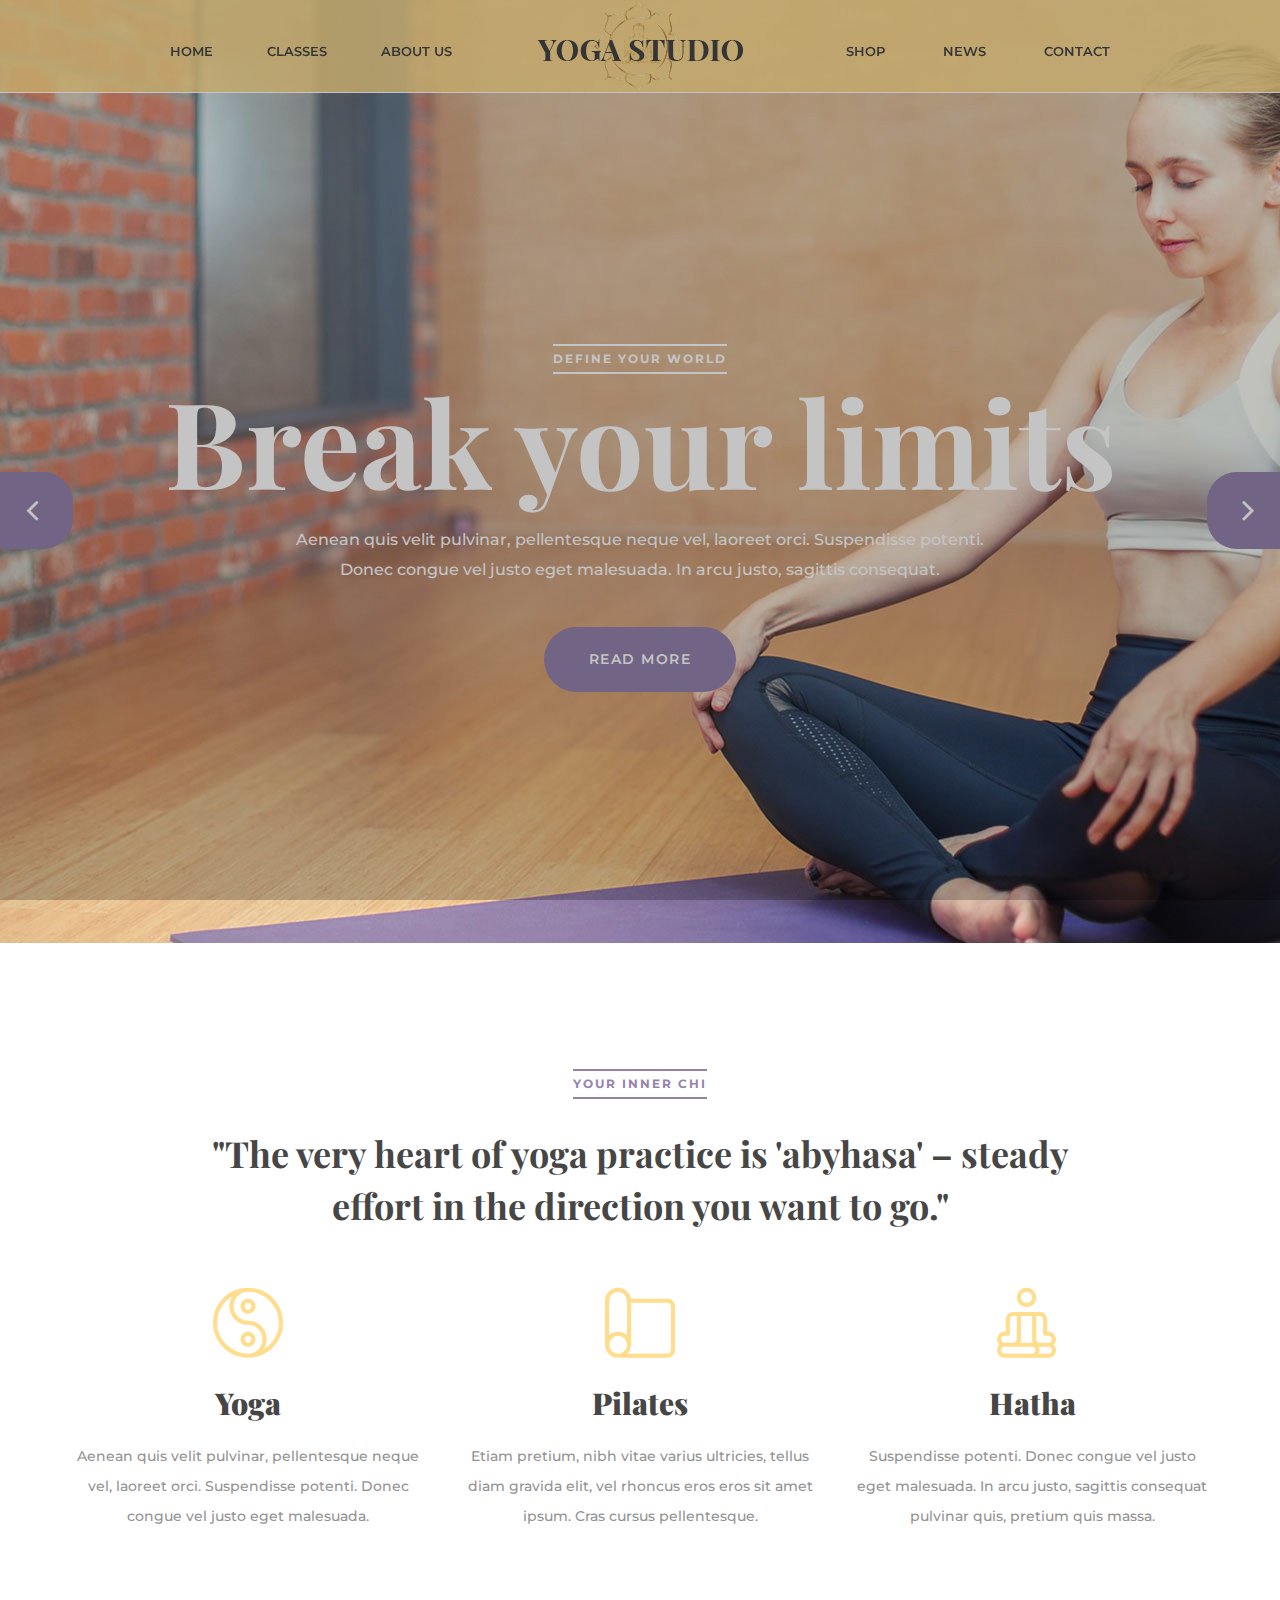
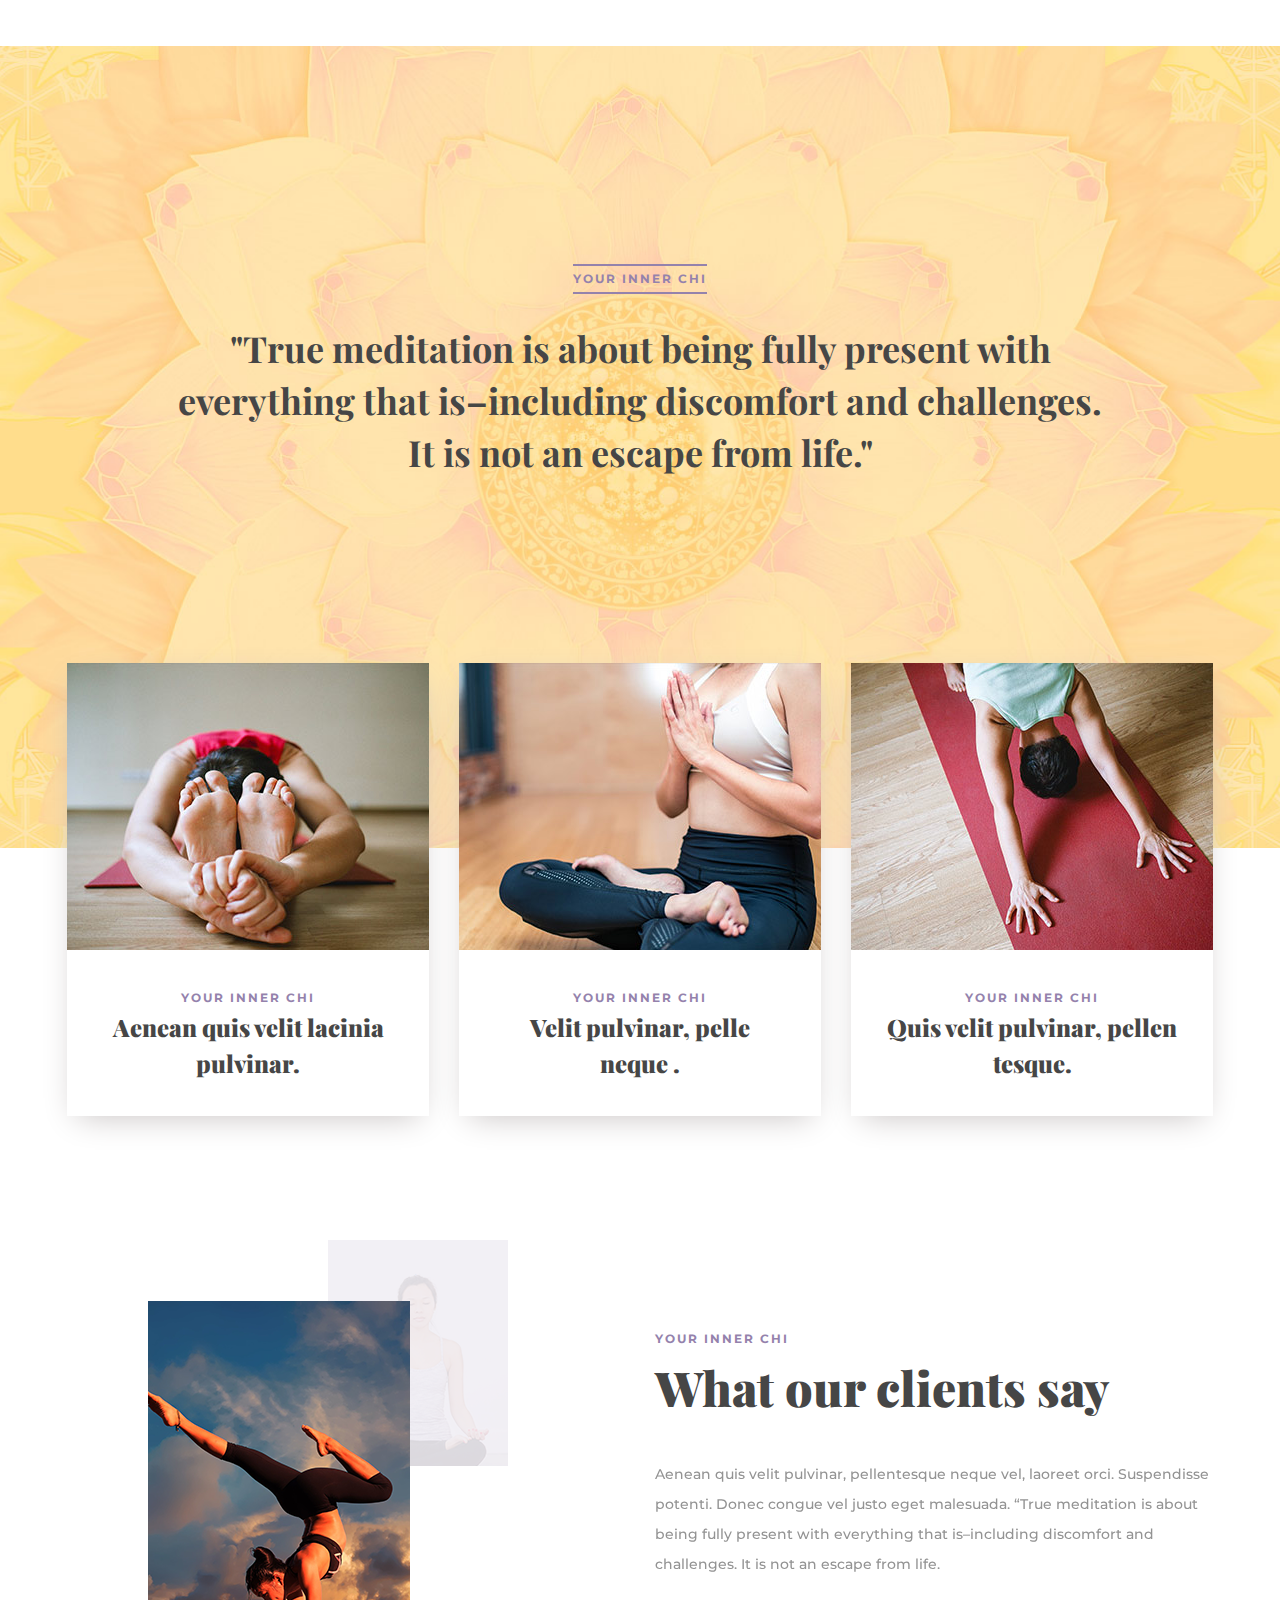
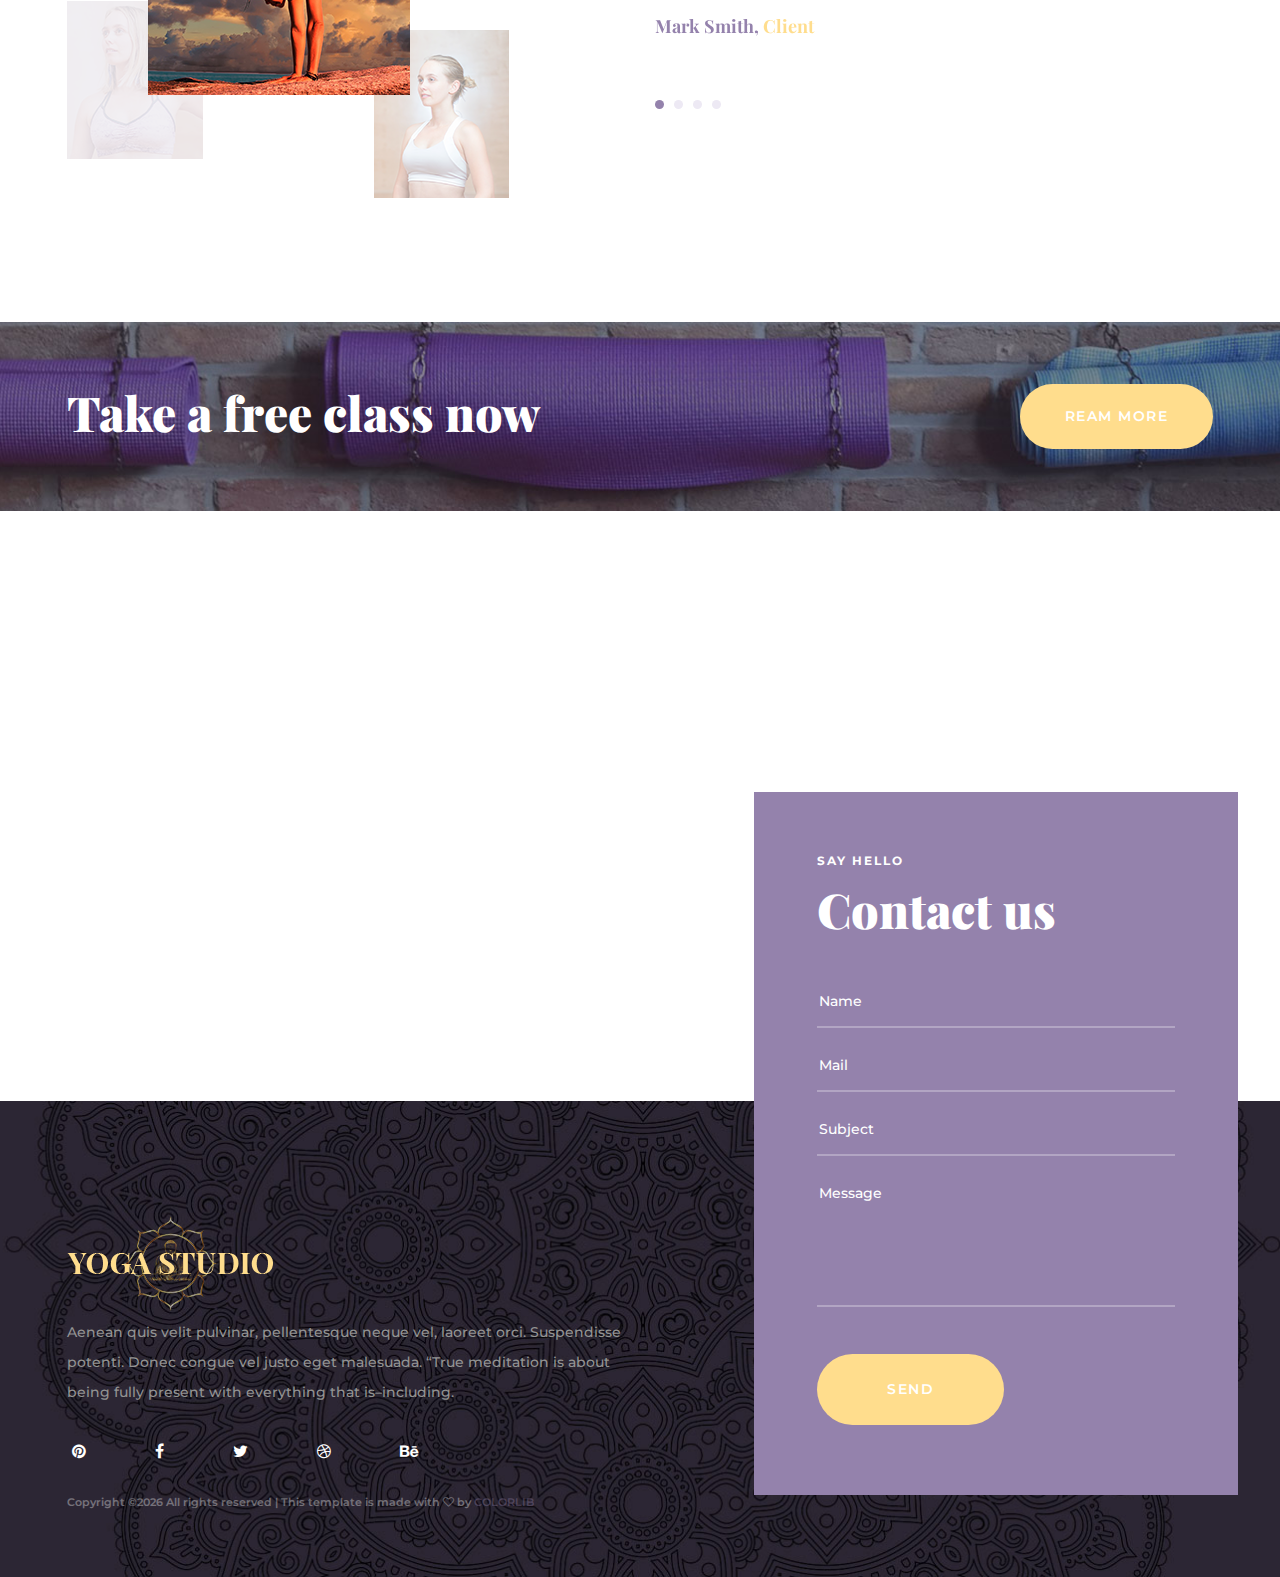
<file: yogastudio HTML template ORIGINAL/index.html>
<!DOCTYPE html>
<html lang="zxx">

<head>
    <meta charset="UTF-8">
    <meta name="description" content="Yoga Studio Template">
    <meta name="keywords" content="Yoga, unica, creative, html">
    <meta name="viewport" content="width=device-width, initial-scale=1.0">
    <meta http-equiv="X-UA-Compatible" content="ie=edge">
    <title>Yoga Studio | Template</title>

    <!-- Google Font -->
    <link href="https://fonts.googleapis.com/css?family=Montserrat:100,300,400,500,600,700,800,900&display=swap" rel="stylesheet">
    <link href="https://fonts.googleapis.com/css?family=Playfair+Display:400,700,900&display=swap" rel="stylesheet">

    <!-- Css Styles -->
    <link rel="stylesheet" href="css/bootstrap.min.css" type="text/css">
    <link rel="stylesheet" href="css/font-awesome.min.css" type="text/css">
    <link rel="stylesheet" href="css/flaticon.css" type="text/css">
    <link rel="stylesheet" href="css/owl.carousel.min.css" type="text/css">
    <link rel="stylesheet" href="css/slicknav.min.css" type="text/css">
    <link rel="stylesheet" href="css/style.css" type="text/css">
</head>

<body>
    <!-- Page Preloder -->
    <div id="preloder">
        <div class="loader"></div>
    </div>

    <!-- Header Section Begin -->
    <header class="header-section set-bg" data-setbg="img/header-bg.png">
        <div class="container">
            <div class="row">
                <div class="col-lg-10 offset-lg-1">
                    <div class="main-menu">
                        <div class="logo">
                            <a href="./index.html">
                                <img src="img/logo.png" alt="">
                            </a>
                        </div>
                        <nav class="inner-main-navbar mobile-menu">
                            <ul>
                                <li><a href="./index.html">Home</a></li>
                                <li><a href="./classes.html">Classes</a></li>
                                <li><a href="./about-us.html">About us</a></li>
                                <li><a href="./elements.html">Shop</a></li>
                                <li><a href="./blog.html">News</a></li>
                                <li><a href="./contact.html">Contact</a></li>
                            </ul>
                        </nav>
                        <div id="mobile-menu-wrap"></div>
                    </div>
                </div>
            </div>
        </div>
    </header>
    <!-- Header End -->

    <!-- Hero Slider Section Begin -->
    <section class="hero-slider">
        <div class="slider-items owl-carousel">
            <div class="single-slider-item set-bg" data-setbg="img/hero-slider/hero-slider-1.jpg">
                <div class="container">
                    <span class="tickler-text">Define your world</span>
                    <h1>Break your limits</h1>
                    <p>Aenean quis velit pulvinar, pellentesque neque vel, laoreet orci. Suspendisse potenti. Donec congue vel justo eget malesuada. In arcu justo, sagittis consequat.</p>
                    <a href="#" class="primary-btn">Read More</a>
                </div>
            </div>
            <div class="single-slider-item set-bg" data-setbg="img/hero-slider/hero-slider-2.jpg">
                <div class="container">
                    <span class="tickler-text">Your inner Chi</span>
                    <h1>Find Your Zen</h1>
                    <p>Aenean quis velit pulvinar, pellentesque neque vel, laoreet orci. Suspendisse potenti. Donec congue vel justo eget malesuada. In arcu justo, sagittis consequat.</p>
                    <a href="#" class="primary-btn">Read More</a>
                </div>
            </div>
            <div class="single-slider-item set-bg" data-setbg="img/hero-slider/hero-slider-3.jpg">
                <div class="container">
                    <span class="tickler-text">Your inner Chi</span>
                    <h1>Find Your Zen</h1>
                    <p>Aenean quis velit pulvinar, pellentesque neque vel, laoreet orci. Suspendisse potenti. Donec congue vel justo eget malesuada. In arcu justo, sagittis consequat.</p>
                    <a href="#" class="primary-btn">Read More</a>
                </div>
            </div>
        </div>
    </section>
    <!-- Hero Slider Section End -->

    <!-- Yoga Classes Section Begin -->
    <section class="yoga-classes-section spad">
        <div class="container">
            <div class="row">
                <div class="col-lg-10 offset-lg-1">
                    <div class="home-title">
                        <span>Your inner Chi</span>
                        <h2>&#34;The very heart of yoga practice is &#39;abyhasa&#39; – steady effort in the direction you want to go.&#34;</h2>
                    </div>
                </div>
            </div>
            <div class="row">
                <div class="col-md-4">
                    <div class="single-classes">
                        <i class="flaticon-002-yin-yang"></i>
                        <h3>Yoga</h3>
                        <p>Aenean quis velit pulvinar, pellentesque neque vel, laoreet orci. Suspendisse potenti. Donec congue vel justo eget malesuada. </p>
                    </div>
                </div>
                <div class="col-md-4">
                    <div class="single-classes">
                        <i class="flaticon-021-yoga-mat"></i>
                        <h3>Pilates</h3>
                        <p>Etiam pretium, nibh vitae varius ultricies, tellus diam gravida elit, vel rhoncus eros eros sit amet ipsum. Cras cursus pellentesque.</p>
                    </div>
                </div>
                <div class="col-md-4">
                    <div class="single-classes">
                        <i class="flaticon-001-meditation"></i>
                        <h3>Hatha</h3>
                        <p>Suspendisse potenti. Donec congue vel justo eget malesuada. In arcu justo, sagittis consequat pulvinar quis, pretium quis massa. </p>
                    </div>
                </div>
            </div>
        </div>
    </section>
    <!-- Yoga Classes Section End -->

    <!-- Yoga Name Section Begin -->
    <section class="different-yoga set-bg spad" data-setbg="img/yoga-bg.jpg">
        <div class="container">
            <div class="row">
                <div class="col-lg-10 offset-lg-1">
                    <div class="home-title">
                        <span>Your inner Chi</span>
                        <h2>&#34;True meditation is about being fully present with everything that is–including discomfort and challenges. It is not an escape from life.&#34;  
                        </h2>
                    </div>
                </div>
            </div>
        </div>
    </section>
    <section class="yoga-name-section">
        <div class="container">
            <div class="row">
                <div class="col-lg-4 col-md-4">
                    <div class="single-yoga-name">
                        <div class="yoga-pic">
                            <img src="img/yoga-1.jpg" alt="">
                        </div>
                        <div class="yoga-text">
                            <span>Your inner Chi</span>
                            <h4>Aenean quis velit lacinia <br/>pulvinar.</h4>
                        </div>
                    </div>
                </div>
                <div class="col-lg-4 col-md-4">
                    <div class="single-yoga-name">
                        <div class="yoga-pic">
                            <img src="img/yoga-2.jpg" alt="">
                        </div>
                        <div class="yoga-text">
                            <span>Your inner Chi</span>
                            <h4>Velit pulvinar, pelle <br/>neque .</h4>
                        </div>
                    </div>
                </div>
                <div class="col-lg-4 col-md-4">
                    <div class="single-yoga-name">
                        <div class="yoga-pic">
                            <img src="img/yoga-3.jpg" alt="">
                        </div>
                        <div class="yoga-text">
                            <span>Your inner Chi</span>
                            <h4>Quis velit pulvinar, pellen <br/>tesque.</h4>
                        </div>
                    </div>
                </div>
            </div>
        </div>
    </section>
    <!-- Yoga Name Section End -->

    <!-- Client Section Begin -->
    <section class="client-section spad">
        <div class="container">
            <div class="row">
                <div class="col-lg-5">
                    <div class="client-left-img">
                        <img src="img/client-left.png" alt="">
                    </div>
                </div>
                <div class="col-lg-6 offset-lg-1">
                    <div class="client-says">
                        <div class="section-title">
                            <span>Your inner Chi</span>
                            <h2>What our clients say</h2>
                        </div>
                        <div class="client-items owl-carousel">
                            <div class="single-client-item">
                                <p>Aenean quis velit pulvinar, pellentesque neque vel, laoreet orci. Suspendisse potenti. Donec congue vel justo eget malesuada. “True meditation is about being fully present with everything that is–including discomfort and challenges. It is not an escape from life.</p>
                                <h5>Mark Smith, <span>Client</span></h5>
                            </div>
                            <div class="single-client-item">
                                <p>Aenean quis velit pulvinar, pellentesque neque vel, laoreet orci. Suspendisse potenti. Donec congue vel justo eget malesuada. “True meditation is about being fully present with everything that is–including discomfort and challenges. It is not an escape from life.</p>
                                <h5>Mark Smith, <span>Client</span></h5>
                            </div>
                            <div class="single-client-item">
                                <p>Aenean quis velit pulvinar, pellentesque neque vel, laoreet orci. Suspendisse potenti. Donec congue vel justo eget malesuada. “True meditation is about being fully present with everything that is–including discomfort and challenges. It is not an escape from life.</p>
                                <h5>Mark Smith, <span>Client</span></h5>
                            </div>
                            <div class="single-client-item">
                                <p>Aenean quis velit pulvinar, pellentesque neque vel, laoreet orci. Suspendisse potenti. Donec congue vel justo eget malesuada. “True meditation is about being fully present with everything that is–including discomfort and challenges. It is not an escape from life.</p>
                                <h5>Mark Smith, <span>Client</span></h5>
                            </div>
                        </div>
                    </div>
                </div>
            </div>
        </div>
    </section>
    <!-- Client Section End -->

    <!-- Call To Action Section Begin -->
    <section class="callto-section set-bg" data-setbg="img/callto-bg.jpg">
        <div class="container">
            <div class="row">
                <div class="col-lg-12">
                    <div class="callto-text">
                        <h2>Take a free class now</h2>
                        <a href="#" class="primary-btn callto-btn">Ream More</a>
                    </div>
                </div>
            </div>
        </div>
    </section>
    <!-- Call To Action End -->

    <!-- Map Section Begin -->
    <div class="map">
        <iframe src="https://www.google.com/maps/embed?pb=!1m18!1m12!1m3!1d24176.251535937678!2d-73.96828677849068!3d40.761333182809906!2m3!1f0!2f0!3f0!3m2!1i1024!2i768!4f13.1!3m3!1m2!1s0x89c258c4d85a0d8d%3A0x11f877ff0b8ffe27!2sRoosevelt+Island!5e0!3m2!1sen!2sbd!4v1564859733175!5m2!1sen!2sbd" height="590" style="border:0" allowfullscreen></iframe>
    </div>
    <!-- Map Section End -->

    <!-- Footer Section Begin -->
    <footer class="footer-section set-bg" data-setbg="img/footer-bg.jpg">
        <div class="container">
            <div class="contact-inner">
                <div class="contact-form">
                    <div class="section-title">
                        <span>Say hello</span>
                        <h2>Contact us</h2>
                    </div>
                    <form action="#">
                        <input type="text" placeholder="Name">
                        <input type="email" placeholder="Mail">
                        <input type="text" placeholder="Subject">
                        <textarea placeholder="Message"></textarea>
                        <button type="submit" class="submit-btn">Send</button>
                    </form>
                </div>
                <div class="row">
                    <div class="col-lg-6">
                        <div class="footer-text">
                            <a href="./home.html" class="logo"><img src="img/footer-logo.png" alt=""></a>
                            <p>Aenean quis velit pulvinar, pellentesque neque vel, laoreet orci. Suspendisse potenti. Donec congue vel justo eget malesuada. “True meditation is about being fully present with everything that is–including.</p>
                            <ul>
                                <li><a href="#"><i class="fa fa-pinterest"></i></a></li>
                                <li><a href="#"><i class="fa fa-facebook"></i></a></li>
                                <li><a href="#"><i class="fa fa-twitter"></i></a></li>
                                <li><a href="#"><i class="fa fa-dribbble"></i></a></li>
                                <li><a href="#"><i class="fa fa-behance"></i></a></li>
                            </ul>
                            <div class="copyright text-white">
                                <!-- Link back to Colorlib can't be removed. Template is licensed under CC BY 3.0. -->
Copyright &copy;<script>document.write(new Date().getFullYear());</script> All rights reserved | This template is made with <i class="fa fa-heart-o" aria-hidden="true"></i> by <a href="https://colorlib.com" target="_blank">Colorlib</a>
<!-- Link back to Colorlib can't be removed. Template is licensed under CC BY 3.0. -->
                            </div>
                        </div>
                    </div>
                </div>
            </div>
        </div>
    </footer>
    <!-- Footer Section End -->

    
    <!-- Js Plugins -->
    <script src="js/jquery-3.3.1.min.js"></script>
    <script src="js/bootstrap.min.js"></script>
    <script src="js/jquery.slicknav.js"></script>
    <script src="js/owl.carousel.min.js"></script>
    <script src="js/circle-progress.min.js"></script>
    <script src="js/main.js"></script>
</body>

</html>
</file>
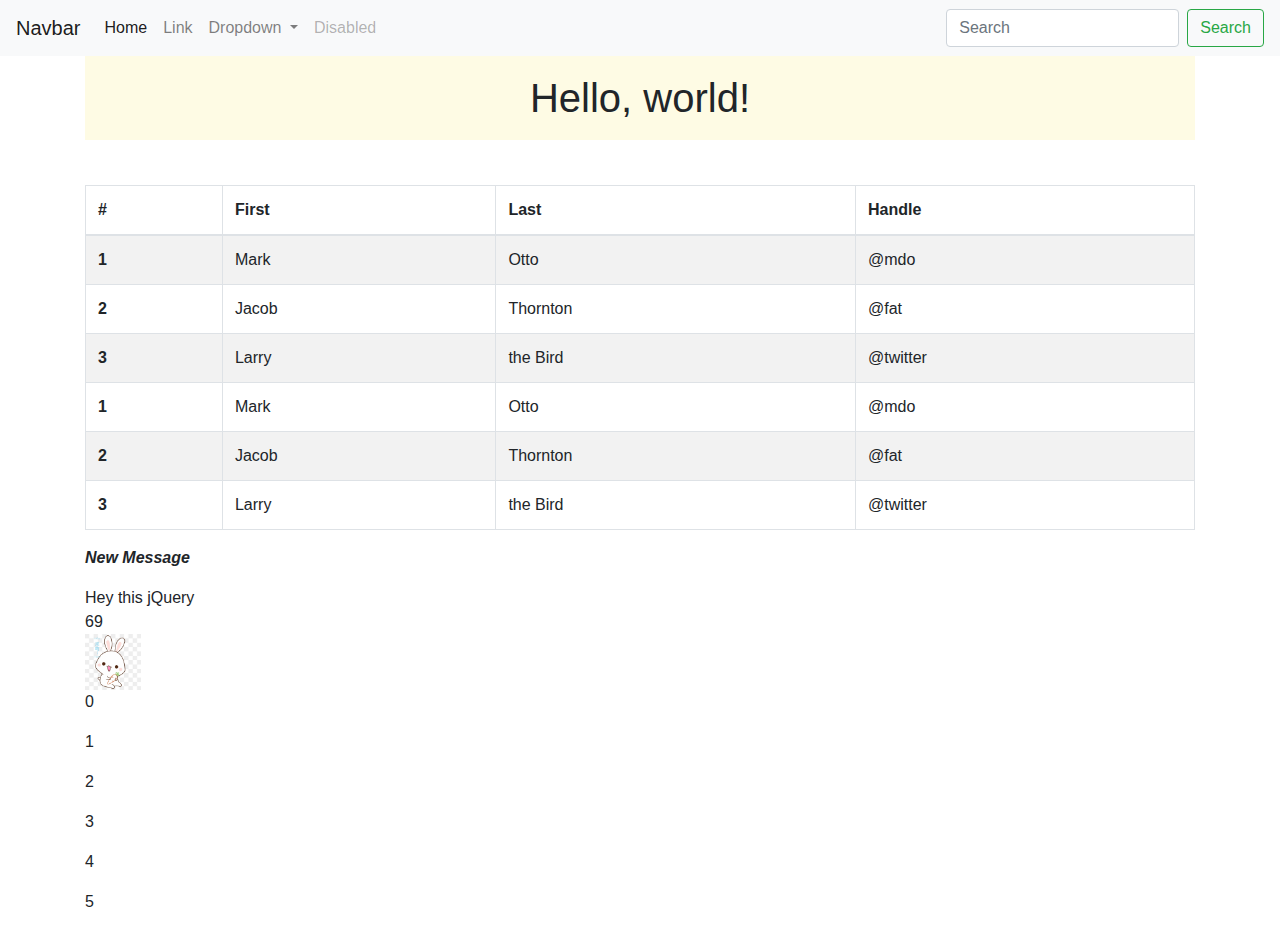
<file: bootstrap-01.html>
<!doctype html>
<html lang="en">
  <head>
    <!-- Required meta tags -->
    <meta charset="utf-8">
    <meta name="viewport" content="width=device-width, initial-scale=1, shrink-to-fit=no">

    <!-- Bootstrap CSS -->
    <link rel="stylesheet" href="https://stackpath.bootstrapcdn.com/bootstrap/4.3.1/css/bootstrap.min.css" integrity="sha384-ggOyR0iXCbMQv3Xipma34MD+dH/1fQ784/j6cY/iJTQUOhcWr7x9JvoRxT2MZw1T" crossorigin="anonymous">

    <link rel="stylesheet" href="./assets/css/bootstrap.css" />
    <link rel="stylesheet" href="./assets/css/style.css" />


    <title>Bootstrap 01</title>
  </head>
  <body>
    <nav class="navbar navbar-expand-lg navbar-light bg-light">
  <a class="navbar-brand" href="#">Navbar</a>
  <button class="navbar-toggler" type="button" data-toggle="collapse" data-target="#navbarSupportedContent" aria-controls="navbarSupportedContent" aria-expanded="false" aria-label="Toggle navigation">
    <span class="navbar-toggler-icon"></span>
  </button>

  <div class="collapse navbar-collapse" id="navbarSupportedContent">
    <ul class="navbar-nav mr-auto">
      <li class="nav-item active">
        <a class="nav-link" href="#">Home <span class="sr-only">(current)</span></a>
      </li>
      <li class="nav-item">
        <a class="nav-link" href="#">Link</a>
      </li>
      <li class="nav-item dropdown">
        <a class="nav-link dropdown-toggle" href="#" id="navbarDropdown" role="button" data-toggle="dropdown" aria-haspopup="true" aria-expanded="false">
          Dropdown
        </a>
        <div class="dropdown-menu" aria-labelledby="navbarDropdown">
          <a class="dropdown-item" href="#">Action</a>
          <a class="dropdown-item" href="#">Another action</a>
          <div class="dropdown-divider"></div>
          <a class="dropdown-item" href="#">Something else here</a>
        </div>
      </li>
      <li class="nav-item">
        <a class="nav-link disabled" href="#" tabindex="-1" aria-disabled="true">Disabled</a>
      </li>
    </ul>
    <form class="form-inline my-2 my-lg-0">
      <input class="form-control mr-sm-2" type="search" placeholder="Search" aria-label="Search">
      <button class="btn btn-outline-success my-2 my-sm-0" type="submit">Search</button>
    </form>
  </div>
</nav>

    <div class="container">
      <h1 id="mainHeader">Hello, world!</h1>
        <table class="table table-bordered table-striped table-hover">
          <thead>
            <tr>
              <th scope="col">#</th>
              <th scope="col">First</th>
              <th scope="col">Last</th>
              <th scope="col">Handle</th>
            </tr>
          </thead>
          <tbody>
            <tr>
              <th scope="row">1</th>
              <td>Mark</td>
              <td>Otto</td>
              <td>@mdo</td>
            </tr>
            <tr>
              <th scope="row">2</th>
              <td>Jacob</td>
              <td>Thornton</td>
              <td>@fat</td>
            </tr>
            <tr>
              <th scope="row">3</th>
              <td>Larry</td>
              <td>the Bird</td>
              <td>@twitter</td>
            </tr>
             <tr>
              <th scope="row">1</th>
              <td>Mark</td>
              <td>Otto</td>
              <td>@mdo</td>
            </tr>
            <tr>
              <th scope="row">2</th>
              <td>Jacob</td>
              <td>Thornton</td>
              <td>@fat</td>
            </tr>
            <tr>
              <th scope="row">3</th>
              <td>Larry</td>
              <td>the Bird</td>
              <td>@twitter</td>
            </tr>
          </tbody>
        </table>

        <div id="div01">
          this is a div
        </div>

        <div id="div02">
         This is also a div
        </div>

        <div id="div03">
          here is a palce for timer
        </div>

        <div id="div04">
          <img id ="img01" src=".\assets\images\Bunnywithcarrot.jpg" class="img-fluid" alt="Responsive image" height="5%" width="5%">
        </div>

        <div id="showmethetime"></div>

        <div id="displayArray">
          
        </div>





  </div><!--container-->


    

    </div>

    <!-- Optional JavaScript -->
    <!-- jQuery first, then Popper.js, then Bootstrap JS -->
    <script src="https://code.jquery.com/jquery-3.3.1.slim.min.js" integrity="sha384-q8i/X+965DzO0rT7abK41JStQIAqVgRVzpbzo5smXKp4YfRvH+8abtTE1Pi6jizo" crossorigin="anonymous"></script>
    <script src="https://cdnjs.cloudflare.com/ajax/libs/popper.js/1.14.7/umd/popper.min.js" integrity="sha384-UO2eT0CpHqdSJQ6hJty5KVphtPhzWj9WO1clHTMGa3JDZwrnQq4sF86dIHNDz0W1" crossorigin="anonymous"></script>
    <script src="https://stackpath.bootstrapcdn.com/bootstrap/4.3.1/js/bootstrap.min.js" integrity="sha384-JjSmVgyd0p3pXB1rRibZUAYoIIy6OrQ6VrjIEaFf/nJGzIxFDsf4x0xIM+B07jRM" crossorigin="anonymous"></script>
    <script>
      // raw (VANILLA) javascript
     // alert('hello');
      //console.log('hello');
      //console.error('this is error');
      document.getElementById('div01').innerHTML="<p><strong><em>New Message</em></strong></p>"
      // jquery
      var count = 0;
      $(document).ready(function(){
       // alert('hello')
       setTimeout(doThis,2000);
       setInterval(showMeTheTime,10000);
       
       $('#div02').html("Hey this jQuery")
       
       setInterval(alsoDoThis,10);
       });
      function doThis(){
        $('#div02').html("And this is an addition after 2 seconds")
      }
      function alsoDoThis(){
        
          $('#div03').html(count++)
        
      }
      var globalFontSize=0;
      var globalIncrement = 0.1;
      function showMeTheTime() {
        globalFontSize+=globalIncrement;
        if (globalFontSize>4) globalIncrement=-0.1
          if (globalFontSize<=0) globalIncrement=0.1
        document.getElementById('showmethetime').style.fontSize=globalFontSize+"em";
        document.getElementById('showmethetime').innerHTML=new Date()

      }
      
      var myArray = [0,1,2,3,4,5]
      console.log(myArray)
    for (var i = 0; i < myArray.length; i++) {
      console.log(myArray[i])
      document.getElementById('displayArray').innerHTML+="<p>" + i+ "</p>";
    }
   
      
    </script>
  </body>
</html>
</file>
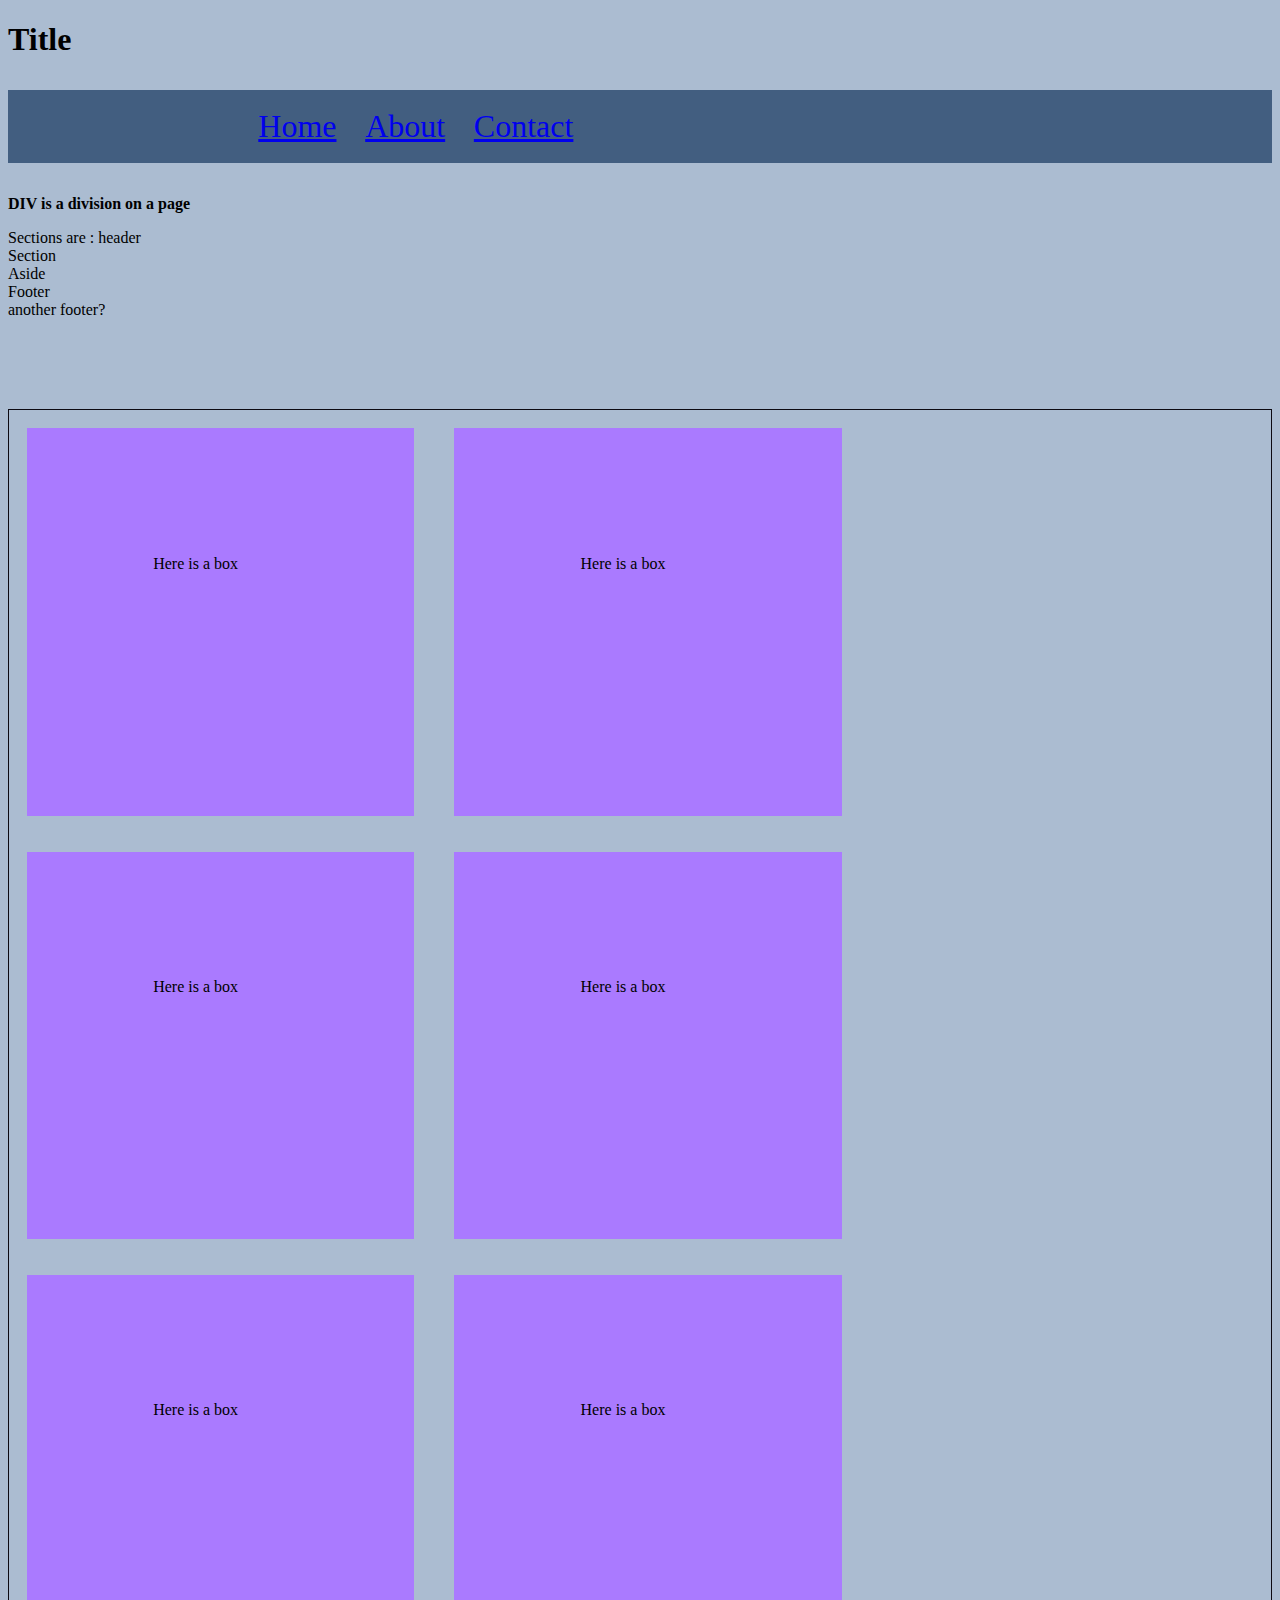
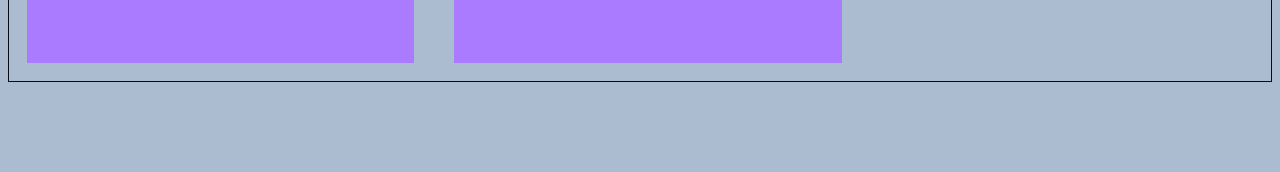
<file: html01.html>
<!DOCTYPE html>
<html>
<head>
	<title>Sample Page</title>
	<style>
		html{
			background-color: #ABBCD1
		}
		body{
			
			font-family: Verdana;
		}
		/* CSS styles the page */
		nav#mainNav {
			background-color: #425E80;

			color: white;
		}
		nav#mainNav>ul>li{
			list-style: none;
		}
		nav#mainNav>ul{
			font-size:2em;
			margin-left: 15%;
		}
		nav#mainNav li{
			margin-left: 2%;
			padding: 2vh 0; 
			list-style: none;
			display: inline-block; /* inline block, can set width and heigth, etc. */
			 /*display: block; defaults display, block, elements one after another*/
			 /*display: inline; inline display, like "proper" menu */
		}
		
	</style>
	<script>
		/* Javascript makes things happen */
	</script>
</head>
<body >
	<h1>Title</h1>
	<h1 id="idname"></h1> <!-- type h1#name, press tab = -->
	<h1 class="class"></h1> <!-- type h1.name, press tab = -->
	<nav id = "mainNav">
		<ul>
			<li><a href="#">Home</a></li>
			<li><a href="#">About</a></li>
			<li><a href="#">Contact</a></li>
		</ul>
	</nav>
	<div>
		<p><strong>DIV is a division on a page</strong></p>
	</div>
	<header>Sections are : header</header>
	<section>Section</section>
	<aside>Aside</aside>
	<footer>Footer</footer>
	<footer>another footer?</footer>

	<style>
		div.box /*or .box*/{
			background-color: #AA7AFF;
			padding: 10%;
			width: 15vh;
			height: 15vh;
			display: inline-block;
			margin: 2vh;

		}
		div.boxContainer{
			margin: 10vh 0	;
			border: 1px solid #0D0A12;
		}
	</style>
	<div class="boxContainer">
		<div class="box">Here is a box</div>
		<div class="box">Here is a box</div>
		<div class="box">Here is a box</div>
		<div class="box">Here is a box</div>
		<div class="box">Here is a box</div>
		<div class="box">Here is a box</div>
	</div>

</body>
</html>
</file>
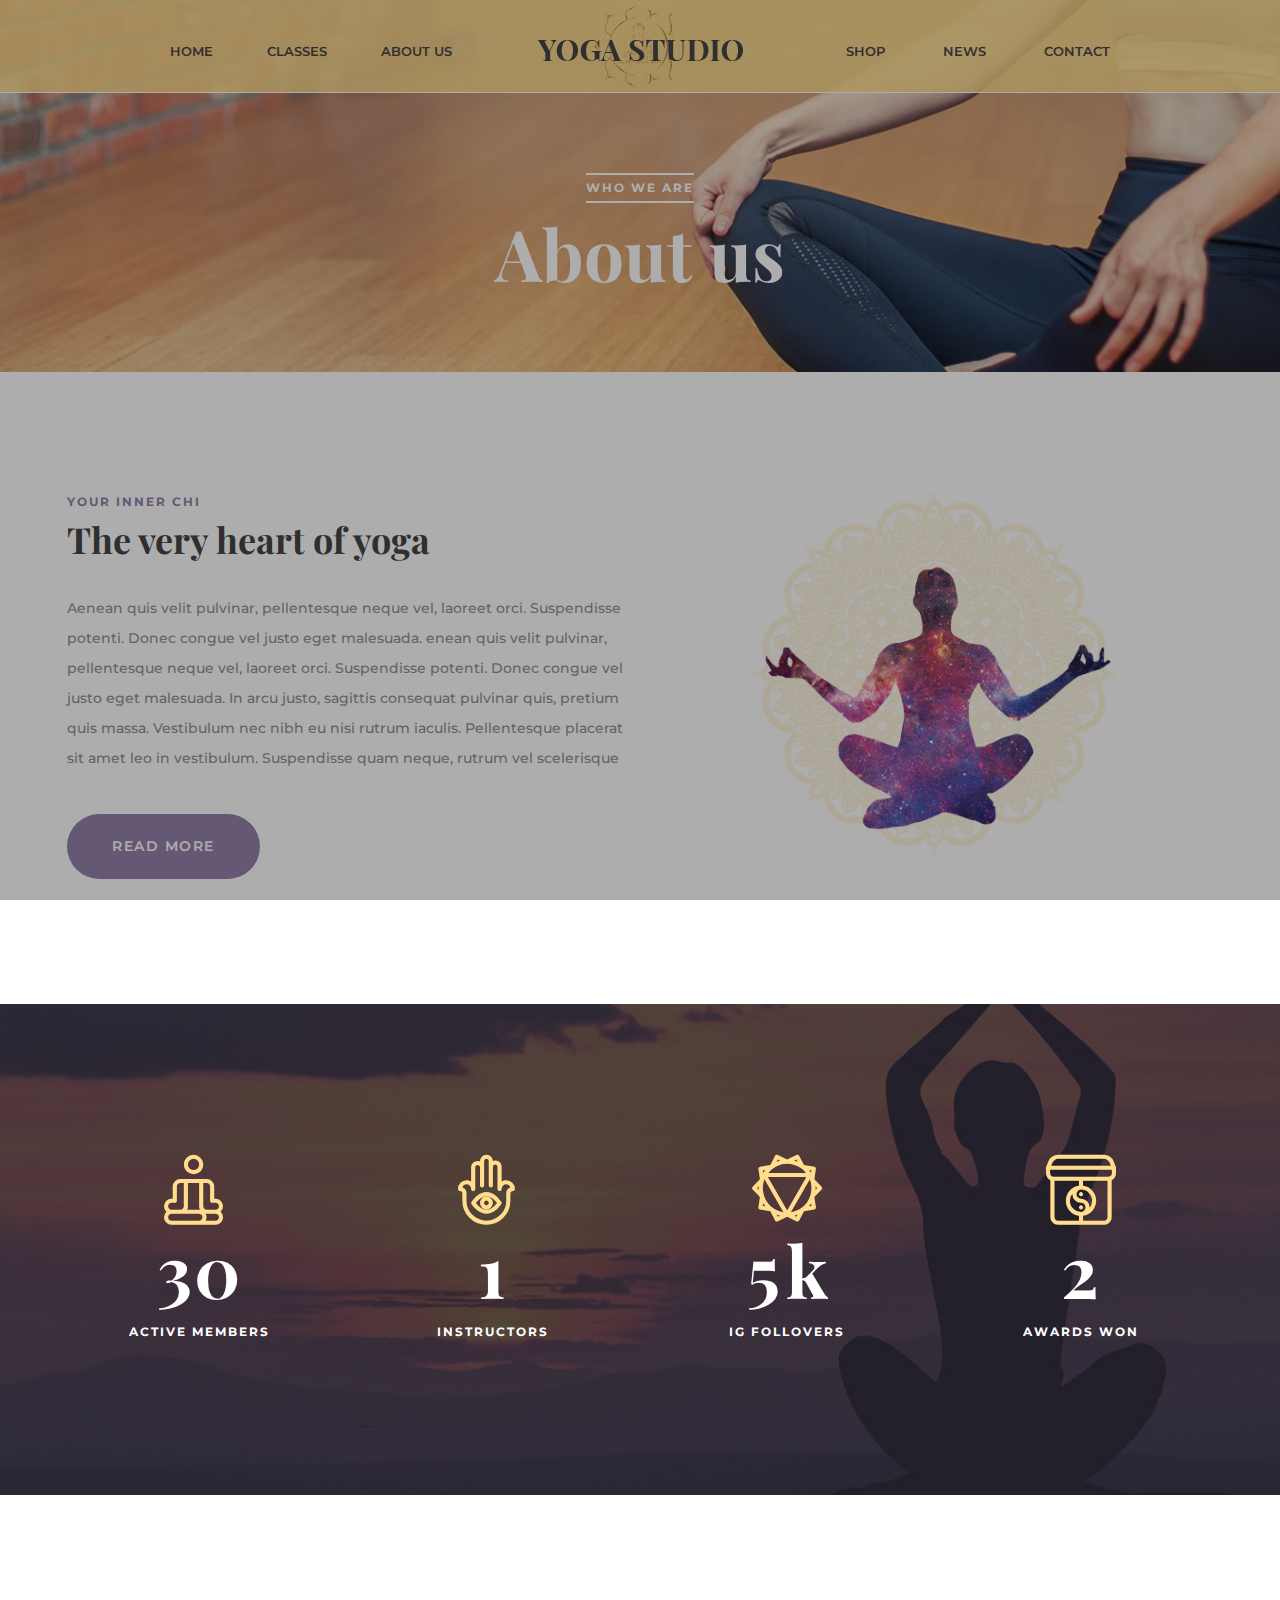
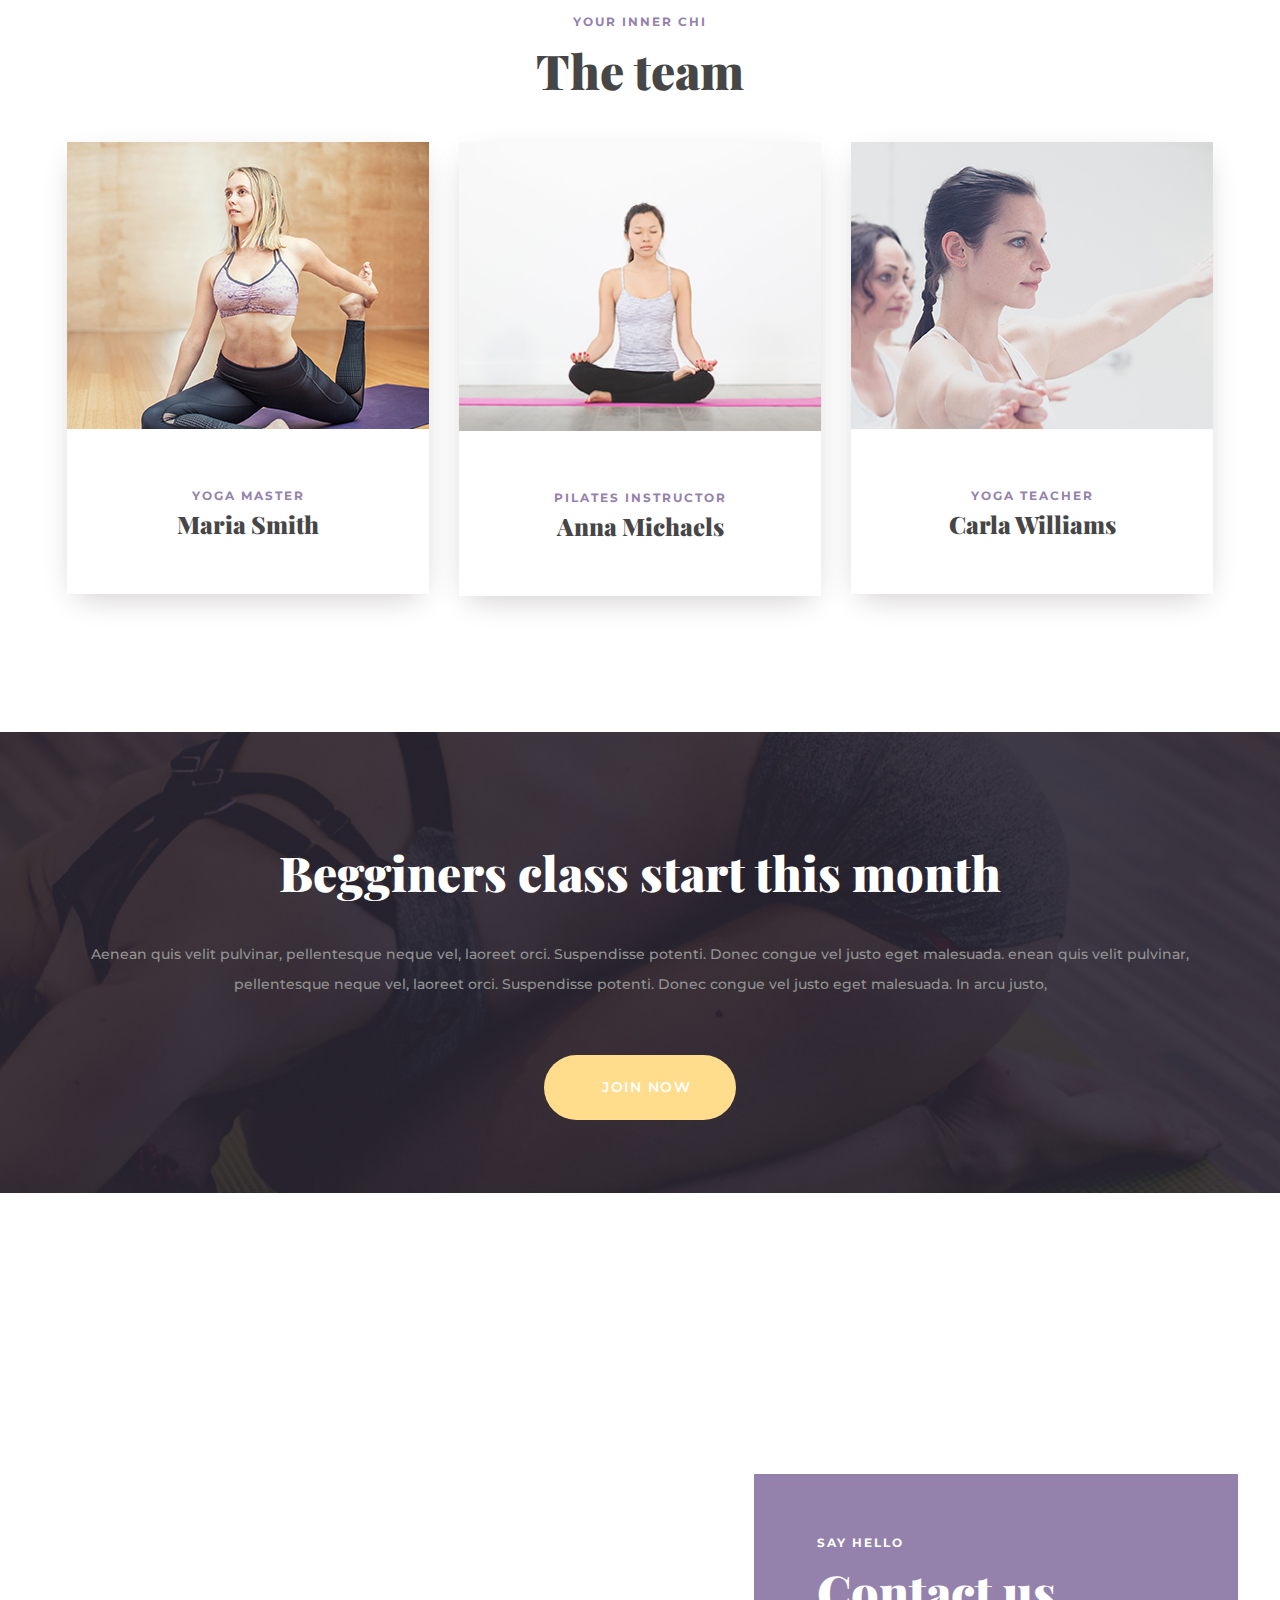
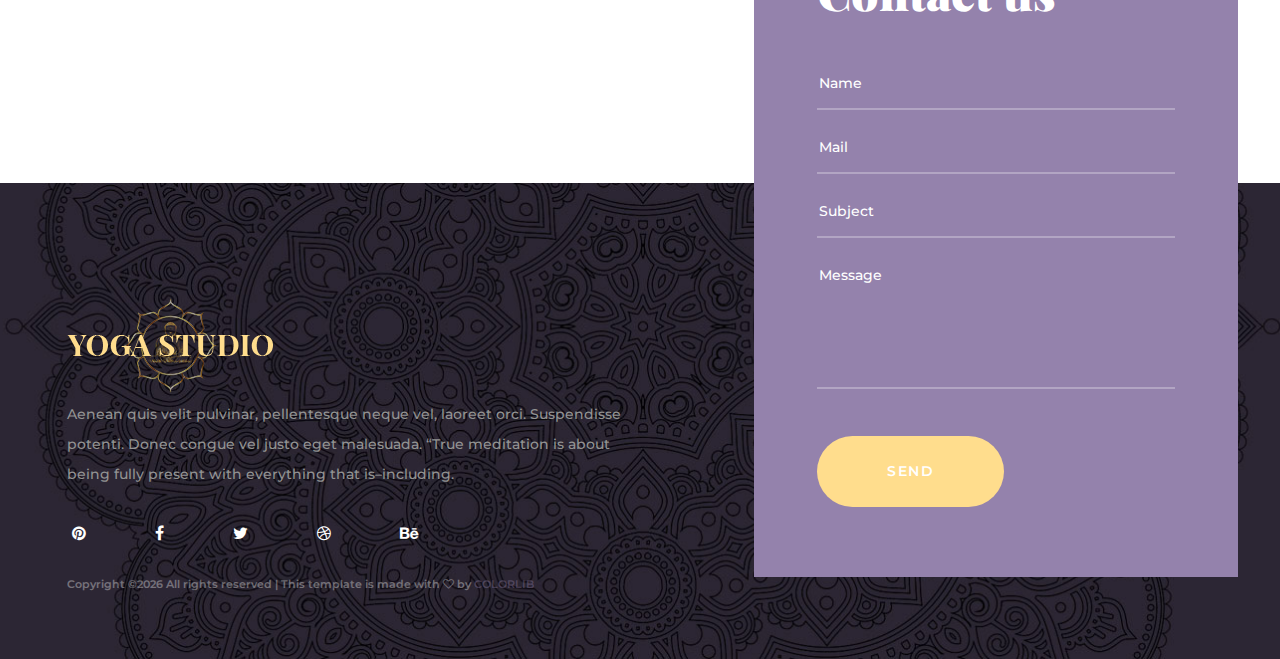
<file: yogastudio HTML template ORIGINAL/about-us.html>
<!DOCTYPE html>
<html lang="zxx">

<head>
    <meta charset="UTF-8">
    <meta name="description" content="Yoga Studio Template">
    <meta name="keywords" content="Yoga, unica, creative, html">
    <meta name="viewport" content="width=device-width, initial-scale=1.0">
    <meta http-equiv="X-UA-Compatible" content="ie=edge">
    <title>Yoga Studio | Template</title>

    <!-- Google Font -->
    <link href="https://fonts.googleapis.com/css?family=Montserrat:100,300,400,500,600,700,800,900&display=swap" rel="stylesheet">
    <link href="https://fonts.googleapis.com/css?family=Playfair+Display:400,700,900&display=swap" rel="stylesheet">

    <!-- Css Styles -->
    <link rel="stylesheet" href="css/bootstrap.min.css" type="text/css">
    <link rel="stylesheet" href="css/font-awesome.min.css" type="text/css">
    <link rel="stylesheet" href="css/flaticon.css" type="text/css">
    <link rel="stylesheet" href="css/owl.carousel.min.css" type="text/css">
    <link rel="stylesheet" href="css/slicknav.min.css" type="text/css">
    <link rel="stylesheet" href="css/style.css" type="text/css">
</head>

<body>
    <!-- Page Preloder -->
    <div id="preloder">
        <div class="loader"></div>
    </div>

    <!-- Header Section Begin -->
    <header class="header-section set-bg" data-setbg="img/header-bg.png">
        <div class="container">
            <div class="row">
                <div class="col-lg-10 offset-lg-1">
                    <div class="main-menu">
                        <div class="logo">
                            <a href="./index.html">
                                <img src="img/logo.png" alt="">
                            </a>
                        </div>
                        <nav class="inner-main-navbar mobile-menu">
                            <ul>
                                <li><a href="./index.html">Home</a></li>
                                <li><a href="./classes.html">Classes</a></li>
                                <li><a href="./about-us.html">About us</a></li>
                                <li><a href="./elements.html">Shop</a></li>
                                <li><a href="./blog.html">News</a></li>
                                <li><a href="./contact.html">Contact</a></li>
                            </ul>
                        </nav>
                        <div id="mobile-menu-wrap"></div>
                    </div>
                </div>
            </div>
        </div>
    </header>
    <!-- Header End -->

    <!-- Hero Single Section Begin -->
    <section class="hero-single set-bg spad" data-setbg="img/aboutus_bg.jpg">
        <div class="container">
            <div class="row">
                <div class="col-lg-12 text-center">
                    <div class="hero-item">
                        <span class="tickler-text">Who we are</span>
                        <h1>About us</h1>
                    </div>
                </div>
            </div>
        </div>
    </section>
    <!-- Hero Single Section End -->

    <!-- About Us Section Begin -->
    <section class="about-us spad">
        <div class="container">
            <div class="row">
                <div class="col-lg-6">
                    <div class="about-lt">
                        <div class="section-title">
                            <span>Your inner Chi</span>
                            <h2>The very heart of yoga </h2>
                        </div>
                        <p>Aenean quis velit pulvinar, pellentesque neque vel, laoreet orci. Suspendisse potenti. Donec congue vel justo eget malesuada. enean quis velit pulvinar, pellentesque neque vel, laoreet orci. Suspendisse potenti. Donec congue vel justo eget malesuada. In arcu justo, sagittis consequat pulvinar quis, pretium quis massa. Vestibulum nec nibh eu nisi rutrum iaculis. Pellentesque placerat sit amet leo in vestibulum. Suspendisse quam neque, rutrum vel scelerisque</p>
                        <a href="#" class="primary-btn">Read More</a>
                    </div>
                </div>
                <div class="col-lg-4 offset-lg-1">
                    <div class="about-img">
                        <img src="img/about-rt.png" alt="">
                    </div>
                </div>
            </div>
        </div>
    </section>
    <!-- About Us section End -->


    <!-- About Counter Begin -->
    <div class="about-counter set-bg spad" data-setbg="img/counter-bg.jpg">
        <div class="container">
            <div class="row">
                <div class="col-lg-3 col-md-3 text-center">
                    <div class="single-counter">
                        <i class="flaticon-001-meditation"></i>
                        <span class="counter-num counter">325</span>
                        <span>Active members</span>
                    </div>
                </div>
                <div class="col-lg-3 col-md-3 text-center">
                    <div class="single-counter">
                        <i class="flaticon-011-hamsa"></i>
                        <span class="counter-num counter">7</span>
                        <span>Instructors</span>
                    </div>
                </div>
                <div class="col-lg-3 col-md-3 text-center">
                    <div class="single-counter">
                        <i class="flaticon-010-chakra"></i>
                        <span class="counter-num counter">49</span>
                        <strong>k</strong>
                        <span>Ig follovers</span>
                    </div>
                </div>
                <div class="col-lg-3 col-md-3 text-center">
                    <div class="single-counter">
                        <i class="flaticon-009-yoga-1"></i>
                        <span class="counter-num counter">15</span>
                        <span>Awards won</span>
                    </div>
                </div>
            </div>
        </div>
    </div>
    <!-- About Counter End -->

    <!-- About Team Section Begin -->
    <section class="about-team spad">
        <div class="container">
            <div class="row">
                <div class="col-lg-12 text-center">
                    <div class="section-title">
                        <span>Your inner Chi</span>
                        <h2>The team</h2>
                    </div>
                </div>
            </div>
            <div class="row">
                <div class="col-lg-4 col-md-4">
                    <div class="single-team-member">
                        <div class="team-pic">
                            <img src="img/team-member/member-1.jpg" alt="">
                        </div>
                        <div class="team-text">
                            <span>Yoga master</span>
                            <h4>Maria Smith</h4>
                        </div>
                    </div>
                </div>
                <div class="col-lg-4 col-md-4">
                    <div class="single-team-member">
                        <div class="team-pic">
                            <img src="img/team-member/member-2.jpg" alt="">
                        </div>
                        <div class="team-text">
                            <span>Pilates instructor</span>
                            <h4>Anna Michaels</h4>
                        </div>
                    </div>
                </div>
                <div class="col-lg-4 col-md-4">
                    <div class="single-team-member">
                        <div class="team-pic">
                            <img src="img/team-member/member-3.jpg" alt="">
                        </div>
                        <div class="team-text">
                            <span>Yoga teacher</span>
                            <h4>Carla Williams</h4>
                        </div>
                    </div>
                </div>
            </div>
        </div>
    </section>
    <!-- About Team Section End -->
    
    <!-- About Call To Action Begin -->
    <section class="about-callto-action set-bg" data-setbg="img/about-callto-bg.jpg">
        <div class="container">
            <div class="row">
                <div class="col-lg-12 text-center">
                    <div class="about-call-to-text">
                        <h2>Begginers class start this month</h2>
                        <p>Aenean quis velit pulvinar, pellentesque neque vel, laoreet orci. Suspendisse potenti. Donec congue vel justo eget malesuada. enean quis velit pulvinar, pellentesque neque vel, laoreet orci. Suspendisse potenti. Donec congue vel justo eget malesuada. In arcu justo,</p>
                        <a href="#" class="primary-btn about-callto-btn">Join now</a>
                    </div>
                </div>
            </div>
        </div>
    </section>
    <!-- About Call To Action End -->

    <!-- Map Section Begin -->
    <div class="map">
        <iframe src="https://www.google.com/maps/embed?pb=!1m18!1m12!1m3!1d24176.251535937678!2d-73.96828677849068!3d40.761333182809906!2m3!1f0!2f0!3f0!3m2!1i1024!2i768!4f13.1!3m3!1m2!1s0x89c258c4d85a0d8d%3A0x11f877ff0b8ffe27!2sRoosevelt+Island!5e0!3m2!1sen!2sbd!4v1564859733175!5m2!1sen!2sbd" height="590" style="border:0" allowfullscreen></iframe>
    </div>
    <!-- Map Section End -->
    <!-- Footer Section Begin -->
    <footer class="footer-section set-bg" data-setbg="img/footer-bg.jpg">
        <div class="container">
            <div class="contact-inner">
                <div class="contact-form">
                    <div class="section-title">
                        <span>Say hello</span>
                        <h2>Contact us</h2>
                    </div>
                    <form action="#">
                        <input type="text" placeholder="Name">
                        <input type="email" placeholder="Mail">
                        <input type="text" placeholder="Subject">
                        <textarea placeholder="Message"></textarea>
                        <button type="submit" class="submit-btn">Send</button>
                    </form>
                </div>
                <div class="row">
                    <div class="col-lg-6">
                        <div class="footer-text">
                            <a href="./home.html" class="logo"><img src="img/footer-logo.png" alt=""></a>
                            <p>Aenean quis velit pulvinar, pellentesque neque vel, laoreet orci. Suspendisse potenti. Donec congue vel justo eget malesuada. “True meditation is about being fully present with everything that is–including.</p>
                            <ul>
                                <li><a href="#"><i class="fa fa-pinterest"></i></a></li>
                                <li><a href="#"><i class="fa fa-facebook"></i></a></li>
                                <li><a href="#"><i class="fa fa-twitter"></i></a></li>
                                <li><a href="#"><i class="fa fa-dribbble"></i></a></li>
                                <li><a href="#"><i class="fa fa-behance"></i></a></li>
                            </ul>
                            <div class="copyright text-white">
                                <!-- Link back to Colorlib can't be removed. Template is licensed under CC BY 3.0. -->
Copyright &copy;<script>document.write(new Date().getFullYear());</script> All rights reserved | This template is made with <i class="fa fa-heart-o" aria-hidden="true"></i> by <a href="https://colorlib.com" target="_blank">Colorlib</a>
<!-- Link back to Colorlib can't be removed. Template is licensed under CC BY 3.0. -->
                            </div>
                        </div>
                    </div>
                </div>
            </div>
        </div>
    </footer>
    <!-- Footer Section End -->

    
    <!-- Js Plugins -->
    <script src="js/jquery-3.3.1.min.js"></script>
    <script src="js/bootstrap.min.js"></script>
    <script src="js/jquery.slicknav.js"></script>
    <script src="js/owl.carousel.min.js"></script>
    <script src="js/circle-progress.min.js"></script>
    <script src="js/main.js"></script>
</body>

</html>
</file>
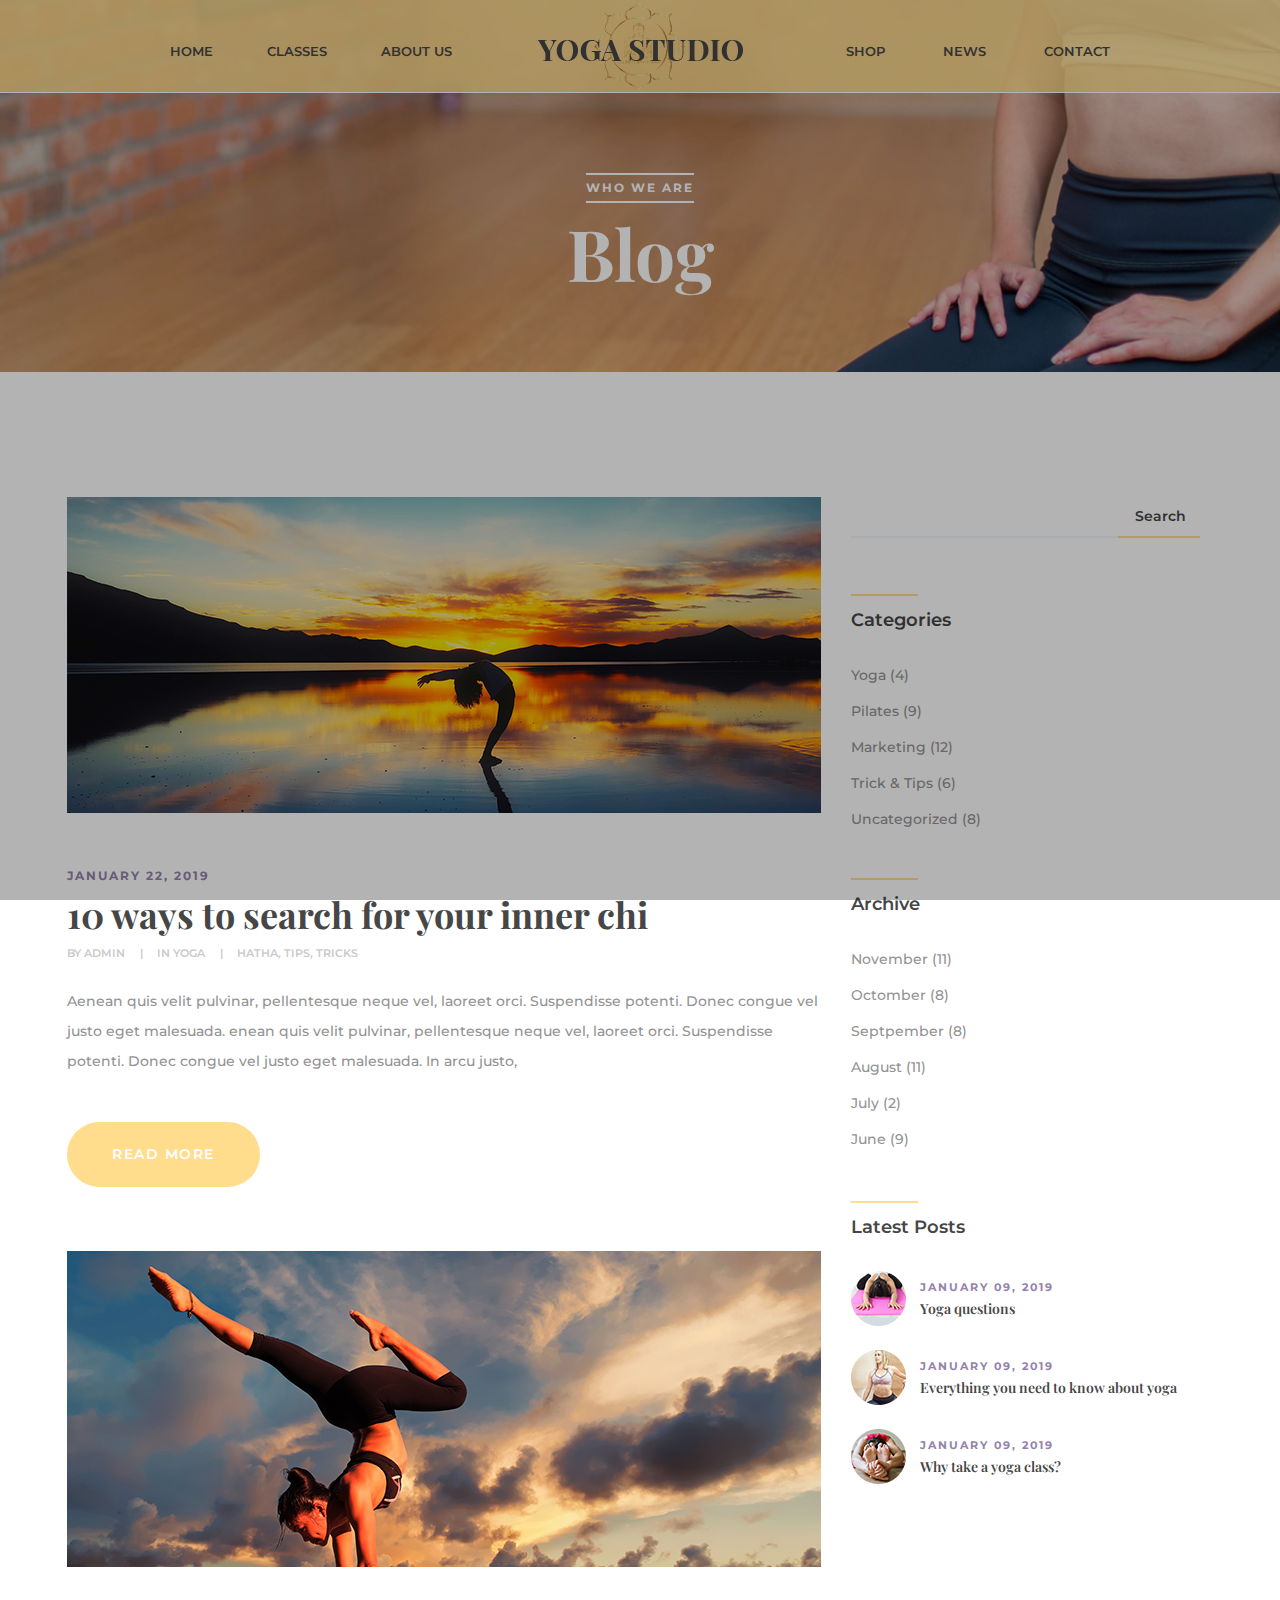
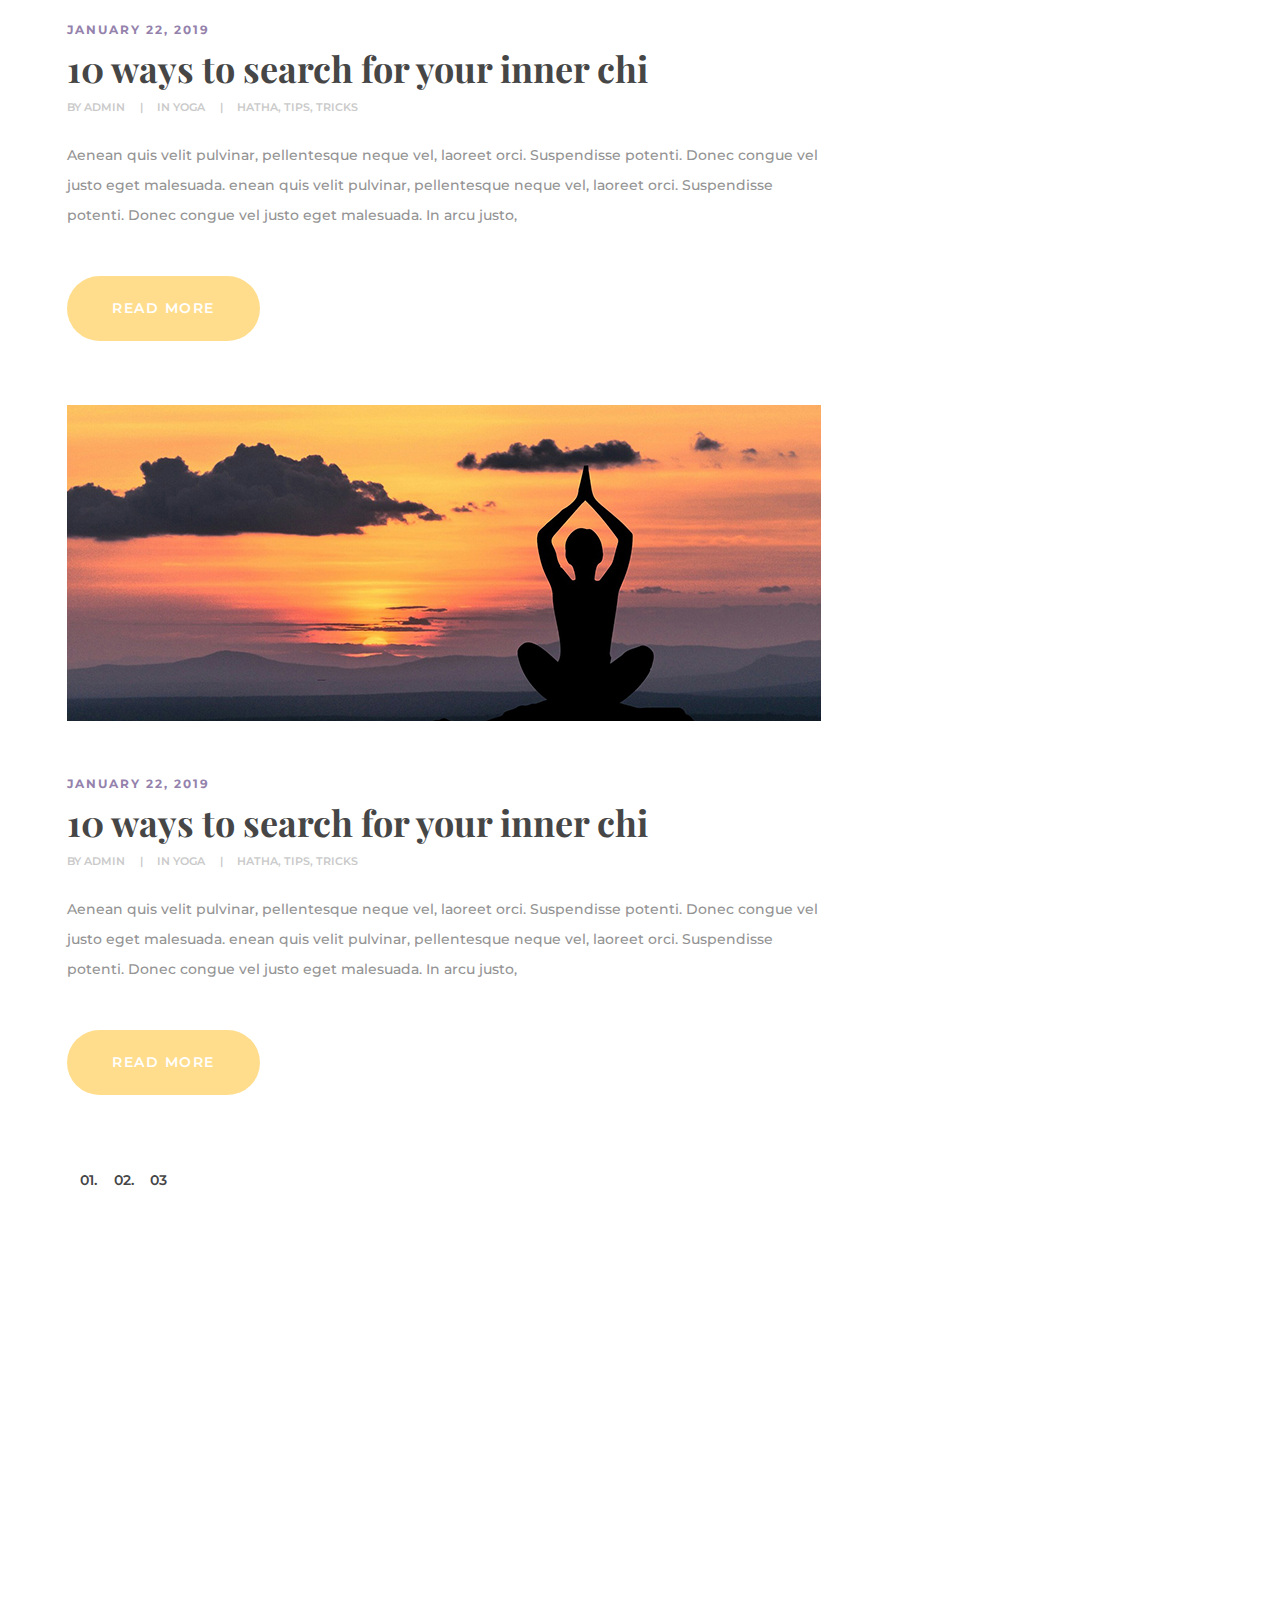
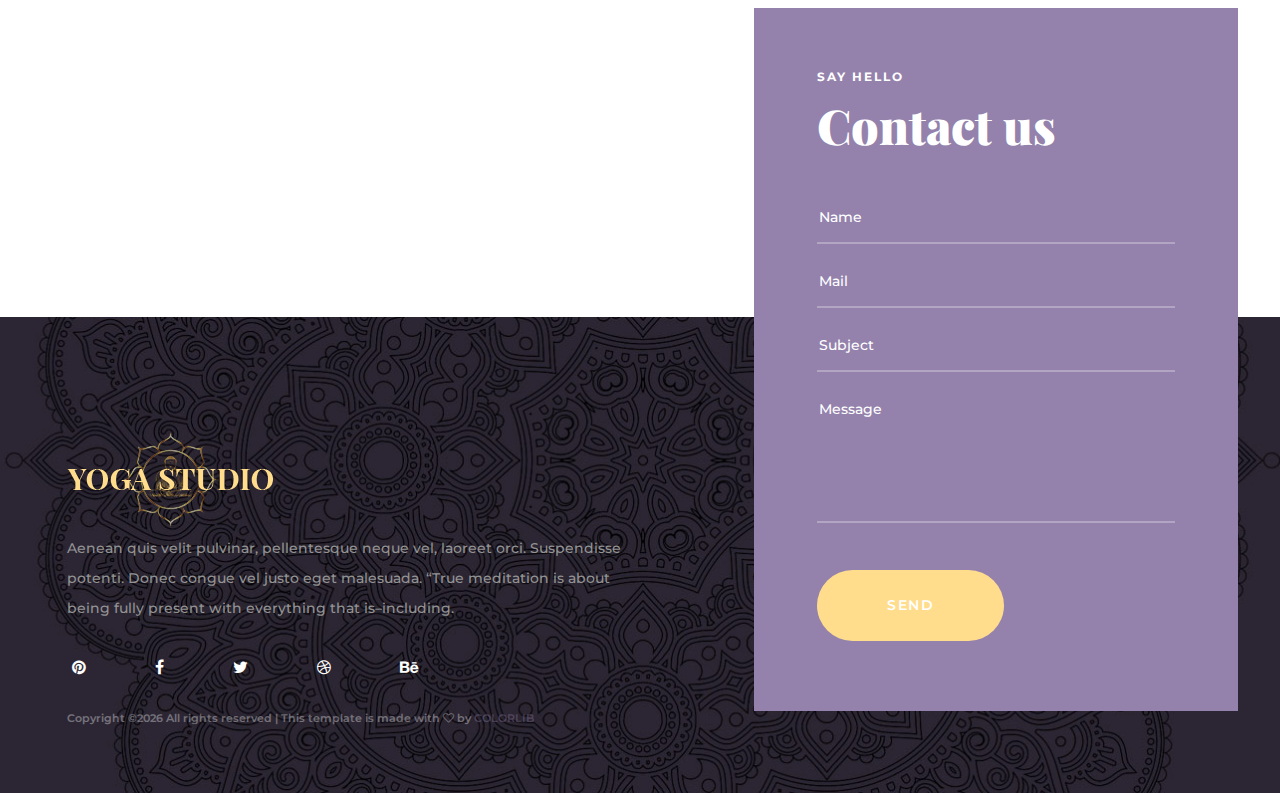
<file: yogastudio HTML template ORIGINAL/blog.html>
<!DOCTYPE html>
<html lang="zxx">

<head>
    <meta charset="UTF-8">
    <meta name="description" content="Yoga Studio Template">
    <meta name="keywords" content="Yoga, unica, creative, html">
    <meta name="viewport" content="width=device-width, initial-scale=1.0">
    <meta http-equiv="X-UA-Compatible" content="ie=edge">
    <title>Yoga Studio | Template</title>

    <!-- Google Font -->
    <link href="https://fonts.googleapis.com/css?family=Montserrat:100,300,400,500,600,700,800,900&display=swap" rel="stylesheet">
    <link href="https://fonts.googleapis.com/css?family=Playfair+Display:400,700,900&display=swap" rel="stylesheet">

    <!-- Css Styles -->
    <link rel="stylesheet" href="css/bootstrap.min.css" type="text/css">
    <link rel="stylesheet" href="css/font-awesome.min.css" type="text/css">
    <link rel="stylesheet" href="css/flaticon.css" type="text/css">
    <link rel="stylesheet" href="css/owl.carousel.min.css" type="text/css">
    <link rel="stylesheet" href="css/slicknav.min.css" type="text/css">
    <link rel="stylesheet" href="css/style.css" type="text/css">
</head>

<body>
    <!-- Page Preloder -->
    <div id="preloder">
        <div class="loader"></div>
    </div>
    <!-- Header Section Begin -->
    <header class="header-section set-bg" data-setbg="img/header-bg.png">
        <div class="container">
            <div class="row">
                <div class="col-lg-10 offset-lg-1">
                    <div class="main-menu">
                        <div class="logo">
                            <a href="./index.html">
                                <img src="img/logo.png" alt="">
                            </a>
                        </div>
                        <nav class="inner-main-navbar mobile-menu">
                            <ul>
                                <li><a href="./index.html">Home</a></li>
                                <li><a href="./classes.html">Classes</a></li>
                                <li><a href="./about-us.html">About us</a></li>
                                <li><a href="./elements.html">Shop</a></li>
                                <li><a href="./blog.html">News</a></li>
                                <li><a href="./contact.html">Contact</a></li>
                            </ul>
                        </nav>
                        <div id="mobile-menu-wrap"></div>
                    </div>
                </div>
            </div>
        </div>
    </header>
    <!-- Header End -->
    <!-- Hero Single Section Begin -->
    <section class="hero-single set-bg spad" data-setbg="img/blog-bg.jpg">
        <div class="container">
            <div class="row">
                <div class="col-lg-12 text-center">
                    <div class="hero-item">
                        <span class="tickler-text">Who we are</span>
                        <h1>Blog</h1>
                    </div>
                </div>
            </div>
        </div>
    </section>
    <!-- Hero Single Section End -->
    <!-- Blog Section Begin -->
    <section class="blog-section spad">
        <div class="container">
            <div class="row">
                <div class="col-lg-8">
                    <div class="blog-items">
                        <div class="single-blog">
                            <div class="blog-pic">
                                <img src="img/blog/blog-1.jpg" alt="">
                            </div>
                            <div class="blog-text">
                                <span>January 22, 2019</span>
                                <h2>10 ways to search for your inner chi</h2>
                                <ul>
                                    <li>By admin</li>
                                    <li>In Yoga</li>
                                    <li>Hatha, tips, tricks</li>
                                </ul>
                                <p>Aenean quis velit pulvinar, pellentesque neque vel, laoreet orci. Suspendisse potenti. Donec congue vel justo eget malesuada. enean quis velit pulvinar, pellentesque neque vel, laoreet orci. Suspendisse potenti. Donec congue vel justo eget malesuada. In arcu justo,</p>
                                <a href="#" class="primary-btn blog-btn">Read more</a>
                            </div>
                        </div>
                        <div class="single-blog">
                            <div class="blog-pic">
                                <img src="img/blog/blog-2.jpg" alt="">
                            </div>
                            <div class="blog-text">
                                <span>January 22, 2019</span>
                                <h2>10 ways to search for your inner chi</h2>
                                <ul>
                                    <li>By admin</li>
                                    <li>In Yoga</li>
                                    <li>Hatha, tips, tricks</li>
                                </ul>
                                <p>Aenean quis velit pulvinar, pellentesque neque vel, laoreet orci. Suspendisse potenti. Donec congue vel justo eget malesuada. enean quis velit pulvinar, pellentesque neque vel, laoreet orci. Suspendisse potenti. Donec congue vel justo eget malesuada. In arcu justo,</p>
                                <a href="#" class="primary-btn blog-btn">Read more</a>
                            </div>
                        </div>
                        <div class="single-blog">
                            <div class="blog-pic">
                                <img src="img/blog/blog-3.jpg" alt="">
                            </div>
                            <div class="blog-text">
                                <span>January 22, 2019</span>
                                <h2>10 ways to search for your inner chi</h2>
                                <ul>
                                    <li>By admin</li>
                                    <li>In Yoga</li>
                                    <li>Hatha, tips, tricks</li>
                                </ul>
                                <p>Aenean quis velit pulvinar, pellentesque neque vel, laoreet orci. Suspendisse potenti. Donec congue vel justo eget malesuada. enean quis velit pulvinar, pellentesque neque vel, laoreet orci. Suspendisse potenti. Donec congue vel justo eget malesuada. In arcu justo,</p>
                                <a href="#" class="primary-btn blog-btn">Read more</a>
                            </div>
                        </div>
                    </div>
                    <div class="row">
                        <div class="col-lg-12">
                            <div class="blog-pagination">
                                <a href="#">01.</a>
                                <a href="#">02.</a>
                                <a href="#">03</a>
                            </div>
                        </div>
                    </div>
                </div>
                <div class="col-lg-4">
                    <div class="blog-rt">
                        <div class="search-form">
                            <form action="#">
                                <input type="text">
                                <input type="submit" value="Search">
                            </form>
                        </div>
                        <div class="categories-list">
                            <h5>Categories</h5>
                            <ul>
                                <li>Yoga <span>(4)</span></li>
                                <li>Pilates <span>(9)</span></li>
                                <li>Marketing <span>(12)</span></li>
                                <li>Trick & Tips <span>(6)</span></li>
                                <li>Uncategorized <span>(8)</span></li>
                            </ul>
                        </div>
                        <div class="archive-list">
                            <h5>Archive</h5>
                            <ul>
                                <li>November <span>(11)</span></li>
                                <li>Octomber <span>(8)</span></li>
                                <li>Septpember <span>(8)</span></li>
                                <li>August <span>(11)</span></li>
                                <li>July <span>(2)</span></li>
                                <li>June <span>(9)</span></li>
                            </ul>
                        </div>
                        <div class="latest-post">
                            <h5>Latest Posts</h5>
                            <ul>
                                <li>
                                    <div class="latest-pic">
                                        <img src="img/latest/latest-1.png" alt="">
                                    </div>
                                    <div class="latest-text">
                                        <span>January 09, 2019</span>
                                        <h6>Yoga questions</h6>
                                    </div>
                                </li>
                                <li>
                                    <div class="latest-pic">
                                        <img src="img/latest/latest-2.png" alt="">
                                    </div>
                                    <div class="latest-text">
                                        <span>January 09, 2019</span>
                                        <h6>Everything you need to know about yoga</h6>
                                    </div>
                                </li>
                                <li>
                                    <div class="latest-pic">
                                        <img src="img/latest/latest-3.png" alt="">
                                    </div>
                                    <div class="latest-text">
                                        <span>January 09, 2019</span>
                                        <h6>Why take a yoga class?</h6>
                                    </div>
                                </li>
                            </ul>
                        </div>
                    </div>
                </div>
            </div>
        </div>
    </section>
    <!-- Blog Section End -->
    <!-- Map Section Begin -->
    <div class="map">
        <iframe src="https://www.google.com/maps/embed?pb=!1m18!1m12!1m3!1d24176.251535937678!2d-73.96828677849068!3d40.761333182809906!2m3!1f0!2f0!3f0!3m2!1i1024!2i768!4f13.1!3m3!1m2!1s0x89c258c4d85a0d8d%3A0x11f877ff0b8ffe27!2sRoosevelt+Island!5e0!3m2!1sen!2sbd!4v1564859733175!5m2!1sen!2sbd" height="590" style="border:0" allowfullscreen></iframe>
    </div>
    <!-- Map Section End -->
    <!-- Footer Section Begin -->
    <footer class="footer-section set-bg" data-setbg="img/footer-bg.jpg">
        <div class="container">
            <div class="contact-inner">
                <div class="contact-form">
                    <div class="section-title">
                        <span>Say hello</span>
                        <h2>Contact us</h2>
                    </div>
                    <form action="#">
                        <input type="text" placeholder="Name">
                        <input type="email" placeholder="Mail">
                        <input type="text" placeholder="Subject">
                        <textarea placeholder="Message"></textarea>
                        <button type="submit" class="submit-btn">Send</button>
                    </form>
                </div>
                <div class="row">
                    <div class="col-lg-6">
                        <div class="footer-text">
                            <a href="./home.html" class="logo"><img src="img/footer-logo.png" alt=""></a>
                            <p>Aenean quis velit pulvinar, pellentesque neque vel, laoreet orci. Suspendisse potenti. Donec congue vel justo eget malesuada. “True meditation is about being fully present with everything that is–including.</p>
                            <ul>
                                <li><a href="#"><i class="fa fa-pinterest"></i></a></li>
                                <li><a href="#"><i class="fa fa-facebook"></i></a></li>
                                <li><a href="#"><i class="fa fa-twitter"></i></a></li>
                                <li><a href="#"><i class="fa fa-dribbble"></i></a></li>
                                <li><a href="#"><i class="fa fa-behance"></i></a></li>
                            </ul>
                            <div class="copyright text-white">
                                <!-- Link back to Colorlib can't be removed. Template is licensed under CC BY 3.0. -->
Copyright &copy;<script>document.write(new Date().getFullYear());</script> All rights reserved | This template is made with <i class="fa fa-heart-o" aria-hidden="true"></i> by <a href="https://colorlib.com" target="_blank">Colorlib</a>
<!-- Link back to Colorlib can't be removed. Template is licensed under CC BY 3.0. -->
                            </div>
                        </div>
                    </div>
                </div>
            </div>
        </div>
    </footer>
    <!-- Footer Section End -->
    <!-- Js Plugins -->
    <script src="js/jquery-3.3.1.min.js"></script>
    <script src="js/bootstrap.min.js"></script>
    <script src="js/jquery.slicknav.js"></script>
    <script src="js/owl.carousel.min.js"></script>
    <script src="js/circle-progress.min.js"></script>
    <script src="js/main.js"></script>
</body>

</html>
</file>
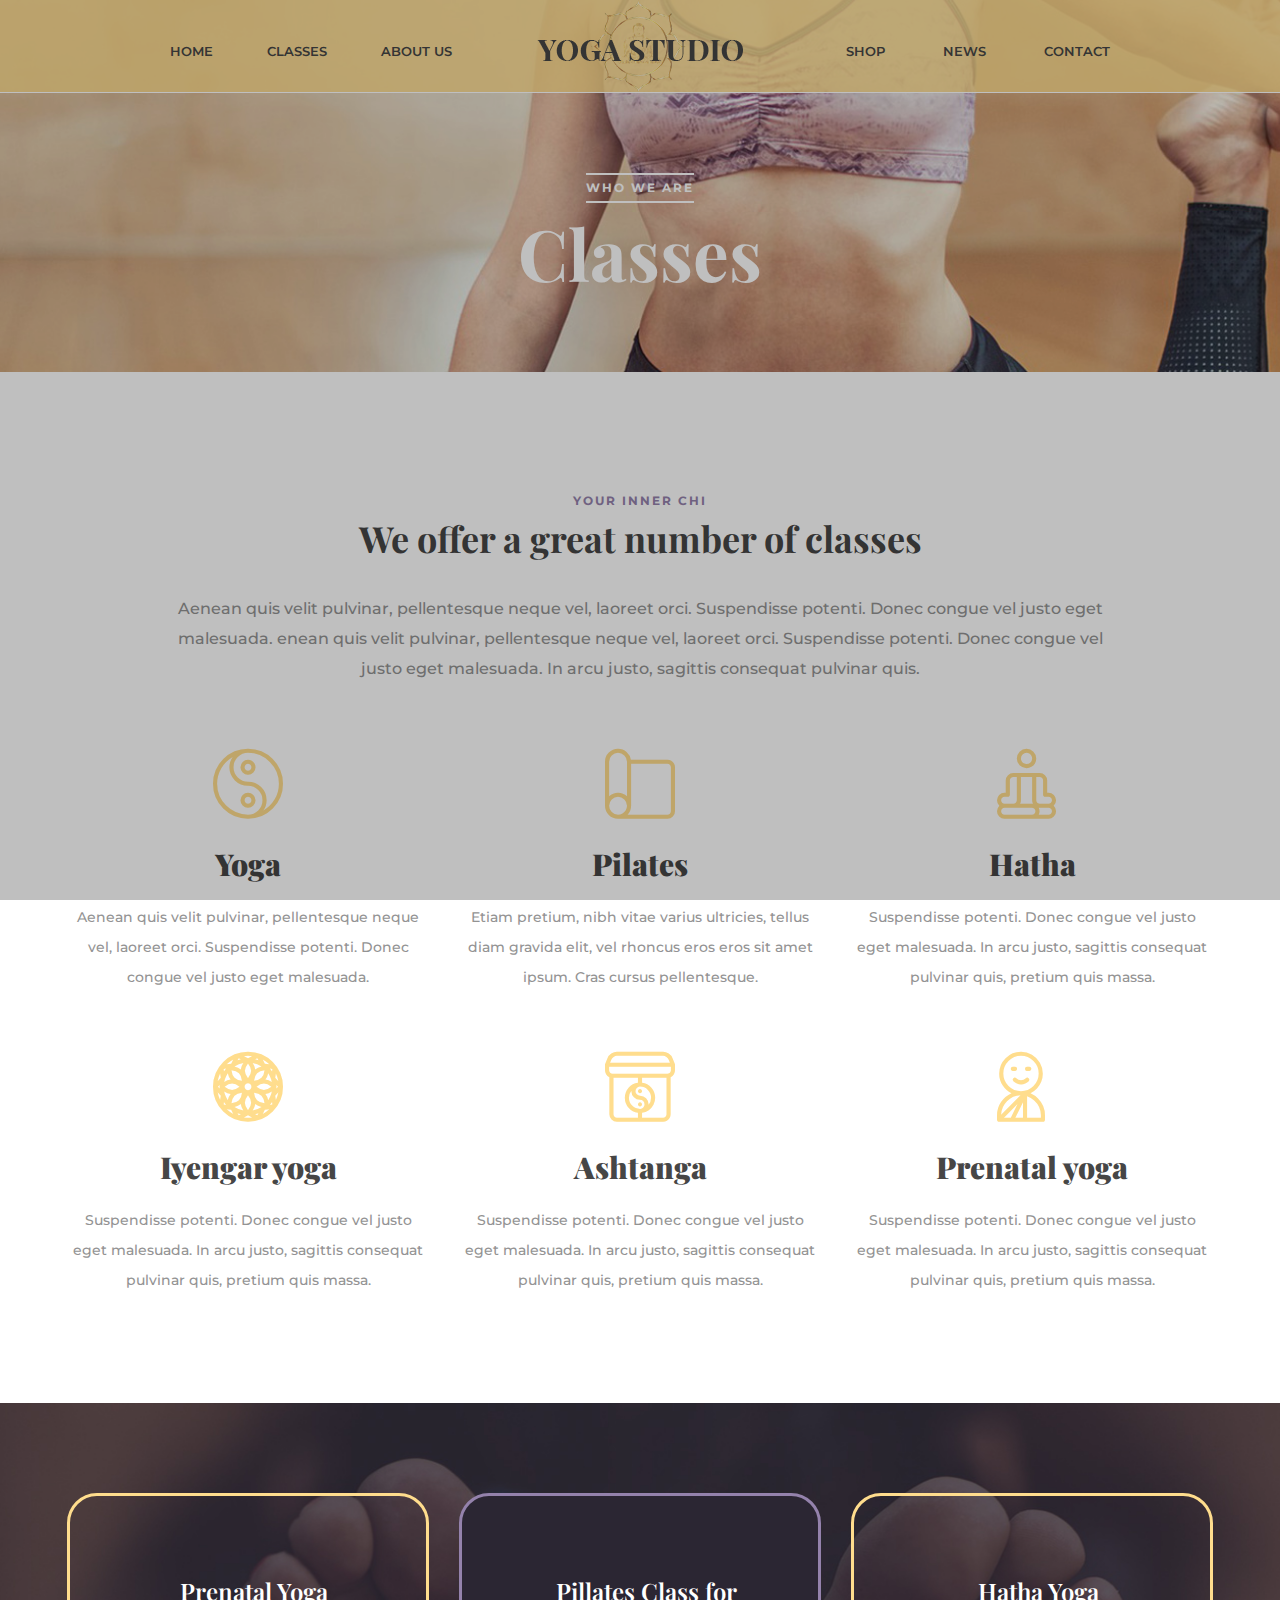
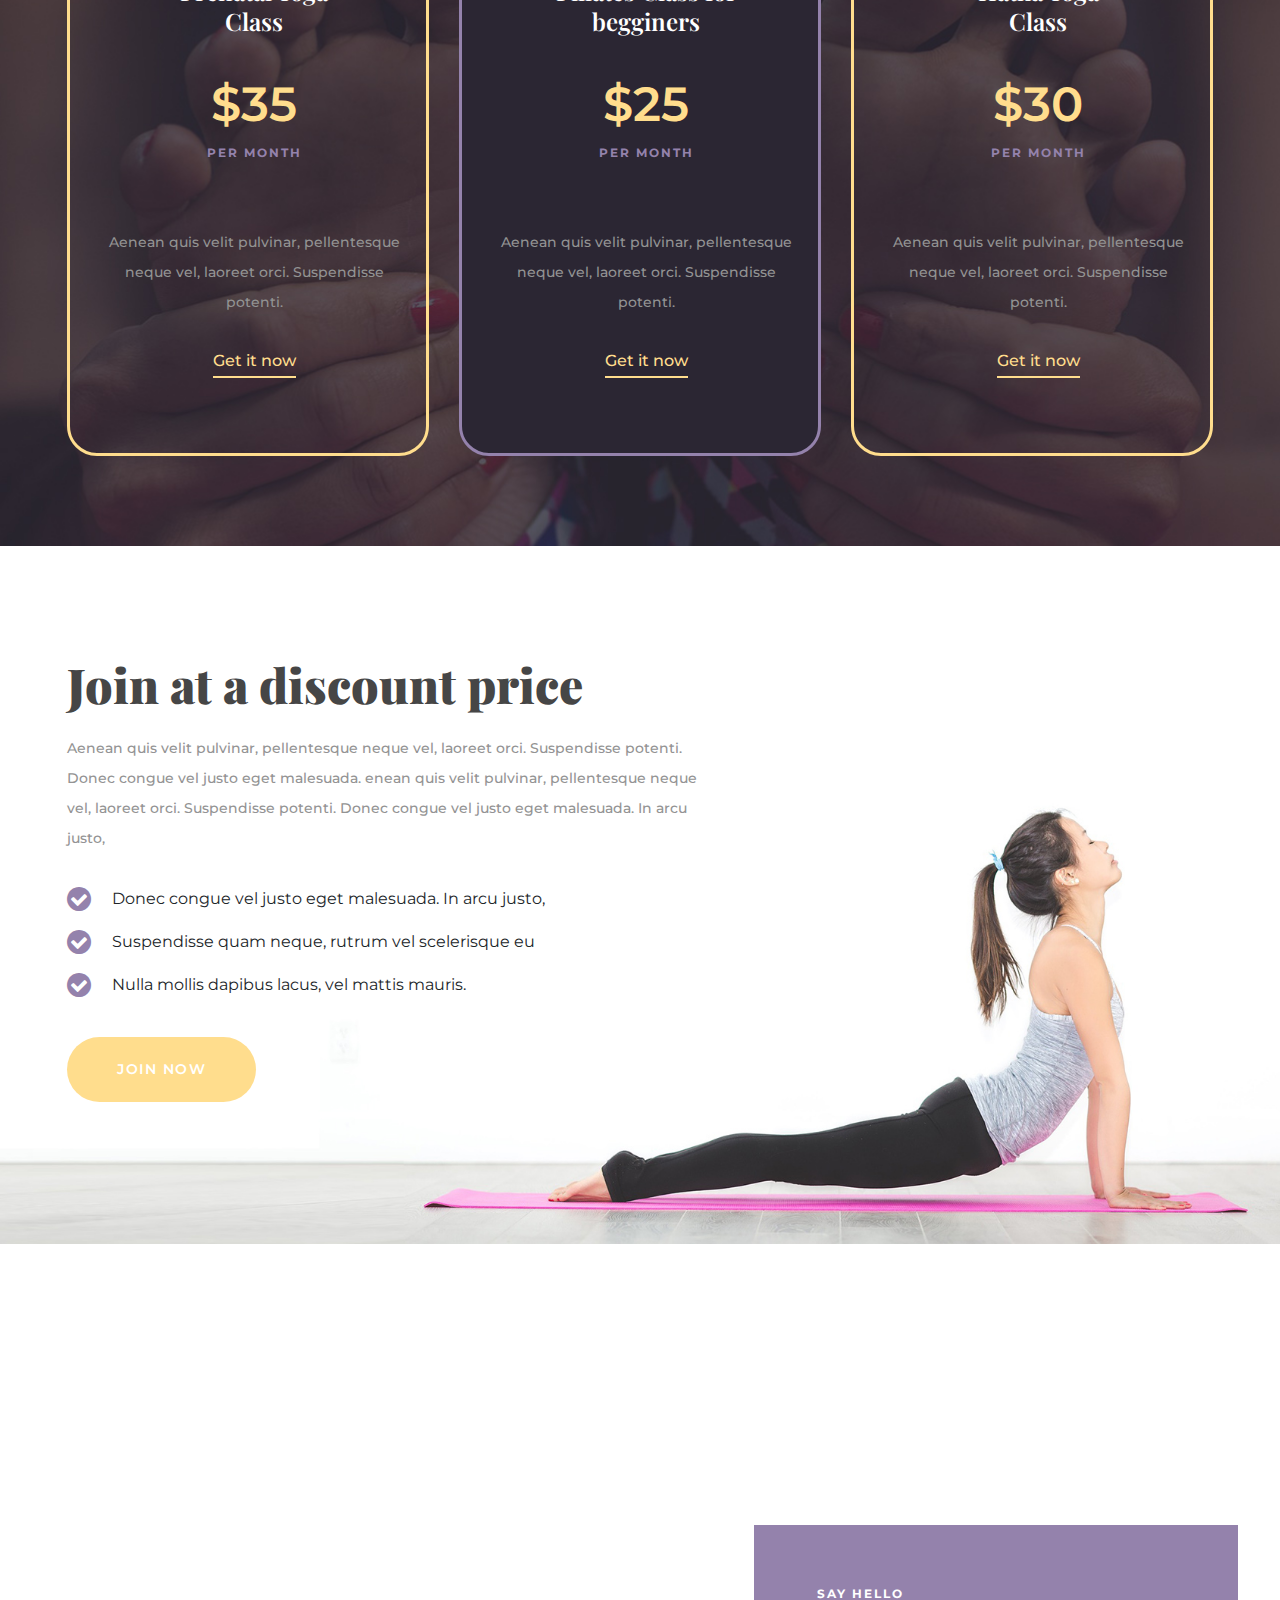
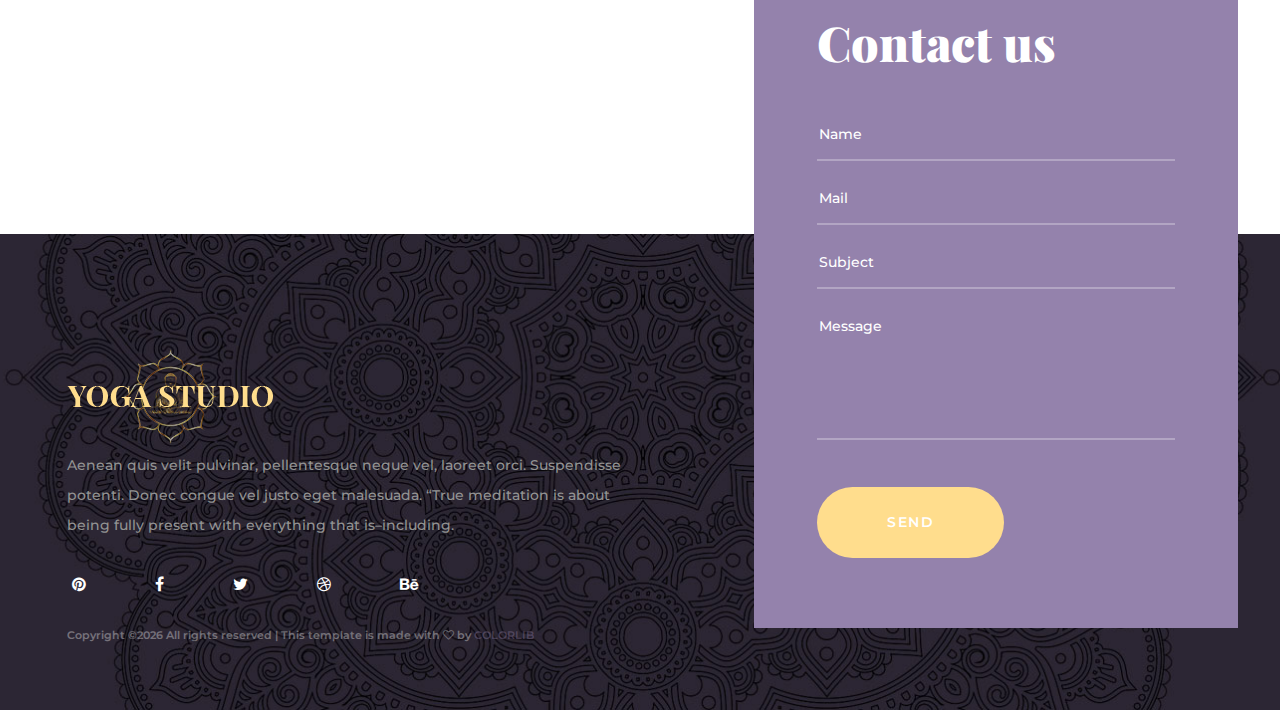
<file: yogastudio HTML template ORIGINAL/classes.html>
<!DOCTYPE html>
<html lang="zxx">

<head>
    <meta charset="UTF-8">
    <meta name="description" content="Yoga Studio Template">
    <meta name="keywords" content="Yoga, unica, creative, html">
    <meta name="viewport" content="width=device-width, initial-scale=1.0">
    <meta http-equiv="X-UA-Compatible" content="ie=edge">
    <title>Yoga Studio | Template</title>

    <!-- Google Font -->
    <link href="https://fonts.googleapis.com/css?family=Montserrat:100,300,400,500,600,700,800,900&display=swap" rel="stylesheet">
    <link href="https://fonts.googleapis.com/css?family=Playfair+Display:400,700,900&display=swap" rel="stylesheet">

    <!-- Css Styles -->
    <link rel="stylesheet" href="css/bootstrap.min.css" type="text/css">
    <link rel="stylesheet" href="css/font-awesome.min.css" type="text/css">
    <link rel="stylesheet" href="css/flaticon.css" type="text/css">
    <link rel="stylesheet" href="css/owl.carousel.min.css" type="text/css">
    <link rel="stylesheet" href="css/slicknav.min.css" type="text/css">
    <link rel="stylesheet" href="css/style.css" type="text/css">
</head>

<body>
    <!-- Page Preloder -->
    <div id="preloder">
        <div class="loader"></div>
    </div>
    <!-- Header Section Begin -->
    <header class="header-section set-bg" data-setbg="img/header-bg.png">
        <div class="container">
            <div class="row">
                <div class="col-lg-10 offset-lg-1">
                    <div class="main-menu">
                        <div class="logo">
                            <a href="./index.html">
                                <img src="img/logo.png" alt="">
                            </a>
                        </div>
                        <nav class="inner-main-navbar mobile-menu">
                            <ul>
                                <li><a href="./index.html">Home</a></li>
                                <li><a href="./classes.html">Classes</a></li>
                                <li><a href="./about-us.html">About us</a></li>
                                <li><a href="./elements.html">Shop</a></li>
                                <li><a href="./blog.html">News</a></li>
                                <li><a href="./contact.html">Contact</a></li>
                            </ul>
                        </nav>
                        <div id="mobile-menu-wrap"></div>
                    </div>
                </div>
            </div>
        </div>
    </header>
    <!-- Header End -->
    <!-- Hero Single Section Begin -->
    <section class="hero-single set-bg spad" data-setbg="img/classes-bg.jpg">
        <div class="container">
            <div class="row">
                <div class="col-lg-12 text-center">
                    <div class="hero-item">
                        <span class="tickler-text">Who we are</span>
                        <h1>Classes</h1>
                    </div>
                </div>
            </div>
        </div>
    </section>
    <!-- Hero Single Section End -->
    <!-- Yoga Classes Begin -->
    <section class="yoga-classes-section classes-page spad">
        <div class="container">
            <div class="row">
                <div class="col-lg-10 m-auto text-center">
                    <div class="section-title">
                        <span>Your inner Chi</span>
                        <h2>We offer a great number of classes</h2>
                        <p>Aenean quis velit pulvinar, pellentesque neque vel, laoreet orci. Suspendisse potenti. Donec congue vel justo eget malesuada. enean quis velit pulvinar, pellentesque neque vel, laoreet orci. Suspendisse potenti. Donec congue vel justo eget malesuada. In arcu justo, sagittis consequat pulvinar quis.</p>
                    </div>
                </div>
            </div>
            <div class="row">
                <div class="col-md-4">
                    <div class="single-classes">
                        <i class="flaticon-002-yin-yang"></i>
                        <h3>Yoga</h3>
                        <p>Aenean quis velit pulvinar, pellentesque neque vel, laoreet orci. Suspendisse potenti. Donec congue vel justo eget malesuada. </p>
                    </div>
                </div>
                <div class="col-md-4">
                    <div class="single-classes">
                        <i class="flaticon-021-yoga-mat"></i>
                        <h3>Pilates</h3>
                        <p>Etiam pretium, nibh vitae varius ultricies, tellus diam gravida elit, vel rhoncus eros eros sit amet ipsum. Cras cursus pellentesque.</p>
                    </div>
                </div>
                <div class="col-md-4">
                    <div class="single-classes">
                        <i class="flaticon-001-meditation"></i>
                        <h3>Hatha</h3>
                        <p>Suspendisse potenti. Donec congue vel justo eget malesuada. In arcu justo, sagittis consequat pulvinar quis, pretium quis massa. </p>
                    </div>
                </div>
                <div class="col-md-4">
                    <div class="single-classes">
                        <i class="flaticon-012-mandala"></i>
                        <h3>Iyengar yoga</h3>
                        <p>Suspendisse potenti. Donec congue vel justo eget malesuada. In arcu justo, sagittis consequat pulvinar quis, pretium quis massa. </p>
                    </div>
                </div>
                <div class="col-md-4">
                    <div class="single-classes">
                        <i class="flaticon-009-yoga-1"></i>
                        <h3>Ashtanga </h3>
                        <p>Suspendisse potenti. Donec congue vel justo eget malesuada. In arcu justo, sagittis consequat pulvinar quis, pretium quis massa. </p>
                    </div>
                </div>
                <div class="col-md-4">
                    <div class="single-classes">
                        <i class="flaticon-017-monk"></i>
                        <h3>Prenatal yoga </h3>
                        <p>Suspendisse potenti. Donec congue vel justo eget malesuada. In arcu justo, sagittis consequat pulvinar quis, pretium quis massa. </p>
                    </div>
                </div>
            </div>
        </div>
    </section>
    <!-- Yoga Classes End -->
    <!-- Yoga Price Begin -->
    <section class="yoga-price set-bg spad" data-setbg="img/yoga-price-bg.jpg">
        <div class="container">
            <div class="row">
                <div class="col-lg-4 text-center">
                    <div class="single-price-item">
                        <h4>Prenatal Yoga<br/>Class</h4>
                        <div class="price">
                            <h2>$35</h2>
                            <span>Per month</span>
                        </div>
                        <p>Aenean quis velit pulvinar, pellentesque neque vel, laoreet orci. Suspendisse potenti. </p>
                        <a href="#" class="price-btn">Get it now</a>
                    </div>
                </div>
                <div class="col-lg-4 text-center">
                    <div class="single-price-item begginers">
                        <h4>Pillates Class for<br/>begginers</h4>
                        <div class="price">
                            <h2>$25</h2>
                            <span>Per month</span>
                        </div>
                        <p>Aenean quis velit pulvinar, pellentesque neque vel, laoreet orci. Suspendisse potenti. </p>
                        <a href="#" class="price-btn">Get it now</a>
                    </div>
                </div>
                <div class="col-lg-4 text-center">
                    <div class="single-price-item">
                        <h4>Hatha Yoga<br/>Class</h4>              
                        <div class="price">
                            <h2>$30</h2>
                            <span>Per month</span>
                        </div>
                        <p>Aenean quis velit pulvinar, pellentesque neque vel, laoreet orci. Suspendisse potenti. </p>
                        <a href="#" class="price-btn">Get it now</a>
                    </div>
                </div>
            </div>
        </div>
    </section>
    <!-- Yoga Price End -->
    <!-- Discount Price Begin -->
    <section class="discount-price set-bg spad" data-setbg="img/discount-bg.jpg">
        <div class="container">
            <div class="row">
                <div class="col-lg-7">
                    <div class="discount-text">
                        <h2>Join at a discount price</h2>
                        <p>Aenean quis velit pulvinar, pellentesque neque vel, laoreet orci. Suspendisse potenti. Donec congue vel justo eget malesuada. enean quis velit pulvinar, pellentesque neque vel, laoreet orci. Suspendisse potenti. Donec congue vel justo eget malesuada. In arcu justo,</p>
                        <ul>
                            <li><i class="fa fa-check-circle"></i><span>Donec congue vel justo eget malesuada. In arcu justo,</span></li>
                            <li><i class="fa fa-check-circle"></i><span>Suspendisse quam neque, rutrum vel scelerisque eu</span></li>
                            <li><i class="fa fa-check-circle"></i><span>Nulla mollis dapibus lacus, vel mattis mauris.</span></li>
                        </ul>
                        <a href="#" class="primary-btn discount-btn">Join Now</a>
                    </div>
                </div>
            </div>
        </div>
    </section>
    <!-- Discount Price End -->
    <!-- Map Section Begin -->
    <div class="map">
        <iframe src="https://www.google.com/maps/embed?pb=!1m18!1m12!1m3!1d24176.251535937678!2d-73.96828677849068!3d40.761333182809906!2m3!1f0!2f0!3f0!3m2!1i1024!2i768!4f13.1!3m3!1m2!1s0x89c258c4d85a0d8d%3A0x11f877ff0b8ffe27!2sRoosevelt+Island!5e0!3m2!1sen!2sbd!4v1564859733175!5m2!1sen!2sbd" height="590" style="border:0" allowfullscreen></iframe>
    </div>
    <!-- Map Section End -->
    <!-- Footer Section Begin -->
    <footer class="footer-section set-bg" data-setbg="img/footer-bg.jpg">
        <div class="container">
            <div class="contact-inner">
                <div class="contact-form">
                    <div class="section-title">
                        <span>Say hello</span>
                        <h2>Contact us</h2>
                    </div>
                    <form action="#">
                        <input type="text" placeholder="Name">
                        <input type="email" placeholder="Mail">
                        <input type="text" placeholder="Subject">
                        <textarea placeholder="Message"></textarea>
                        <button type="submit" class="submit-btn">Send</button>
                    </form>
                </div>
                <div class="row">
                    <div class="col-lg-6">
                        <div class="footer-text">
                            <a href="./home.html" class="logo"><img src="img/footer-logo.png" alt=""></a>
                            <p>Aenean quis velit pulvinar, pellentesque neque vel, laoreet orci. Suspendisse potenti. Donec congue vel justo eget malesuada. “True meditation is about being fully present with everything that is–including.</p>
                            <ul>
                                <li><a href="#"><i class="fa fa-pinterest"></i></a></li>
                                <li><a href="#"><i class="fa fa-facebook"></i></a></li>
                                <li><a href="#"><i class="fa fa-twitter"></i></a></li>
                                <li><a href="#"><i class="fa fa-dribbble"></i></a></li>
                                <li><a href="#"><i class="fa fa-behance"></i></a></li>
                            </ul>
                            <div class="copyright text-white">
                                <!-- Link back to Colorlib can't be removed. Template is licensed under CC BY 3.0. -->
Copyright &copy;<script>document.write(new Date().getFullYear());</script> All rights reserved | This template is made with <i class="fa fa-heart-o" aria-hidden="true"></i> by <a href="https://colorlib.com" target="_blank">Colorlib</a>
<!-- Link back to Colorlib can't be removed. Template is licensed under CC BY 3.0. -->
                            </div>
                        </div>
                    </div>
                </div>
            </div>
        </div>
    </footer>
    <!-- Footer Section End -->
    <!-- Js Plugins -->
    <script src="js/jquery-3.3.1.min.js"></script>
    <script src="js/bootstrap.min.js"></script>
    <script src="js/jquery.slicknav.js"></script>
    <script src="js/owl.carousel.min.js"></script>
    <script src="js/circle-progress.min.js"></script>
    <script src="js/main.js"></script>
</body>

</html>
</file>
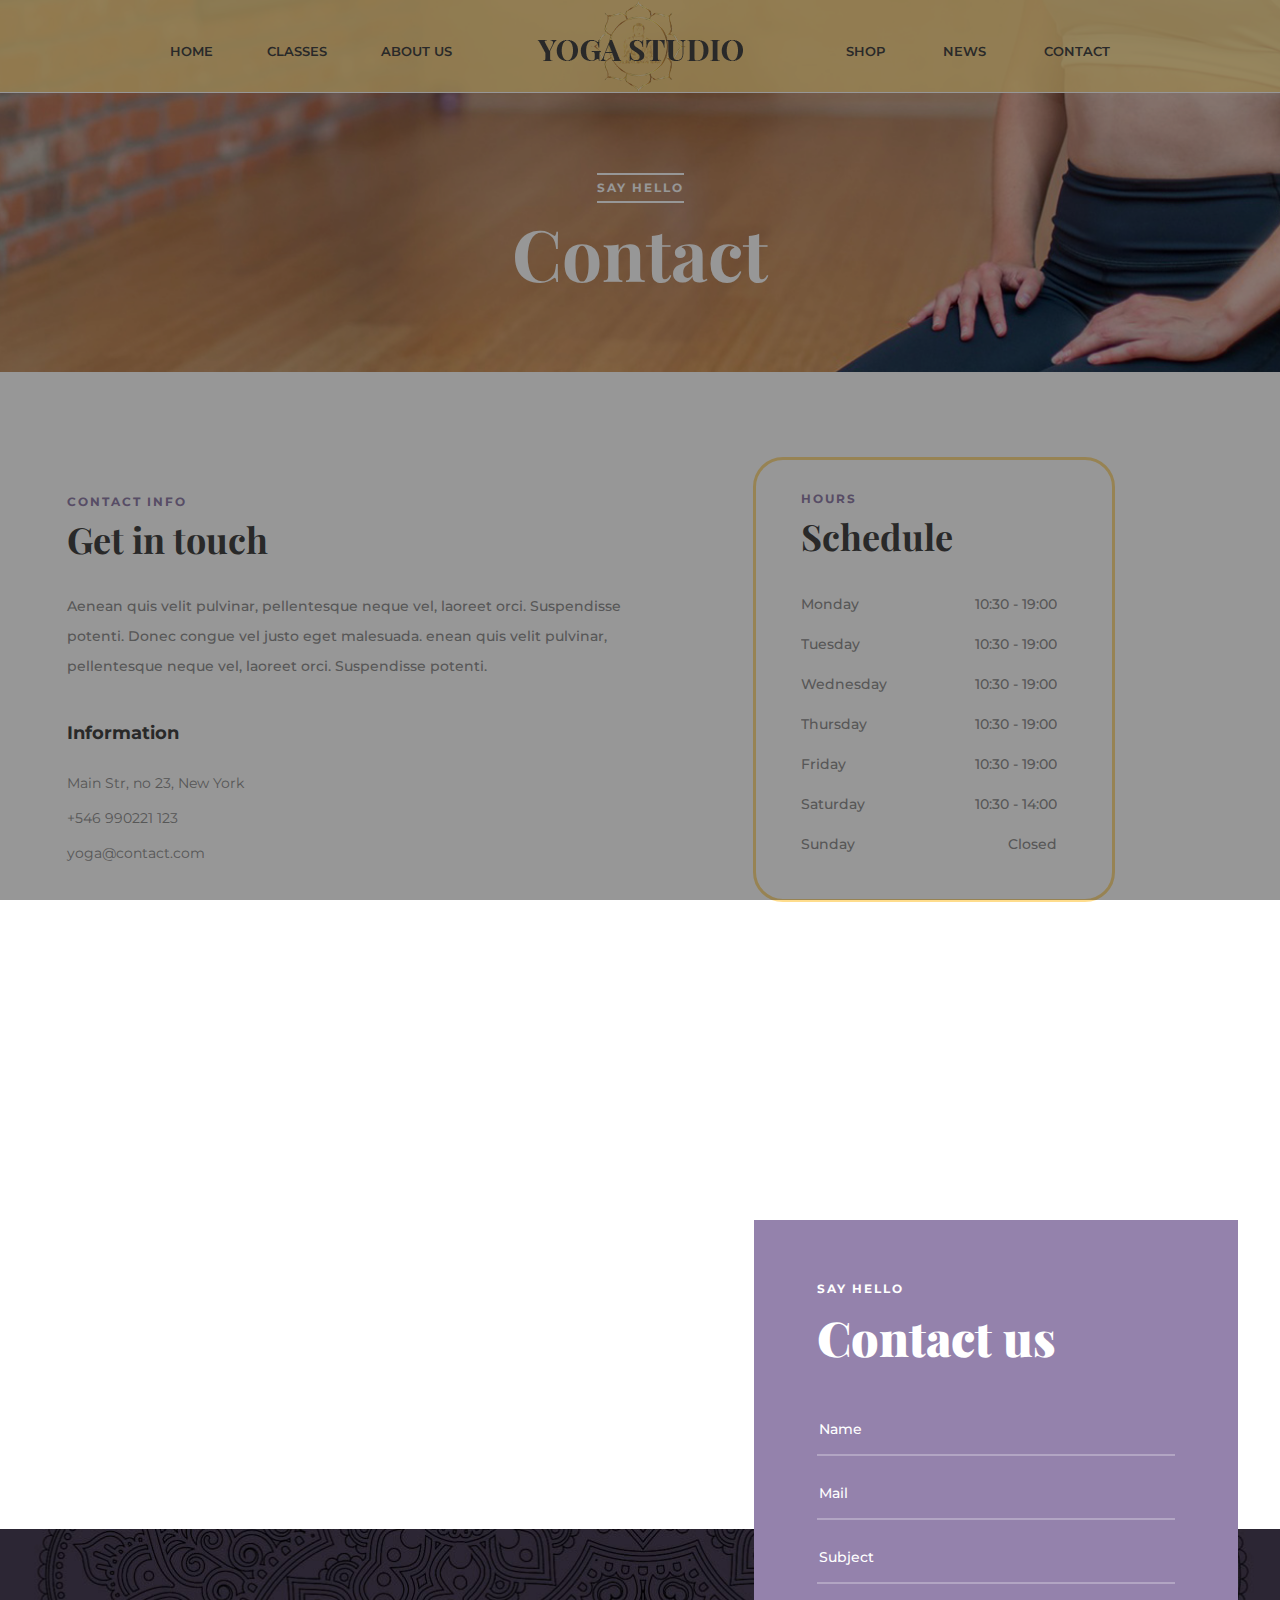
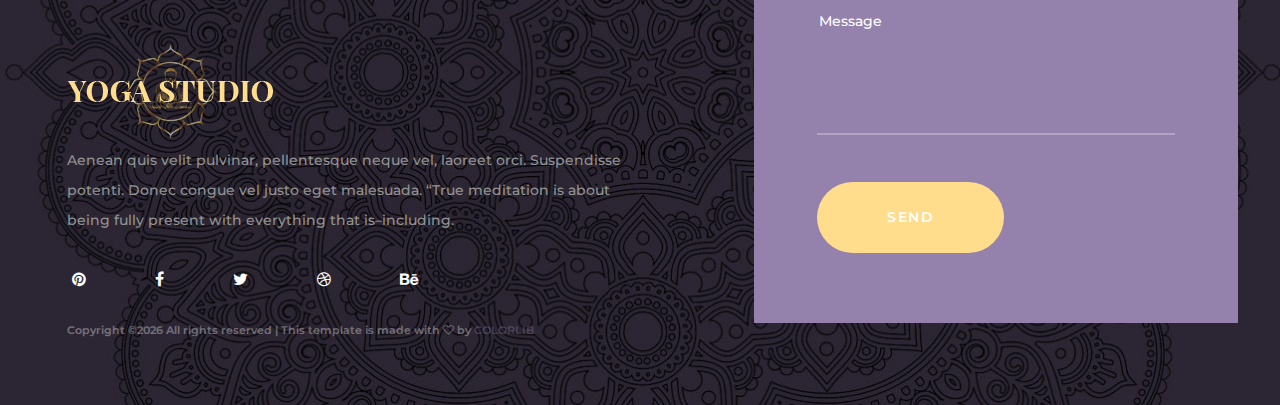
<file: yogastudio HTML template ORIGINAL/contact.html>
<!DOCTYPE html>
<html lang="zxx">

<head>
    <meta charset="UTF-8">
    <meta name="description" content="Yoga Studio Template">
    <meta name="keywords" content="Yoga, unica, creative, html">
    <meta name="viewport" content="width=device-width, initial-scale=1.0">
    <meta http-equiv="X-UA-Compatible" content="ie=edge">
    <title>Yoga Studio | Template</title>

    <!-- Google Font -->
    <link href="https://fonts.googleapis.com/css?family=Montserrat:100,300,400,500,600,700,800,900&display=swap" rel="stylesheet">
    <link href="https://fonts.googleapis.com/css?family=Playfair+Display:400,700,900&display=swap" rel="stylesheet">

    <!-- Css Styles -->
    <link rel="stylesheet" href="css/bootstrap.min.css" type="text/css">
    <link rel="stylesheet" href="css/font-awesome.min.css" type="text/css">
    <link rel="stylesheet" href="css/flaticon.css" type="text/css">
    <link rel="stylesheet" href="css/owl.carousel.min.css" type="text/css">
    <link rel="stylesheet" href="css/slicknav.min.css" type="text/css">
    <link rel="stylesheet" href="css/style.css" type="text/css">
</head>

<body>
    <!-- Page Preloder -->
    <div id="preloder">
        <div class="loader"></div>
    </div>
    <!-- Header Section Begin -->
    <header class="header-section set-bg" data-setbg="img/header-bg.png">
        <div class="container">
            <div class="row">
                <div class="col-lg-10 offset-lg-1">
                    <div class="main-menu">
                        <div class="logo">
                            <a href="./index.html">
                                <img src="img/logo.png" alt="">
                            </a>
                        </div>
                        <nav class="inner-main-navbar mobile-menu">
                            <ul>
                                <li><a href="./index.html">Home</a></li>
                                <li><a href="./classes.html">Classes</a></li>
                                <li><a href="./about-us.html">About us</a></li>
                                <li><a href="./elements.html">Shop</a></li>
                                <li><a href="./blog.html">News</a></li>
                                <li><a href="./contact.html">Contact</a></li>
                            </ul>
                        </nav>
                        <div id="mobile-menu-wrap"></div>
                    </div>
                </div>
            </div>
        </div>
    </header>
    <!-- Header End -->
    <!-- Hero Single Section Begin -->
    <section class="hero-single set-bg spad" data-setbg="img/blog-bg.jpg">
        <div class="container">
            <div class="row">
                <div class="col-lg-12 text-center">
                    <div class="hero-item">
                        <span class="tickler-text">Say hello</span>
                        <h1>Contact</h1>
                    </div>
                </div>
            </div>
        </div>
    </section>
    <!-- Hero Single Section End -->
    <!-- Contact Section Begin -->
    <section class="contact-details">
        <div class="container">
            <div class="row">
                <div class="col-lg-6">
                    <div class="contact-lt">
                        <div class="section-title">
                            <span>Contact info</span>
                            <h2>Get in touch </h2>
                            <p>Aenean quis velit pulvinar, pellentesque neque vel, laoreet orci. Suspendisse potenti. Donec congue vel justo eget malesuada. enean quis velit pulvinar, pellentesque neque vel, laoreet orci. Suspendisse potenti.</p>
                        </div>
                        <div class="address-details">
                            <h5>Information</h5>
                            <ul>
                                <li>Main Str, no 23, New York</li>
                                <li>+546 990221 123</li>
                                <li>yoga@contact.com</li>
                            </ul>
                        </div>
                    </div>
                </div>
                <div class="col-lg-4 offset-lg-1">
                    <div class="yoga-schedule">
                        <div class="section-title">
                            <span>Hours</span>
                            <h2>Schedule</h2>
                        </div>
                        <ul>
                            <li><span>Monday</span><span class="time">10:30 - 19:00</span></li>
                            <li><span>Tuesday</span><span class="time">10:30 - 19:00</span></li>
                            <li><span>Wednesday</span><span class="time">10:30 - 19:00</span></li>
                            <li><span>Thursday</span><span class="time">10:30 - 19:00</span></li>
                            <li><span>Friday</span><span class="time">10:30 - 19:00</span></li>
                            <li><span>Saturday</span><span class="time">10:30 - 14:00</span></li>
                            <li><span>Sunday</span><span class="time">Closed</span></li>
                        </ul>
                    </div>
                </div>
            </div>
        </div>
    </section>
    <!-- Contact Section End -->
    <!-- Map Section Begin -->
    <div class="map">
        <iframe src="https://www.google.com/maps/embed?pb=!1m18!1m12!1m3!1d24176.251535937678!2d-73.96828677849068!3d40.761333182809906!2m3!1f0!2f0!3f0!3m2!1i1024!2i768!4f13.1!3m3!1m2!1s0x89c258c4d85a0d8d%3A0x11f877ff0b8ffe27!2sRoosevelt+Island!5e0!3m2!1sen!2sbd!4v1564859733175!5m2!1sen!2sbd" height="590" style="border:0" allowfullscreen></iframe>
    </div>
    <!-- Map Section End -->
    <!-- Footer Section Begin -->
    <footer class="footer-section set-bg" data-setbg="img/footer-bg.jpg">
        <div class="container">
            <div class="contact-inner">
                <div class="contact-form">
                    <div class="section-title">
                        <span>Say hello</span>
                        <h2>Contact us</h2>
                    </div>
                    <form action="#">
                        <input type="text" placeholder="Name">
                        <input type="email" placeholder="Mail">
                        <input type="text" placeholder="Subject">
                        <textarea placeholder="Message"></textarea>
                        <button type="submit" class="submit-btn">Send</button>
                    </form>
                </div>
                <div class="row">
                    <div class="col-lg-6">
                        <div class="footer-text">
                            <a href="./home.html" class="logo"><img src="img/footer-logo.png" alt=""></a>
                            <p>Aenean quis velit pulvinar, pellentesque neque vel, laoreet orci. Suspendisse potenti. Donec congue vel justo eget malesuada. “True meditation is about being fully present with everything that is–including.</p>
                            <ul>
                                <li><a href="#"><i class="fa fa-pinterest"></i></a></li>
                                <li><a href="#"><i class="fa fa-facebook"></i></a></li>
                                <li><a href="#"><i class="fa fa-twitter"></i></a></li>
                                <li><a href="#"><i class="fa fa-dribbble"></i></a></li>
                                <li><a href="#"><i class="fa fa-behance"></i></a></li>
                            </ul>
                            <div class="copyright text-white">
                                <!-- Link back to Colorlib can't be removed. Template is licensed under CC BY 3.0. -->
Copyright &copy;<script>document.write(new Date().getFullYear());</script> All rights reserved | This template is made with <i class="fa fa-heart-o" aria-hidden="true"></i> by <a href="https://colorlib.com" target="_blank">Colorlib</a>
<!-- Link back to Colorlib can't be removed. Template is licensed under CC BY 3.0. -->
                            </div>
                        </div>
                    </div>
                </div>
            </div>
        </div>
    </footer>
    <!-- Footer Section End -->
    <!-- Js Plugins -->
    <script src="js/jquery-3.3.1.min.js"></script>
    <script src="js/bootstrap.min.js"></script>
    <script src="js/jquery.slicknav.js"></script>
    <script src="js/owl.carousel.min.js"></script>
    <script src="js/circle-progress.min.js"></script>
    <script src="js/main.js"></script>
</body>

</html>
</file>
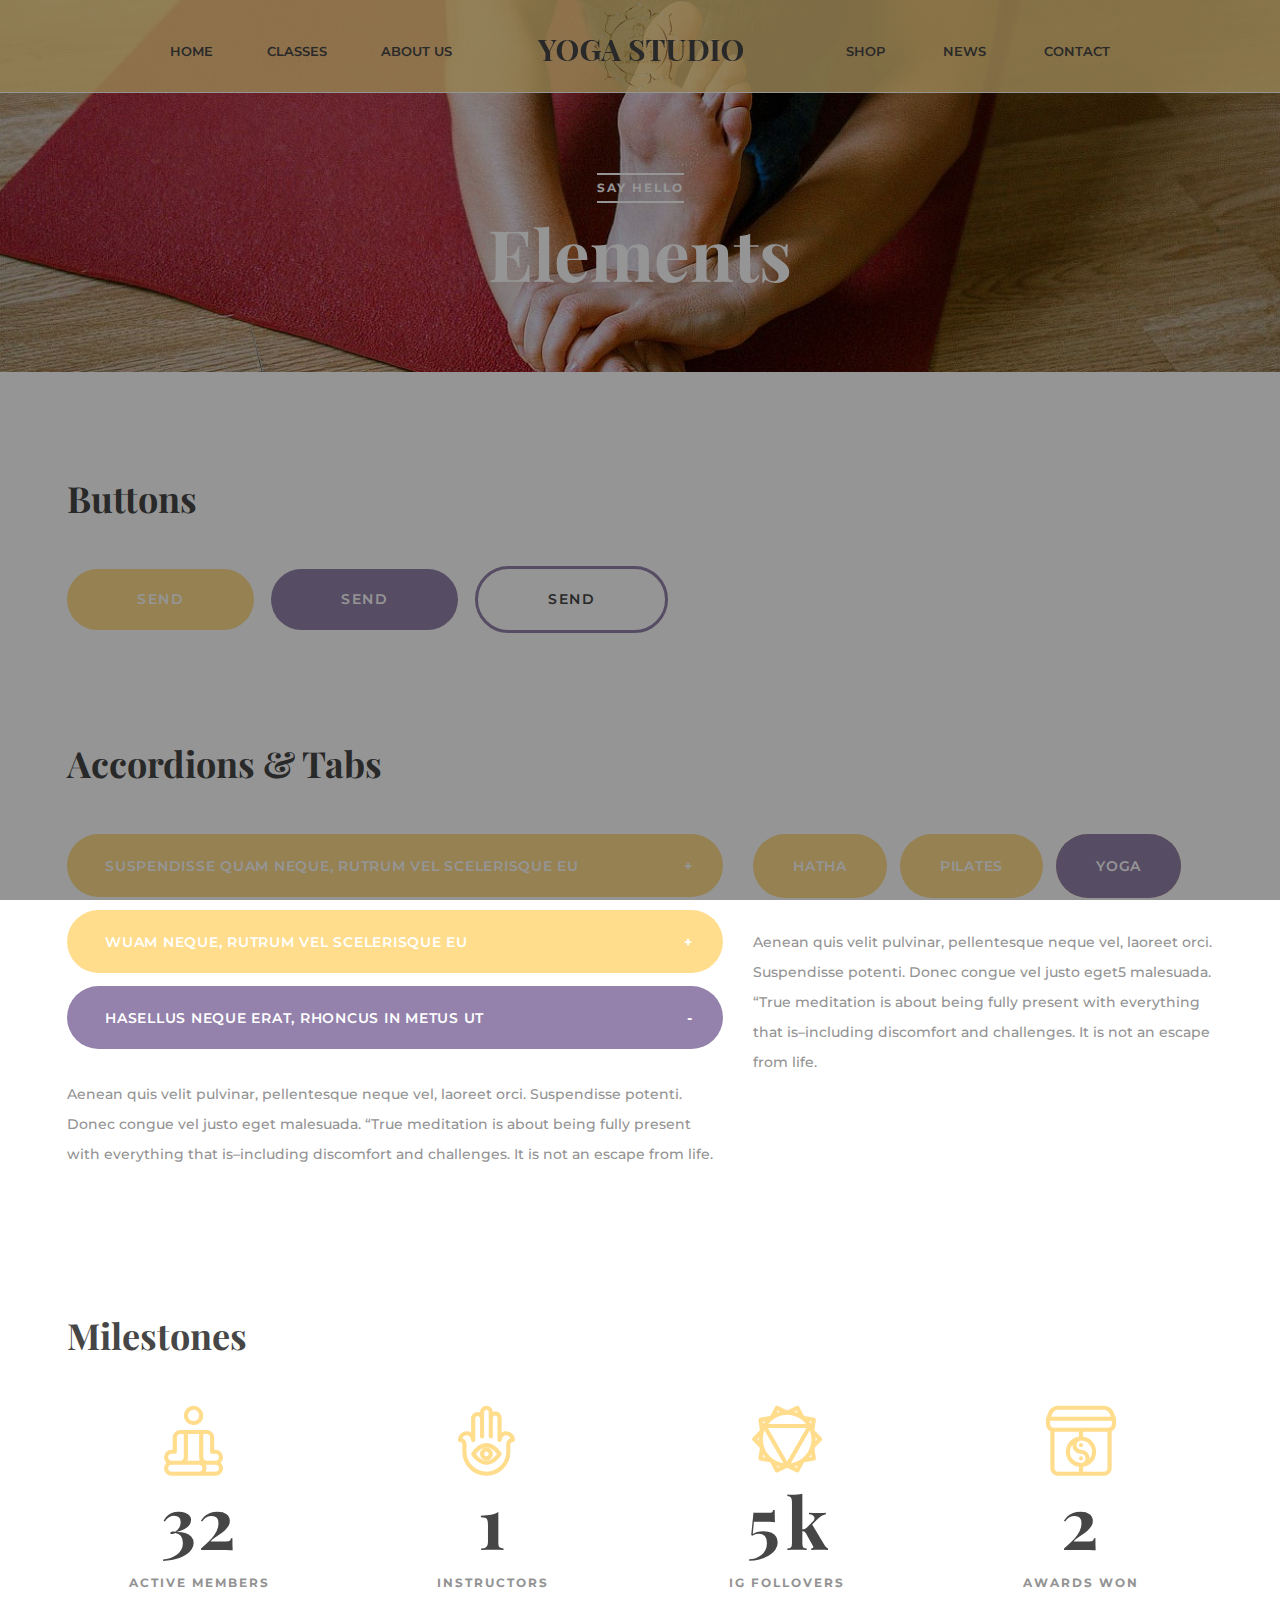
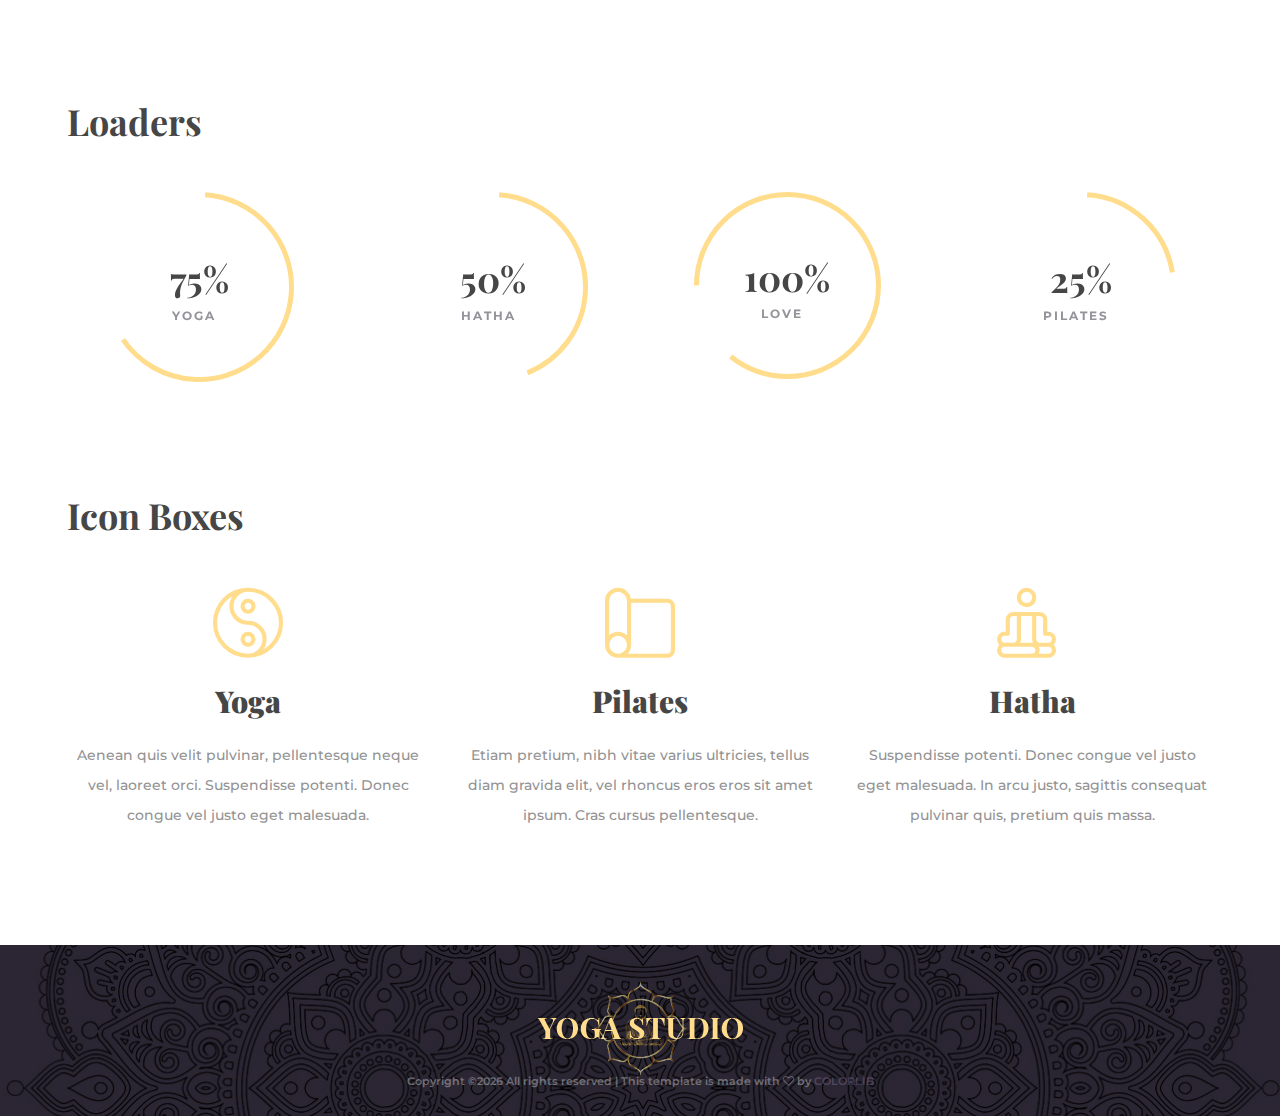
<file: yogastudio HTML template ORIGINAL/elements.html>
<!DOCTYPE html>
<html lang="zxx">

<head>
    <meta charset="UTF-8">
    <meta name="description" content="Yoga Studio Template">
    <meta name="keywords" content="Yoga, unica, creative, html">
    <meta name="viewport" content="width=device-width, initial-scale=1.0">
    <meta http-equiv="X-UA-Compatible" content="ie=edge">
    <title>Yoga Studio | Template</title>

    <!-- Google Font -->
    <link href="https://fonts.googleapis.com/css?family=Montserrat:100,300,400,500,600,700,800,900&display=swap" rel="stylesheet">
    <link href="https://fonts.googleapis.com/css?family=Playfair+Display:400,700,900&display=swap" rel="stylesheet">

    <!-- Css Styles -->
    <link rel="stylesheet" href="css/bootstrap.min.css" type="text/css">
    <link rel="stylesheet" href="css/font-awesome.min.css" type="text/css">
    <link rel="stylesheet" href="css/flaticon.css" type="text/css">
    <link rel="stylesheet" href="css/owl.carousel.min.css" type="text/css">
    <link rel="stylesheet" href="css/slicknav.min.css" type="text/css">
    <link rel="stylesheet" href="css/style.css" type="text/css">
</head>

<body>
    <!-- Page Preloder -->
    <div id="preloder">
        <div class="loader"></div>
    </div>
    
    <!-- Header Section Begin -->
    <header class="header-section set-bg" data-setbg="img/header-bg.png">
        <div class="container">
            <div class="row">
                <div class="col-lg-10 offset-lg-1">
                    <div class="main-menu">
                        <div class="logo">
                            <a href="./index.html">
                                <img src="img/logo.png" alt="">
                            </a>
                        </div>
                        <nav class="inner-main-navbar mobile-menu">
                            <ul>
                                <li><a href="./index.html">Home</a></li>
                                <li><a href="./classes.html">Classes</a></li>
                                <li><a href="./about-us.html">About us</a></li>
                                <li><a href="./elements.html">Shop</a></li>
                                <li><a href="./blog.html">News</a></li>
                                <li><a href="./contact.html">Contact</a></li>
                            </ul>
                        </nav>
                        <div id="mobile-menu-wrap"></div>
                    </div>
                </div>
            </div>
        </div>
    </header>
    <!-- Header End -->

    <!-- Hero Single Section Begin -->
    <section class="hero-single set-bg spad" data-setbg="img/elements-bg.jpg">
        <div class="container">
            <div class="row">
                <div class="col-lg-12 text-center">
                    <div class="hero-item">
                        <span class="tickler-text">Say hello</span>
                        <h1>Elements</h1>
                    </div>
                </div>
            </div>
        </div>
    </section>
    <!-- Hero Single Section End -->

    <!-- Elements Section Begin -->
    <section class="elements-section spad">
        <div class="container">
            <!-- Button Elements -->
            <div class="buttons-elem">
                <div class="row">
                    <div class="col-lg-12">
                        <div class="row">
                            <div class="col-lg-12">
                                <div class="section-title">
                                    <h2>Buttons</h2>
                                </div>
                            </div>
                        </div>
                        <div class="buttons">
                            <a href="#" class="primary-btn">Send</a>
                            <a href="#" class="primary-btn">Send</a>
                            <a href="#" class="primary-btn">Send</a>
                        </div>
                    </div>
                </div>
            </div>
            <!-- According and Tab Element -->
            <div class="accordintab-elem">
                <div class="row">
                    <div class="col-lg-12">
                        <div class="section-title">
                            <h2>Accordions & Tabs</h2>
                        </div>
                    </div>
                </div>
                <div class="row">
                    <div class="col-lg-7">
                        <div class="accordin-elem">
                            <div class="accordion" id="accordionExample">
                                <div class="card">
                                    <div class="card-heading">
                                        <a data-toggle="collapse" data-target="#collapseOne">
                                            Suspendisse quam neque, rutrum vel scelerisque eu
                                        </a>
                                    </div>
                                    <div id="collapseOne" class="collapse" data-parent="#accordionExample">
                                        <div class="card-body">
                                            <p>Aenean quis velit pulvinar, pellentesque neque vel, laoreet orci. Suspendisse potenti. Donec congue vel justo eget malesuada. “True meditation is about being fully present with everything that is–including discomfort and challenges. It is not an escape from life.</p>
                                        </div>
                                    </div>
                                </div>
                                <div class="card">
                                    <div class="card-heading">
                                        <a data-toggle="collapse" data-target="#collapseTwo">
                                            Wuam neque, rutrum vel scelerisque eu
                                        </a>
                                    </div>
                                    <div id="collapseTwo" class="collapse" data-parent="#accordionExample">
                                        <div class="card-body">
                                            <p>Aenean quis velit pulvinar, pellentesque neque vel, laoreet orci. Suspendisse potenti. Donec congue vel justo eget malesuada. “True meditation is about being fully present with everything that is–including discomfort and challenges. It is not an escape from life.</p>
                                        </div>
                                    </div>
                                </div>
                                <div class="card">
                                    <div class="card-heading active">
                                        <a class="active" data-toggle="collapse" data-target="#collapseThree">
                                            hasellus neque erat, rhoncus in metus ut
                                        </a>
                                    </div>
                                    <div id="collapseThree" class="collapse show" data-parent="#accordionExample">
                                        <div class="card-body">
                                            <p>Aenean quis velit pulvinar, pellentesque neque vel, laoreet orci. Suspendisse potenti. Donec congue vel justo eget malesuada. “True meditation is about being fully present with everything that is–including discomfort and challenges. It is not an escape from life.</p>
                                        </div>
                                    </div>
                                </div>
                            </div>
                        </div>
                    </div>
                    <div class="col-lg-5">
                        <div class="tab-elem">
                            <ul class="nav nav-tabs" role="tablist">
                                <li class="nav-item">
                                    <a class="nav-link" data-toggle="tab" href="#tabs-1" role="tab">Hatha</a>
                                </li>
                                <li class="nav-item">
                                    <a class="nav-link" data-toggle="tab" href="#tabs-2" role="tab">Pilates</a>
                                </li>
                                <li class="nav-item">
                                    <a class="nav-link active" data-toggle="tab" href="#tabs-3" role="tab">Yoga</a>
                                </li>
                            </ul><!-- Tab panes -->
                            <div class="tab-content">
                                <div class="tab-pane fade" id="tabs-1" role="tabpanel">
                                    <p>Aenean quis velit pulvinar, pellentesque neque vel, laoreet orci. Suspendisse potenti. Donec congue vel justo eget malesuada. “True meditation is about being fully present with everything that is–including discomfort and challenges. It is not an escape from life.</p>
                                </div>
                                <div class="tab-pane fade" id="tabs-2" role="tabpanel">
                                    <p>Aenean quis velit pulvinar, pellentesque neque vel, laoreet orci. Suspendisse potenti. Donec congue vel justo2 eget malesuada. “True meditation is about being fully present with everything that is–including discomfort and challenges. It is not an escape from life.</p>
                                </div>
                                <div class="tab-pane fade show active" id="tabs-3" role="tabpanel">
                                    <p>Aenean quis velit pulvinar, pellentesque neque vel, laoreet orci. Suspendisse potenti. Donec congue vel justo eget5 malesuada. “True meditation is about being fully present with everything that is–including discomfort and challenges. It is not an escape from life.</p>
                                </div>
                            </div>
                        </div>
                    </div>
                </div>
            </div>
            <!-- Milestones Counter Element -->
            <div class="milestone-counter">
                <div class="row">
                    <div class="col-lg-12">
                        <div class="section-title">
                            <h2>Milestones</h2>
                        </div>
                    </div>
                </div>
                <div class="row">
                    <div class="col-lg-3 col-md-3 text-center">
                        <div class="single-milestone-counter">
                            <i class="flaticon-001-meditation"></i>
                            <span class="counter-num mile-counter">325</span>
                            <span>Active members</span>
                        </div>
                    </div>
                    <div class="col-lg-3 col-md-3 text-center">
                        <div class="single-milestone-counter">
                            <i class="flaticon-011-hamsa"></i>
                            <span class="counter-num mile-counter">7</span>
                            <span>Instructors</span>
                        </div>
                    </div>
                    <div class="col-lg-3 col-md-3 text-center">
                        <div class="single-milestone-counter">
                            <i class="flaticon-010-chakra"></i>
                            <span class="counter-num mile-counter">49</span>
                            <strong>k</strong>
                            <span>Ig follovers</span>
                        </div>
                    </div>
                    <div class="col-lg-3 col-md-3 text-center">
                        <div class="single-milestone-counter">
                            <i class="flaticon-009-yoga-1"></i>
                            <span class="counter-num mile-counter">15</span>
                            <span>Awards won</span>
                        </div>
                    </div>
                </div>
            </div>
            <!-- Progress Loaders -->
            <div class="progress-loaders">
                <div class="row">
                    <div class="col-lg-12">
                        <div class="section-title">
                            <h2>Loaders</h2>
                        </div>
                    </div>
                </div>
                <div class="row">
                    <div class="col-lg-3 col-md-6">
                        <div class="single-loader">
                            <div class="loader-circle-wrap">
                                <div class="loader-circle-1">
                                    <span class="circle-progress" data-cpid="id-1" data-cpvalue="75"
                                        data-cpcolor="#FFDD8D"></span>
                                    <span class="inner-text">Yoga</span>
                                </div>
                            </div>
                        </div>
                    </div>
                    <div class="col-lg-3 col-md-6">
                        <div class="single-loader">
                            <div class="loader-circle-wrap">
                                <div class="loader-circle-1">
                                    <span class="circle-progress" data-cpid="id-2" data-cpvalue="50"
                                        data-cpcolor="#FFDD8D"></span>
                                    <span class="inner-text">Hatha</span>
                                </div>
                            </div>
                        </div>
                    </div>
                    <div class="col-lg-3 col-md-6">
                        <div class="single-loader">
                            <div class="loader-circle-wrap">
                                <div class="loader-circle-1">
                                    <span class="circle-progress" data-cpid="id-3" data-cpvalue="100"
                                        data-cpcolor="#FFDD8D"></span>
                                    <span class="inner-text">Love</span>
                                </div>
                            </div>
                        </div>
                    </div>
                    <div class="col-lg-3 col-md-6">
                        <div class="single-loader">
                            <div class="loader-circle-wrap">
                                <div class="loader-circle-1">
                                    <span class="circle-progress" data-cpid="id-4" data-cpvalue="25"
                                        data-cpcolor="#FFDD8D"></span>
                                    <span class="inner-text">Pilates</span>
                                </div>
                            </div>
                        </div>
                    </div>
                </div>
            </div>
            <!-- Icon Boxes -->
            <div class="icon-boxes">
                <div class="row">
                    <div class="col-lg-12">
                        <div class="section-title">
                            <h2>Icon Boxes</h2>
                        </div>
                    </div>
                </div>
                <div class="row">
                    <div class="col-lg-4 text-center">
                        <div class="single-icon-boxes">
                            <i class="flaticon-002-yin-yang"></i>
                            <h3>Yoga</h3>
                            <p>Aenean quis velit pulvinar, pellentesque neque vel, laoreet orci. Suspendisse potenti. Donec congue vel justo eget malesuada. </p>
                        </div>
                    </div>
                    <div class="col-lg-4 text-center">
                        <div class="single-icon-boxes">
                            <i class="flaticon-021-yoga-mat"></i>
                            <h3>Pilates</h3>
                            <p>Etiam pretium, nibh vitae varius ultricies, tellus diam gravida elit, vel rhoncus eros eros sit amet ipsum. Cras cursus pellentesque.</p>
                        </div>
                    </div>
                    <div class="col-lg-4 text-center">
                        <div class="single-icon-boxes">
                            <i class="flaticon-001-meditation"></i>
                            <h3>Hatha</h3>
                            <p>Suspendisse potenti. Donec congue vel justo eget malesuada. In arcu justo, sagittis consequat pulvinar quis, pretium quis massa. </p>
                        </div>
                    </div>
                </div>
            </div>
        </div>
    </section>
    <!-- Elements Section End -->

    <!-- Footer Section Begin -->
    <footer class="footer-section elem-footer set-bg" data-setbg="img/elem-footer-bg.jpg">
        <div class="container">
            <div class="contact-inner">
                <div class="row">
                    <div class="col-lg-12 text-center">
                        <div class="footer-text">
                            <a href="./home.html" class="logo"><img src="img/footer-logo.png" alt=""></a>
                            <div class="copyright text-white">
                                <!-- Link back to Colorlib can't be removed. Template is licensed under CC BY 3.0. -->
Copyright &copy;<script>document.write(new Date().getFullYear());</script> All rights reserved | This template is made with <i class="fa fa-heart-o" aria-hidden="true"></i> by <a href="https://colorlib.com" target="_blank">Colorlib</a>
<!-- Link back to Colorlib can't be removed. Template is licensed under CC BY 3.0. -->
                            </div>
                        </div>
                    </div>
                </div>
            </div>
        </div>
    </footer>
    <!-- Footer Section End -->


    <!-- Js Plugins -->
    <script src="js/jquery-3.3.1.min.js"></script>
    <script src="js/bootstrap.min.js"></script>
    <script src="js/jquery.slicknav.js"></script>
    <script src="js/owl.carousel.min.js"></script>
    <script src="js/circle-progress.min.js"></script>
    <script src="js/main.js"></script>
</body>

</html>
</file>
<file: yogastudio HTML template ORIGINAL/css/flaticon.css>
/*
  	Flaticon icon font: Flaticon
  	Creation date: 24/09/2018 13:02
  	*/

@font-face {
  font-family: "Flaticon";
  src: url("../fonts/Flaticon.eot");
  src: url("../fonts/Flaticon.eot?#iefix") format("embedded-opentype"),
       url("../fonts/Flaticon.woff") format("woff"),
       url("../fonts/Flaticon.ttf") format("truetype"),
       url("../fonts/Flaticon.svg#Flaticon") format("svg");
  font-weight: normal;
  font-style: normal;
}

@media screen and (-webkit-min-device-pixel-ratio:0) {
  @font-face {
    font-family: "Flaticon";
    src: url("../fonts/Flaticon.svg#Flaticon") format("svg");
  }
}

[class^="flaticon-"]:before, [class*=" flaticon-"]:before,
[class^="flaticon-"]:after, [class*=" flaticon-"]:after {
font-family: Flaticon;
font-size: 20px;
font-style: normal;
}

.flaticon-001-meditation:before { content: "\f100"; }
.flaticon-002-yin-yang:before { content: "\f101"; }
.flaticon-003-lotus-flower:before { content: "\f102"; }
.flaticon-004-buddha:before { content: "\f103"; }
.flaticon-005-jainism:before { content: "\f104"; }
.flaticon-006-swastika:before { content: "\f105"; }
.flaticon-007-om:before { content: "\f106"; }
.flaticon-008-yoga:before { content: "\f107"; }
.flaticon-009-yoga-1:before { content: "\f108"; }
.flaticon-010-chakra:before { content: "\f109"; }
.flaticon-011-hamsa:before { content: "\f10a"; }
.flaticon-012-mandala:before { content: "\f10b"; }
.flaticon-013-prayer:before { content: "\f10c"; }
.flaticon-014-mudra:before { content: "\f10d"; }
.flaticon-015-stones:before { content: "\f10e"; }
.flaticon-016-incense:before { content: "\f10f"; }
.flaticon-017-monk:before { content: "\f110"; }
.flaticon-018-prayer-1:before { content: "\f111"; }
.flaticon-019-chakra-1:before { content: "\f112"; }
.flaticon-020-candle:before { content: "\f113"; }
.flaticon-021-yoga-mat:before { content: "\f114"; }
.flaticon-022-ankh:before { content: "\f115"; }
.flaticon-023-cross:before { content: "\f116"; }
.flaticon-024-eye-of-ra:before { content: "\f117"; }
.flaticon-025-god:before { content: "\f118"; }
.flaticon-026-dharma-wheel:before { content: "\f119"; }
.flaticon-027-endless-knot:before { content: "\f11a"; }
.flaticon-028-chakra-2:before { content: "\f11b"; }
.flaticon-029-tea:before { content: "\f11c"; }
.flaticon-030-bible:before { content: "\f11d"; }
.flaticon-031-triskele:before { content: "\f11e"; }
.flaticon-032-chakra-3:before { content: "\f11f"; }
.flaticon-033-chakra-4:before { content: "\f120"; }
.flaticon-034-yin-yang-1:before { content: "\f121"; }
.flaticon-035-chinese:before { content: "\f122"; }
.flaticon-036-shinto:before { content: "\f123"; }
.flaticon-037-koi:before { content: "\f124"; }
.flaticon-038-triquetra:before { content: "\f125"; }
.flaticon-039-fish:before { content: "\f126"; }
.flaticon-040-islam:before { content: "\f127"; }
.flaticon-041-torah:before { content: "\f128"; }
.flaticon-042-peace-sign:before { content: "\f129"; }
.flaticon-043-zen:before { content: "\f12a"; }
.flaticon-044-aromatherapy:before { content: "\f12b"; }
.flaticon-045-menorah:before { content: "\f12c"; }
.flaticon-046-kippah:before { content: "\f12d"; }
.flaticon-047-angel:before { content: "\f12e"; }
.flaticon-048-church:before { content: "\f12f"; }
.flaticon-049-shrine:before { content: "\f130"; }
.flaticon-050-mosque:before { content: "\f131"; }
</file>
<file: yogastudio HTML template ORIGINAL/css/style.css>
/* =================================
------------------------------------
  Yoga Studio | HTML Template
  Version: 1.0
 ------------------------------------
 ====================================*/


/*----------------------------------------*/
/* Template default CSS
/*----------------------------------------*/

html,
body {
	height: 100%;
	font-family: "Montserrat", sans-serif;
	-webkit-font-smoothing: antialiased;
	font-smoothing: antialiased;
	background: none;
}

h1,
h2,
h3,
h4,
h5,
h6 {
	margin: 0;
	color: #111111;
	font-weight: 600;
	font-family: "Playfair Display", serif;
}

h1 {
	font-size: 70px;
}

h2 {
	font-size: 36px;
}

h3 {
	font-size: 30px;
}

h4 {
	font-size: 24px;
}

h5 {
	font-size: 18px;
}

h6 {
	font-size: 16px;
}

p {
	font-size: 14px;
	color: #939393;
	font-weight: 500;
	line-height: 30px;
	margin: 0 0 15px 0;
}

img {
	max-width: 100%;
}

input:focus,
select:focus,
button:focus,
textarea:focus {
	outline: none;
}

a:hover,
a:focus {
	text-decoration: none;
	outline: none;
	color: #fff;
}

ul,
ol {
	padding: 0;
	margin: 0;
}

[class^=flaticon-]:before,
[class*=" flaticon-"]:before,
[class^=flaticon-]:after,
[class*=" flaticon-"]:after {
	font-family: Flaticon;
	font-size: 70px;
	font-style: normal;
}

/*---------------------
  Helper CSS
-----------------------*/

.section-title {
	margin-bottom: 48px;
}

.section-title span {
	color: #9482ac;
	font-size: 12px;
	font-weight: 700;
	text-transform: uppercase;
	letter-spacing: 2px;
	display: block;
	margin-bottom: 15px;
}

.section-title h2 {
	color: #464646;
	font-size: 48px;
	font-weight: 900;
	line-height: 1;
}

.home-title {
	margin-bottom: 40px;
	text-align: center;
}

.home-title span {
	display: inline-block;
	font-size: 12px;
	font-weight: 700;
	color: #9482AC;
	text-transform: uppercase;
	letter-spacing: 2px;
	position: relative;
	margin-bottom: 34px;
}

.home-title span:before {
	position: absolute;
	left: 0;
	top: -6px;
	width: 100%;
	height: 2px;
	background: #9482AC;
	content: "";
}

.home-title span:after {
	position: absolute;
	right: 0;
	bottom: -6px;
	width: 100%;
	height: 2px;
	background: #9482AC;
	content: "";
}

.home-title h2 {
	color: #464646;
	font-size: 36px;
	font-weight: 700;
	line-height: 52px;
}

.set-bg {
	background-repeat: no-repeat;
	background-size: cover;
	background-position: top center;
}

.spad {
	padding-top: 100px;
	padding-bottom: 100px;
}

.text-white h1,
.text-white h2,
.text-white h3,
.text-white h4,
.text-white h5,
.text-white h6,
.text-white p,
.text-white span,
.text-white li,
.text-white a {
	color: #fff;
}

/* buttons */

.primary-btn {
	display: inline-block;
	font-size: 14px;
	font-weight: 600;
	border-radius: 50px;
	padding: 22px 45px;
	color: #fff;
	background: #9482AC;
	letter-spacing: 1.5px;
	text-transform: uppercase;
}

.submit-btn {
	color: #fff;
	background: #FFDD8D;
	font-size: 14px;
	font-weight: 600;
	border: none;
	padding: 25px 70px;
	border-radius: 50px;
	letter-spacing: 1.5px;
	text-transform: uppercase;
	cursor: pointer;
}

/* Preloder */

#preloder {
	position: fixed;
	width: 100%;
	height: 100%;
	top: 0;
	left: 0;
	z-index: 999999;
	background: #000;
}

.loader {
	width: 40px;
	height: 40px;
	position: absolute;
	top: 50%;
	left: 50%;
	margin-top: -13px;
	margin-left: -13px;
	border-radius: 60px;
	animation: loader 0.8s linear infinite;
	-webkit-animation: loader 0.8s linear infinite;
}

@keyframes loader {
	0% {
		-webkit-transform: rotate(0deg);
		transform: rotate(0deg);
		border: 4px solid #f44336;
		border-left-color: transparent;
	}
	50% {
		-webkit-transform: rotate(180deg);
		transform: rotate(180deg);
		border: 4px solid #673ab7;
		border-left-color: transparent;
	}
	100% {
		-webkit-transform: rotate(360deg);
		transform: rotate(360deg);
		border: 4px solid #f44336;
		border-left-color: transparent;
	}
}

@-webkit-keyframes loader {
	0% {
		-webkit-transform: rotate(0deg);
		border: 4px solid #f44336;
		border-left-color: transparent;
	}
	50% {
		-webkit-transform: rotate(180deg);
		border: 4px solid #673ab7;
		border-left-color: transparent;
	}
	100% {
		-webkit-transform: rotate(360deg);
		border: 4px solid #f44336;
		border-left-color: transparent;
	}
}

.elements-section {
	padding-top: 100px;
}

.el-title {
	margin-bottom: 75px;
}

.element {
	margin-bottom: 100px;
}

.element:last-child {
	margin-bottom: 0;
}

/*---------------------
  Header
-----------------------*/

.header-section {
	height: 93px;
	position: absolute;
	width: 100%;
	z-index: 33;
}

.main-menu .logo {
	position: absolute;
	left: 50%;
	margin-left: -103px;
	top: 38px;
}

.main-menu .inner-main-navbar {
	padding-top: 37px;
	text-align: right;
}

.main-menu .inner-main-navbar ul li {
	list-style: none;
	display: inline-block;
	margin-right: 44px;
}

.main-menu .inner-main-navbar ul li:last-child {
	margin-right: 0;
}

.main-menu .inner-main-navbar ul li:nth-child(1) {
	float: left;
}

.main-menu .inner-main-navbar ul li:nth-child(2) {
	float: left;
}

.main-menu .inner-main-navbar ul li:nth-child(3) {
	float: left;
}

.main-menu .inner-main-navbar ul li a {
	display: inline-block;
	padding: 5px;
	text-transform: uppercase;
	color: #464646;
	font-weight: 600;
	font-size: 13px;
}

.slicknav_menu {
	display: none;
}

/*---------------------
  Hero Slider
-----------------------*/

.hero-slider {
	overflow: hidden;
}

.slider-items .owl-nav button[type=button] {
	display: inline-block;
	width: 82px;
	height: 77px;
	background: #9482AC;
	border-radius: 0 30px 30px 0;
	color: #fff;
	font-size: 35px;
	position: absolute;
	left: -9px;
	top: 50%;
	-webkit-transition: all 0.3s;
	transition: all 0.3s;
}

.slider-items .owl-nav button[type=button]:hover {
	background: #FFDD8D;
}

.slider-items .owl-nav button[type=button].owl-next {
	right: -9px;
	left: auto;
	border-radius: 30px 0 0 30px;
}

.slider-items .single-slider-item {
	text-align: center;
	height: 943px;
	padding-top: 346px;
}

.slider-items .single-slider-item h1 {
	color: #fff;
	font-size: 120px;
	font-weight: 700;
	line-height: 85px;
	margin-bottom: 42px;
	opacity: 0;
	position: relative;
	top: 50px;
}

.slider-items .single-slider-item p {
	color: #fff;
	font-weight: 500;
	font-size: 16px;
	max-width: 690px;
	margin: 0 auto 42px;
	opacity: 0;
	position: relative;
	top: 50px;
}

.slider-items .single-slider-item .primary-btn {
	opacity: 0;
	position: relative;
	top: 50px;
}

.slider-items .tickler-text {
	opacity: 0;
	position: relative;
	top: 50px;
}

.tickler-text {
	display: inline-block;
	font-size: 12px;
	font-weight: 700;
	color: #fff;
	text-transform: uppercase;
	letter-spacing: 2px;
	position: relative;
	margin-bottom: 30px;
}

.tickler-text:before {
	position: absolute;
	left: 0;
	top: -6px;
	width: 100%;
	height: 2px;
	background: #fff;
	content: "";
}

.tickler-text:after {
	position: absolute;
	right: 0;
	bottom: -6px;
	width: 100%;
	height: 2px;
	background: #fff;
	content: "";
}

.owl-item.active .single-slider-item .tickler-text,
.owl-item.active .single-slider-item .primary-btn,
.owl-item.active .single-slider-item h1,
.owl-item.active .single-slider-item p {
	top: 0;
	opacity: 1;
}

.owl-item.active .single-slider-item .tickler-text {
	right: 0;
	opacity: 1;
	-webkit-transition: all 0.5s ease 0.2s;
	transition: all 0.5s ease 0.2s;
}

.owl-item.active .single-slider-item h1 {
	-webkit-transition: all 0.5s ease 0.4s;
	transition: all 0.5s ease 0.4s;
}

.owl-item.active .single-slider-item p {
	-webkit-transition: all 0.5s ease 0.6s;
	transition: all 0.5s ease 0.6s;
}

.owl-item.active .single-slider-item .primary-btn {
	-webkit-transition: all 0.5s ease 0.8s;
	transition: all 0.5s ease 0.8s;
}

/*---------------------
  Yoga Classes
-----------------------*/

.yoga-classes-section {
	padding-top: 128px;
}

.yoga-classes-section .single-classes {
	text-align: center;
}

.yoga-classes-section .single-classes i {
	color: #FFDD8D;
	display: inline-block;
	margin-bottom: 9px;
}

.yoga-classes-section .single-classes h3 {
	color: #464646;
	font-size: 30px;
	font-weight: 900;
	margin-bottom: 20px;
}

.yoga-classes-section .single-classes p {
	font-weight: 500;
	color: #939393;
}

/*---------------------
  Different Yoga
-----------------------*/

.different-yoga {
	padding-top: 220px;
	padding-bottom: 330px;
}

/*---------------------
  Yoga Name
-----------------------*/

.yoga-name-section {
	margin-top: -185px;
}

.single-yoga-name {
	-webkit-box-shadow: 0 10px 31px -10px #c6c1c1;
	box-shadow: 0 10px 31px -10px #c6c1c1;
	background: #fff;
}

.single-yoga-name .yoga-pic img {
	width: 100%;
}

.single-yoga-name .yoga-text {
	padding-bottom: 35px;
	padding-top: 35px;
	text-align: center;
}

.single-yoga-name .yoga-text span {
	color: #9482ac;
	display: inline-block;
	font-size: 12px;
	font-weight: 700;
	letter-spacing: 2px;
	text-transform: uppercase;
}

.single-yoga-name .yoga-text h4 {
	color: #464646;
	font-size: 24px;
	font-weight: 900;
	line-height: 36px;
}

/*---------------------
  Client Sec
-----------------------*/

.client-section {
	padding-top: 124px;
	padding-bottom: 124px;
}

.client-says {
	padding-top: 90px;
}

.client-says .client-items .owl-dots {
	position: absolute;
	left: 0;
	bottom: -75px;
}

.client-says .client-items .owl-dots .owl-dot.active {
	background: #9482AC;
}

.client-says .client-items .owl-dots button {
	width: 9px;
	height: 9px;
	background: #EDE9F4;
	border-radius: 50%;
	margin-right: 10px;
}

.client-says .client-items .single-client-item p {
	font-weight: 500;
	margin-bottom: 32px;
}

.client-says .client-items .single-client-item h5 {
	color: #9482ac;
	font-size: 18px;
	font-weight: 700;
	line-height: 30px;
}

.client-says .client-items .single-client-item h5 span {
	color: #FFDD8D;
}

/*---------------------
  Callto
-----------------------*/

.callto-section {
	padding: 62px 0;
}

.callto-text h2 {
	color: #fff;
	float: left;
	font-size: 48px;
	font-weight: 900;
	line-height: 36px;
	margin-top: 10px;
}

.callto-text .callto-btn {
	float: right;
	background: #FFDD8D;
}

/*---------------------
  Map
-----------------------*/

.map {
	height: 590px;
}

.map iframe {
	width: 100%;
}

/*---------------------
  Footer
-----------------------*/

.footer-section {
	padding-top: 115px;
	padding-bottom: 60px;
	position: relative;
}

.footer-section.elem-footer {
	padding-top: 36px;
	padding-bottom: 20px;
}

.footer-section.elem-footer .footer-text a {
	margin-bottom: -10px;
}

.contact-inner {
	position: relative;
}

.contact-inner .footer-text .logo {
	display: inline-block;
	margin-bottom: 6px;
}

.contact-inner .footer-text p {
	font-weight: 500;
	margin-bottom: 28px;
}

.contact-inner .footer-text ul {
	margin-bottom: 18px;
}

.contact-inner .footer-text ul li {
	list-style: none;
	display: inline-block;
}

.contact-inner .footer-text ul li a {
	display: inline-block;
	padding: 5px;
	margin-right: 55px;
	color: #fff;
}

.contact-inner .footer-text .copyright {
	color: #9482ac;
	font-size: 11px;
	line-height: 30px;
	font-weight: 600;
	opacity: 0.35;
}

.contact-inner .footer-text .copyright a {
	color: #9482ac;
	text-transform: uppercase;
}

.contact-inner .contact-form {
	width: 484px;
	padding: 60px 63px 70px 63px;
	background: #9482AC;
	position: absolute;
	right: -100px;
	top: -424px;
}

.contact-inner .contact-form .section-title {
	margin-bottom: 56px;
}

.contact-inner .contact-form .section-title span {
	color: #fff;
}

.contact-inner .contact-form .section-title h2 {
	color: #fff;
}

.contact-inner .contact-form form input {
	width: 100%;
	border: none;
	background: transparent;
	border-bottom: 2px solid #B2A5C3;
	font-size: 14px;
	color: #fff;
	padding-bottom: 14px;
	margin-bottom: 25px;
}

.contact-inner .contact-form form input::-webkit-input-placeholder {
	font-size: 14px;
	color: #fff;
	font-weight: 500;
}

.contact-inner .contact-form form input::-moz-placeholder {
	font-size: 14px;
	color: #fff;
	font-weight: 500;
}

.contact-inner .contact-form form input:-ms-input-placeholder {
	font-size: 14px;
	color: #fff;
	font-weight: 500;
}

.contact-inner .contact-form form input::-ms-input-placeholder {
	font-size: 14px;
	color: #fff;
	font-weight: 500;
}

.contact-inner .contact-form form input::placeholder {
	font-size: 14px;
	color: #fff;
	font-weight: 500;
}

.contact-inner .contact-form form textarea {
	width: 100%;
	border: none;
	background: transparent;
	border-bottom: 2px solid #B2A5C3;
	font-size: 14px;
	color: #fff;
	padding-bottom: 80px;
	resize: none;
	overflow: hidden;
	margin-bottom: 40px;
}

.contact-inner .contact-form form textarea::-webkit-input-placeholder {
	font-size: 14px;
	color: #fff;
	font-weight: 500;
}

.contact-inner .contact-form form textarea::-moz-placeholder {
	font-size: 14px;
	color: #fff;
	font-weight: 500;
}

.contact-inner .contact-form form textarea:-ms-input-placeholder {
	font-size: 14px;
	color: #fff;
	font-weight: 500;
}

.contact-inner .contact-form form textarea::-ms-input-placeholder {
	font-size: 14px;
	color: #fff;
	font-weight: 500;
}

.contact-inner .contact-form form textarea::placeholder {
	font-size: 14px;
	color: #fff;
	font-weight: 500;
}

/* ---------------- Other Pages Styles ----------------- */

/*---------------------
  Hero Single
-----------------------*/

.hero-single {
	padding-top: 175px;
	padding-bottom: 83px;
}

.hero-item .tickler-text {
	margin-bottom: 20px;
}

.hero-item h1 {
	font-size: 71px;
	color: #fff;
	font-weight: 700;
	line-height: 72px;
}

/*---------------------
  About Us
-----------------------*/

.about-us {
	padding-top: 121px;
	padding-bottom: 125px;
}

.about-lt .section-title {
	margin-bottom: 36px;
}

.about-lt .section-title span {
	margin-bottom: 10px;
}

.about-lt .section-title h2 {
	font-weight: 700;
	font-size: 36px;
}

.about-lt p {
	font-weight: 500;
	margin-bottom: 41px;
}

/*---------------------
  About Counter
-----------------------*/

.about-counter {
	padding-top: 134px;
	padding-bottom: 154px;
}

.single-counter i {
	display: block;
	color: #FFDD8D;
}

.single-counter .counter-num {
	display: inline-block;
	color: #fff;
	font-size: 72px;
	font-weight: 700;
	font-family: "Playfair Display", serif;
	line-height: 52px;
	margin-bottom: 28px;
}

.single-counter strong {
	display: inline-block;
	color: #fff;
	font-size: 72px;
	font-weight: 700;
	font-family: "Playfair Display", serif;
	line-height: 52px;
}

.single-counter span {
	display: block;
	color: #fff;
	font-size: 12px;
	font-weight: 700;
	font-family: "Montserrat", sans-serif;
	text-transform: uppercase;
	letter-spacing: 2px;
}

/*---------------------
  About Team
-----------------------*/

.about-team {
	padding-top: 118px;
	padding-bottom: 136px;
}

.single-team-member {
	-webkit-box-shadow: 0 10px 31px -10px #c6c1c1;
	box-shadow: 0 10px 31px -10px #c6c1c1;
	position: relative;
	-webkit-transition: 0.3s;
	transition: 0.3s;
}

.single-team-member:after {
	position: absolute;
	left: 0;
	top: 0;
	height: 100%;
	width: 100%;
	border: 3px solid #FFDD8D;
	content: "";
	-webkit-transition: 0.3s;
	transition: 0.3s;
	opacity: 0;
}

.single-team-member:hover:after {
	opacity: 1;
}

.single-team-member:hover {
	-webkit-box-shadow: 0 34px 40px -2px #A8A8A8;
	box-shadow: 0 34px 40px -2px #A8A8A8;
}

.single-team-member .team-pic img {
	min-width: 100%;
}

.single-team-member .team-text {
	text-align: center;
	padding-top: 58px;
	padding-bottom: 55px;
}

.single-team-member .team-text span {
	color: #9482AC;
	font-size: 12px;
	font-weight: 700;
	letter-spacing: 2px;
	text-transform: uppercase;
	display: block;
	margin-bottom: 5px;
}

.single-team-member .team-text h4 {
	color: #464646;
	font-size: 24px;
	font-weight: 900;
}

/*---------------------
  About Call To Action
-----------------------*/

.about-callto-action {
	padding-top: 112px;
	padding-bottom: 73px;
}

.about-call-to-text h2 {
	color: #fff;
	font-size: 48px;
	font-weight: 900;
	margin-bottom: 38px;
}

.about-call-to-text p {
	margin-bottom: 56px;
}

.about-call-to-text .about-callto-btn {
	padding-left: 58px;
	background: #FFDD8D;
}

/*---------------------
  Yoga Classes Page
-----------------------*/

.yoga-classes-section.classes-page {
	padding-top: 120px;
	padding-bottom: 65px;
}

.yoga-classes-section.classes-page .section-title span {
	margin-bottom: 10px;
}

.yoga-classes-section.classes-page .section-title h2 {
	font-size: 36px;
	font-weight: 700;
	margin-bottom: 38px;
}

.yoga-classes-section.classes-page .section-title p {
	font-size: 16px;
}

.yoga-classes-section.classes-page .single-classes {
	margin-bottom: 43px;
}

/*---------------------
  Yoga Price
-----------------------*/

.yoga-price {
	padding-top: 90px;
	padding-bottom: 90px;
}

.yoga-price .single-price-item {
	border: 3px solid #FFDD8D;
	border-radius: 30px;
	padding-top: 80px;
	padding-right: 24px;
	padding-bottom: 80px;
	padding-left: 36px;
}

.yoga-price .single-price-item.begginers {
	border-color: #9482AC;
	background: #2B2633;
}

.yoga-price .single-price-item h4 {
	color: #fff;
	font-size: 24px;
	line-height: 30px;
	margin-bottom: 40px;
}

.yoga-price .single-price-item .price {
	margin-bottom: 65px;
}

.yoga-price .single-price-item .price h2 {
	color: #FFDD8D;
	font-size: 48px;
	font-family: "Montserrat", sans-serif;
}

.yoga-price .single-price-item .price span {
	display: block;
	color: #9482AC;
	font-size: 12px;
	font-weight: 700;
	letter-spacing: 2px;
	text-transform: uppercase;
	margin-top: 10px;
}

.yoga-price .single-price-item p {
	margin-bottom: 32px;
}

.yoga-price .single-price-item .price-btn {
	color: #FFDD8D;
	font-size: 16px;
	font-weight: 500;
	display: inline-block;
	position: relative;
}

.yoga-price .single-price-item .price-btn:after {
	position: absolute;
	left: 0;
	bottom: -5px;
	width: 100%;
	height: 2px;
	background: #FFDD8D;
	content: "";
}

/*---------------------
  Discount Price
-----------------------*/

.discount-price {
	padding-top: 110px;
	padding-bottom: 142px;
	background-position: bottom;
}

.discount-price .discount-text h2 {
	color: #464646;
	font-size: 48px;
	font-weight: 900;
	margin-bottom: 20px;
}

.discount-price .discount-text p {
	margin-bottom: 34px;
}

.discount-price .discount-text ul {
	margin-bottom: 40px;
}

.discount-price .discount-text ul li {
	list-style: none;
	position: relative;
	margin-bottom: 19px;
}

.discount-price .discount-text ul li i {
	font-size: 28px;
	color: #9482AC;
	position: absolute;
	left: 0;
	top: -2px;
}

.discount-price .discount-text ul li span {
	display: inline-block;
	margin-left: 45px;
}

.discount-price .discount-text .discount-btn {
	background: #FFDD8D;
	padding: 22px 50px;
}

/*---------------------
  Blog
-----------------------*/

.blog-section {
	padding-top: 125px;
	padding-bottom: 125px;
}

.blog-items .single-blog {
	margin-bottom: 64px;
}

.blog-items .single-blog .blog-text {
	padding-top: 56px;
}

.blog-items .single-blog .blog-text span {
	color: #9482AC;
	display: block;
	font-size: 12px;
	font-weight: 700;
	text-transform: uppercase;
	letter-spacing: 2px;
	line-height: 14.4px;
	margin-bottom: 5px;
}

.blog-items .single-blog .blog-text h2 {
	color: #464646;
	font-size: 36px;
	font-weight: 700;
	line-height: 52px;
}

.blog-items .single-blog .blog-text ul li {
	list-style: none;
	color: #cacaca;
	font-size: 11px;
	display: inline-block;
	text-transform: uppercase;
	font-weight: 600;
	margin-right: 28px;
	position: relative;
	margin-bottom: 24px;
}

.blog-items .single-blog .blog-text ul li:last-child:after {
	display: none;
}

.blog-items .single-blog .blog-text ul li:after {
	position: absolute;
	right: -18px;
	content: "|";
}

.blog-items .single-blog .blog-text p {
	margin-bottom: 46px;
}

.blog-items .single-blog .blog-text .blog-btn {
	background: #FFDD8D;
}

.blog-pagination a {
	display: inline-block;
	font-size: 14px;
	color: #464646;
	font-weight: 600;
	line-height: 30px;
	margin-right: -12px;
	width: 43px;
	height: 43px;
	background: transparent;
	border-radius: 50%;
	line-height: 43px;
	text-align: center;
	-webkit-transition: 0.3s;
	transition: 0.3s;
}

.blog-pagination a:hover {
	background: #FFDD8D;
	color: #fff;
}

.blog-rt .search-form {
	margin-bottom: 68px;
}

.blog-rt .search-form form input {
	display: inline-block;
	border: none;
	border-bottom: 2px solid #F3F7FB;
	padding-bottom: 9px;
	padding-top: 9px;
	padding-left: 9px;
	font-size: 14px;
	color: #464646;
	width: 267px;
}

.blog-rt .search-form form input[type=submit] {
	width: 82px;
	border-bottom: 2px solid #FFDD8D;
	background: transparent;
	margin-left: -4px;
	color: #464646;
	font-size: 14px;
	padding-top: 9px;
	font-weight: 600;
	cursor: pointer;
}

.blog-rt .categories-list {
	margin-bottom: 53px;
}

.blog-rt .categories-list h5,
.blog-rt .archive-list h5,
.blog-rt .latest-post h5 {
	color: #464646;
	font-size: 18px;
	line-height: 28px;
	font-family: "Montserrat", sans-serif;
	margin-bottom: 23px;
	position: relative;
}

.blog-rt .categories-list h5:after,
.blog-rt .archive-list h5:after,
.blog-rt .latest-post h5:after {
	position: absolute;
	left: 0;
	top: -12px;
	width: 67px;
	height: 2px;
	background: #FFDD8D;
	content: "";
}

.blog-rt .categories-list ul li,
.blog-rt .archive-list ul li,
.blog-rt .latest-post ul li {
	color: #939393;
	list-style: none;
	font-size: 14px;
	line-height: 36px;
	font-weight: 500;
}

.blog-rt .archive-list {
	margin-bottom: 56px;
}

.blog-rt .latest-post h5 {
	margin-bottom: 30px;
}

.blog-rt .latest-post ul li {
	margin-bottom: 26px;
	line-height: 30px;
}

.blog-rt .latest-post ul li .latest-pic {
	float: left;
	margin-right: 14px;
}

.blog-rt .latest-post ul li .latest-pic img {
	width: 55px;
	height: 55px;
}

.blog-rt .latest-post ul li .latest-text {
	display: inline-block;
}

.blog-rt .latest-post ul li .latest-text span {
	color: #9482AC;
	font-size: 11px;
	font-weight: 700;
	line-height: 16.8px;
	text-transform: uppercase;
	letter-spacing: 2px;
}

.blog-rt .latest-post ul li .latest-text h6 {
	color: #464646;
	font-size: 14px;
	line-height: 24px;
	margin-top: -4px;
}

/*---------------------
  Contact Details
-----------------------*/

.contact-details {
	padding-top: 85px;
	padding-bottom: 37px;
}

.contact-lt {
	padding-top: 36px;
}

.contact-lt .section-title {
	margin-bottom: 38px;
}

.contact-lt .section-title span {
	margin-bottom: 10px;
}

.contact-lt .section-title h2 {
	font-size: 36px;
	font-weight: 700;
	margin-bottom: 34px;
}

.contact-lt .address-details h5 {
	color: #464646;
	font-size: 18px;
	line-height: 28px;
	font-weight: 700;
	font-family: "Montserrat", sans-serif;
	margin-bottom: 23px;
}

.contact-lt .address-details ul li {
	color: #939393;
	list-style: none;
	font-size: 14px;
	line-height: 27px;
	margin-bottom: 8px;
}

.yoga-schedule {
	border: 3px solid #FFDD8D;
	border-radius: 30px;
	padding: 30px 55px 40px 45px;
}

.yoga-schedule .section-title {
	margin-bottom: 35px;
}

.yoga-schedule .section-title span {
	margin-bottom: 10px;
}

.yoga-schedule .section-title h2 {
	font-weight: 700;
	font-size: 36px;
}

.yoga-schedule ul li {
	list-style: none;
	color: #939393;
	font-size: 14px;
	line-height: 30px;
	overflow: hidden;
	margin-bottom: 10px;
	font-weight: 500;
}

.yoga-schedule ul li:last-child {
	margin-bottom: 0;
}

.yoga-schedule ul li span {
	display: inline-block;
	float: left;
}

.yoga-schedule ul li .time {
	float: right;
}

/*---------------------
  Elements
-----------------------*/

/*-- Button Elements --*/

.buttons-elem {
	padding-bottom: 104px;
}

.buttons-elem .section-title,
.accordintab-elem .section-title,
.milestone-counter .section-title,
.progress-loaders .section-title,
.icon-boxes .section-title {
	margin-bottom: 42px;
}

.buttons-elem .section-title h2,
.accordintab-elem .section-title h2,
.milestone-counter .section-title h2,
.progress-loaders .section-title h2,
.icon-boxes .section-title h2 {
	font-size: 36px;
	font-weight: 700;
	line-height: 52px;
}

.buttons-elem .buttons .primary-btn,
.accordintab-elem .buttons .primary-btn,
.milestone-counter .buttons .primary-btn,
.progress-loaders .buttons .primary-btn,
.icon-boxes .buttons .primary-btn {
	padding: 20px 70px;
}

.buttons-elem .buttons a,
.accordintab-elem .buttons a,
.milestone-counter .buttons a,
.progress-loaders .buttons a,
.icon-boxes .buttons a {
	margin-right: 13px;
}

.buttons-elem .buttons a:nth-child(1),
.accordintab-elem .buttons a:nth-child(1),
.milestone-counter .buttons a:nth-child(1),
.progress-loaders .buttons a:nth-child(1),
.icon-boxes .buttons a:nth-child(1) {
	background: #FFDD8D;
}

.buttons-elem .buttons a:nth-child(3),
.accordintab-elem .buttons a:nth-child(3),
.milestone-counter .buttons a:nth-child(3),
.progress-loaders .buttons a:nth-child(3),
.icon-boxes .buttons a:nth-child(3) {
	background: transparent;
	border: 3px solid #9482AC;
	color: #464646;
}

/*-- Accordin and Tab Elements --*/

.accordintab-elem {
	padding-bottom: 92px;
}

.accordintab-elem .section-title {
	margin-bottom: 45px;
}

.accordin-elem .card {
	border: none;
	margin-bottom: 13px;
}

.accordin-elem .card .card-heading {
	background: #FFDD8D;
	padding: 7px 30px 6px 38px;
	border-radius: 50px;
	-webkit-transition: all 0.3s;
	transition: all 0.3s;
}

.accordin-elem .card .card-heading a {
	font-size: 14px;
	font-weight: 600;
	cursor: pointer;
	display: block;
	text-align: left;
	text-transform: uppercase;
	color: #fff;
	letter-spacing: 0.75px;
	line-height: 50px;
}

.accordin-elem .card .card-body {
	padding-right: 0;
	padding-left: 0;
	padding-top: 30px;
}

.accordin-elem .card:first-of-type {
	border-top-left-radius: 0;
	border-top-right-radius: 0;
}

.accordin-elem .card:last-of-type {
	border-bottom-left-radius: 0;
	border-bottom-right-radius: 0;
}

.accordin-elem .card-heading a:after,
.accordin-elem .card-heading>a.active[aria-expanded=false]:after {
	content: "+";
	float: right;
	font-size: 14px;
	font-weight: 700;
	color: #fff;
}

.accordin-elem .card-heading a[aria-expanded=true]:after,
.accordin-elem .card-heading>a.active:after {
	content: "-";
	float: right;
	font-size: 14px;
	font-weight: 700;
	color: #fff;
}

.accordin-elem .card-heading.active {
	background: #9482AC;
}

.accordin-elem .card-heading.active a {
	color: #fff;
}

.accordin-elem .card-heading.active a:after {
	color: #fff;
}

.tabs-elem .nav-tabs {
	border-bottom: 0;
}

.tab-elem .tab-content {
	margin-top: 30px;
}

.tab-elem .section-title {
	margin-bottom: 52px;
}

.tab-elem .nav-tabs {
	border-bottom: none;
}

.tab-elem .nav-tabs .nav-item {
	background: #FFDD8D;
	font-size: 14px;
	margin-right: 13px;
	border-radius: 50px;
	line-height: 50px;
	letter-spacing: 0.75px;
	font-weight: 600;
	text-transform: uppercase;
}

.tab-elem .nav-tabs .nav-item a {
	color: #fff;
}

.tab-elem .nav-tabs .nav-item .nav-link {
	border-top-left-radius: 0;
	border-top-right-radius: 0;
	border: none;
	display: block;
	padding: 7px 40px;
	border-radius: 50px;
	-webkit-transition: all 0.3s;
	transition: all 0.3s;
}

.nav-tabs .nav-item.show .nav-link,
.nav-tabs .nav-link.active {
	color: #fff !important;
	background-color: #9482AC;
}

/*-- Milestones --*/

.milestone-counter {
	padding-bottom: 105px;
}

.milestone-counter .section-title {
	margin-bottom: 28px;
}

.milestone-counter .single-milestone-counter i {
	color: #FFDD8D;
	display: block;
}

.milestone-counter .single-milestone-counter .counter-num,
.milestone-counter .single-milestone-counter strong {
	display: inline-block;
	color: #464646;
	font-size: 72px;
	font-weight: 700;
	line-height: 52px;
	font-family: "Playfair Display", serif;
	margin-bottom: 30px;
}

.milestone-counter .single-milestone-counter span {
	display: block;
	color: #939393;
	font-size: 12px;
	font-weight: 700;
	letter-spacing: 2px;
	text-transform: uppercase;
	line-height: 14.4px;
}

/*-- Progress Loaders  --*/

.progress-loaders {
	padding-bottom: 100px;
}

.progress-loaders .section-title {
	margin-bottom: 45px;
}

.single-loader {
	text-align: center;
}

.single-loader .loader-circle-wrap {
	position: relative;
}

.single-loader .loader-circle-wrap .loader-percentage {
	position: absolute;
	left: 0;
	top: 30%;
	width: 100%;
	font-size: 36px;
	font-weight: 700;
	font-family: "Playfair Display", serif;
	color: #464646;
	line-height: 52px;
}

.single-loader .loader-circle-wrap .inner-text {
	position: absolute;
	left: -5px;
	top: 59%;
	width: 100%;
	font-weight: 700;
	font-size: 12px;
	font-weight: 700;
	line-height: 14.4px;
	letter-spacing: 2px;
	color: #939399;
	display: block;
	text-transform: uppercase;
}

/*-- Icon Boxes --*/

.icon-boxes .section-title {
	margin-bottom: 30px;
}

.single-icon-boxes i {
	color: #FFDD8D;
}

.single-icon-boxes h3 {
	color: #464646;
	font-size: 30px;
	font-weight: 900;
	line-height: 50px;
	margin-bottom: 14px;
}

/*---------- Responsive Media Styles ----------*/

@media (min-width: 1200px) {
	.container {
		max-width: 1176px;
	}
}

@media only screen and (min-width: 992px) and (max-width: 1330px) {
	.contact-inner .contact-form {
		right: -25px;
	}
}

/* Medium Device: 1280px */

@media only screen and (min-width: 992px) and (max-width: 1199px) {
	.main-menu .inner-main-navbar ul li {
		margin-right: 30px;
	}
	.single-yoga-name .yoga-text h4 {
		font-size: 22px;
	}
	.contact-inner .contact-form {
		right: -12px;
	}
	.accordin-elem .card .card-heading {
		padding: 7px 15px 6px 20px;
	}
	.tab-elem .nav-tabs .nav-item .nav-link {
		padding: 7px 25px;
	}
	.blog-rt .search-form form input {
		width: 205px;
	}
}

/* Tablet Device: 768px */

@media only screen and (min-width: 768px) and (max-width: 991px) {
	.main-menu .inner-main-navbar ul li {
		margin-right: 10px;
	}
	.slider-items .single-slider-item h1 {
		font-size: 95px;
	}
	.single-yoga-name .yoga-text h4 {
		font-size: 16px;
		line-height: 22px;
	}
	.yoga-classes-section .single-classes {
		margin-bottom: 40px;
	}
	.yoga-price .single-price-item {
		margin-bottom: 40px;
	}
	.about-lt {
		margin-bottom: 40px;
	}
	.accordin-elem {
		margin-bottom: 40px;
	}
	.single-loader {
		text-align: center;
		margin-top: 30px;
	}
	.single-icon-boxes {
		margin-bottom: 30px;
	}
	.blog-rt {
		margin-top: 40px;
	}
	.contact-lt {
		padding-bottom: 40px;
	}
	.footer-section {
		padding-top: 50px;
	}
	.contact-inner .contact-form {
		position: relative;
		top: -200px;
	}
}

/* Large Mobile Device: 480px */

@media only screen and (max-width: 767px) {
	.slicknav_menu {
		display: block;
	}
	.inner-main-navbar {
		display: none;
	}
	.slicknav_menu {
		background: transparent;
		margin-top: 20px;
	}
	.main-menu .logo {
		left: 15px;
		margin-left: 0;
	}
	.slicknav_nav {
		background: #222;
		padding: 20px;
		text-align: center;
	}
	.slicknav_nav a {
		padding: 15px 25px;
	}
	.slicknav_nav a:hover {
		border-radius: 0;
		background: #FFDD8D;
		color: #fff;
	}
	.slicknav_nav ul {
		margin: 0 0 0 0;
	}
	.slicknav_btn {
		margin: 5px 0 30px;
		border-radius: 0;
	}
	.slider-items .single-slider-item h1 {
		font-size: 90px;
	}
	.callto-text .callto-btn {
		float: none;
	}
	.callto-text h2 {
		margin-bottom: 30px;
	}
	.single-yoga-name {
		margin-bottom: 40px;
	}
	.yoga-classes-section .single-classes {
		margin-bottom: 40px;
	}
	.yoga-price .single-price-item {
		margin-bottom: 40px;
	}
	.yoga-price {
		padding-bottom: 50px;
	}
	.client-section {
		padding-top: 84px;
	}
	.about-lt {
		margin-bottom: 40px;
	}
	.about-counter {
		padding-bottom: 114px;
	}
	.single-counter {
		margin-bottom: 40px;
	}
	.about-team {
		padding-bottom: 96px;
	}
	.single-team-member {
		margin-bottom: 40px;
	}
	.buttons-elem .buttons a:nth-child(1) {
		margin-bottom: 15px;
	}
	.accordin-elem .card .card-heading a {
		font-size: 11px;
		line-height: 45px;
	}
	.accordin-elem {
		margin-bottom: 40px;
	}
	.accordin-elem .card .card-heading {
		padding: 7px 20px 6px 20px;
	}
	.tab-elem .nav-tabs .nav-item {
		line-height: 45px;
	}
	.milestone-counter {
		padding-bottom: 75px;
	}
	.single-milestone-counter {
		margin-bottom: 30px;
	}
	.progress-loaders {
		padding-bottom: 60px;
	}
	.single-loader {
		margin-bottom: 40px;
	}
	.single-icon-boxes {
		margin-bottom: 30px;
	}
	.blog-items .single-blog .blog-text h2 {
		font-size: 26px;
	}
	.blog-rt {
		margin-top: 40px;
	}
	.contact-lt {
		padding-bottom: 40px;
	}
	.footer-section {
		padding-top: 50px;
	}
	.contact-inner .contact-form {
		position: relative;
		top: -200px;
		width: 100%;
		right: 0;
	}
}

/* Small Mobile Device: 320px */

@media only screen and (max-width: 479px) {
	.main-menu .logo a img {
		width: 90%;
	}
	.slider-items .owl-nav button[type=button] {
		width: 45px;
	}
	.slider-items .single-slider-item {
		height: auto;
		padding: 300px 0 250px;
	}
	.callto-text h2 {
		font-size: 38px;
	}
	.buttons-elem .buttons a:nth-child(2) {
		margin-bottom: 15px;
	}
	.accordin-elem .card .card-heading a {
		line-height: 30px;
	}
	.tab-elem .nav-tabs .nav-item .nav-link {
		padding: 7px 32px;
	}
	.tab-elem .nav-tabs .nav-item {
		margin-bottom: 10px;
	}
	.blog-items .single-blog .blog-text h2 {
		line-height: 30px;
	}
	.blog-items .single-blog .blog-text ul li {
		margin-bottom: 10px;
	}
	.contact-inner .contact-form {
		width: 100%;
	}
	.contact-inner .contact-form {
		padding: 60px 25px 50px 24px;
	}
	.contact-inner .footer-text ul li a {
		margin-right: 28px;
	}
}
</file>
<file: assets/css/style.css>
h1#mainHeader{
	margin: 0 0 5vh 0;
	background-color: #FEFBE4;
	text-align: center;
	padding: 2vh 0;
}
</file>
